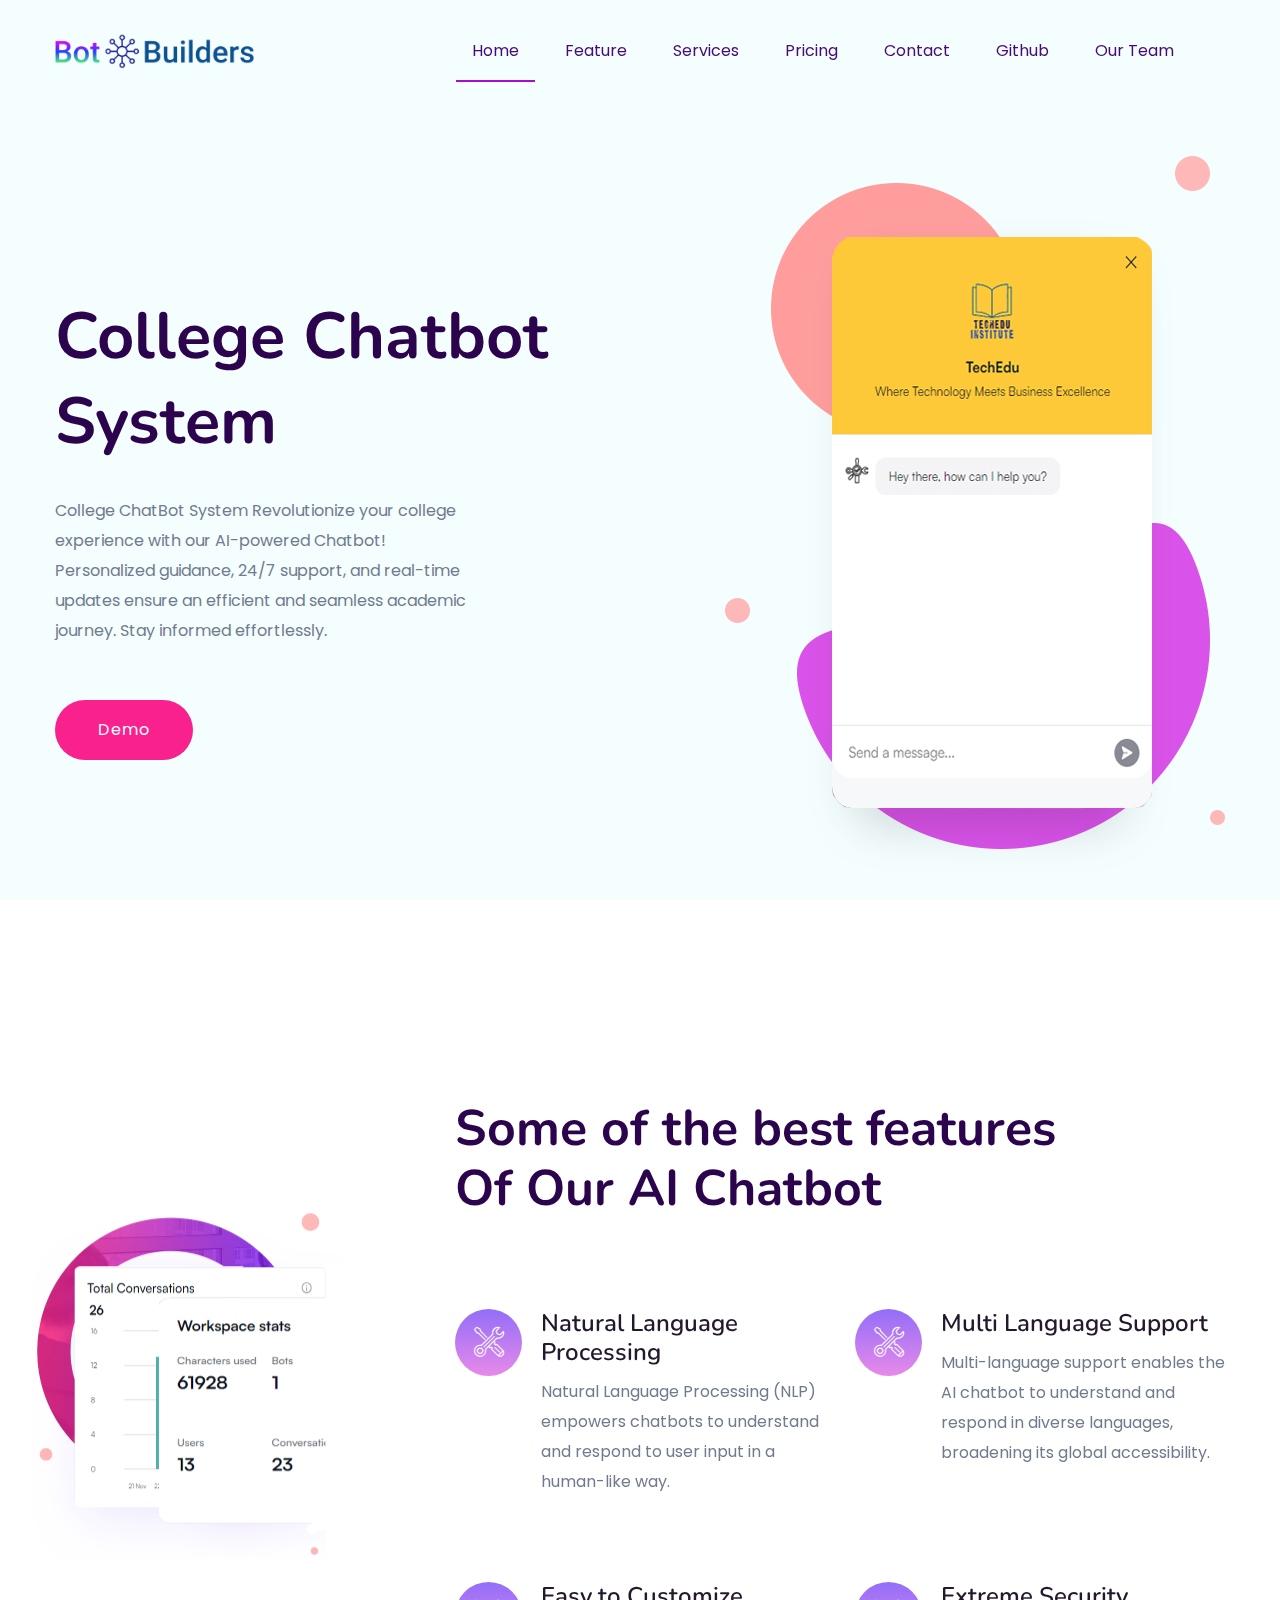
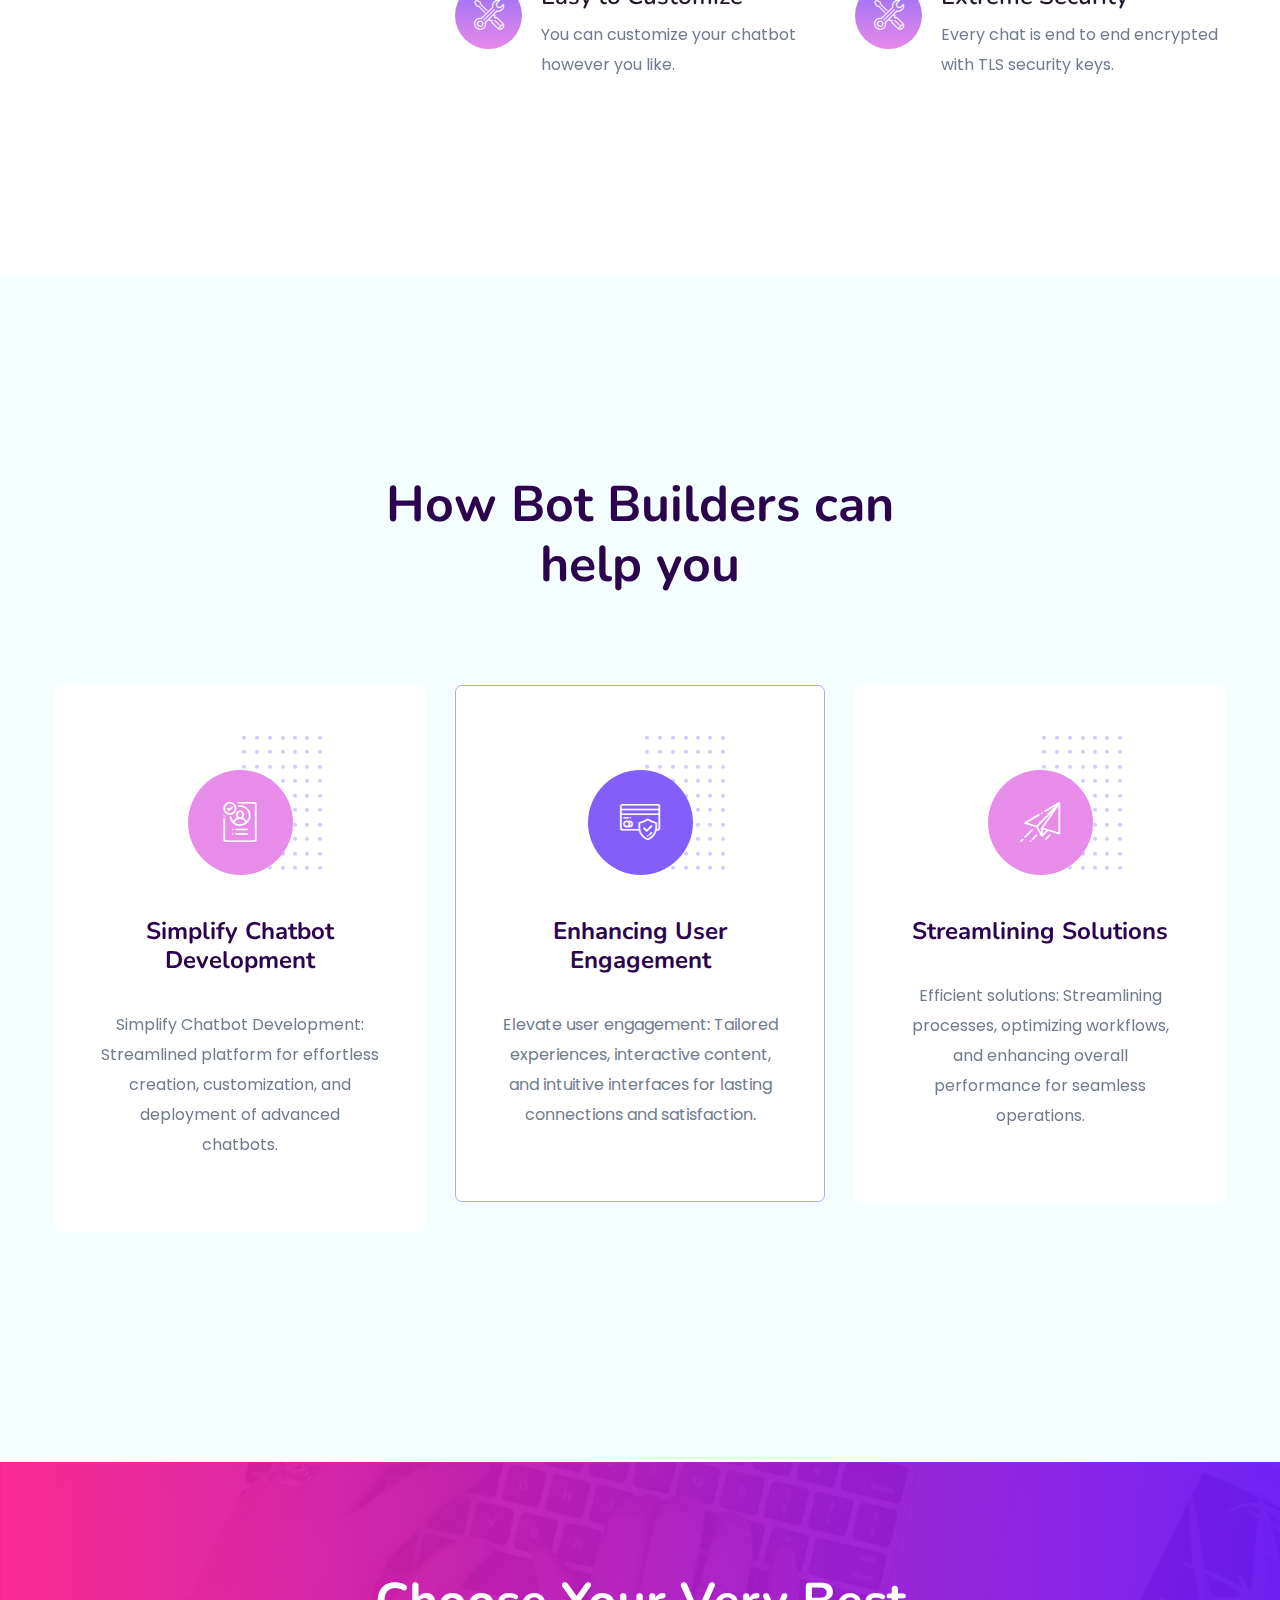
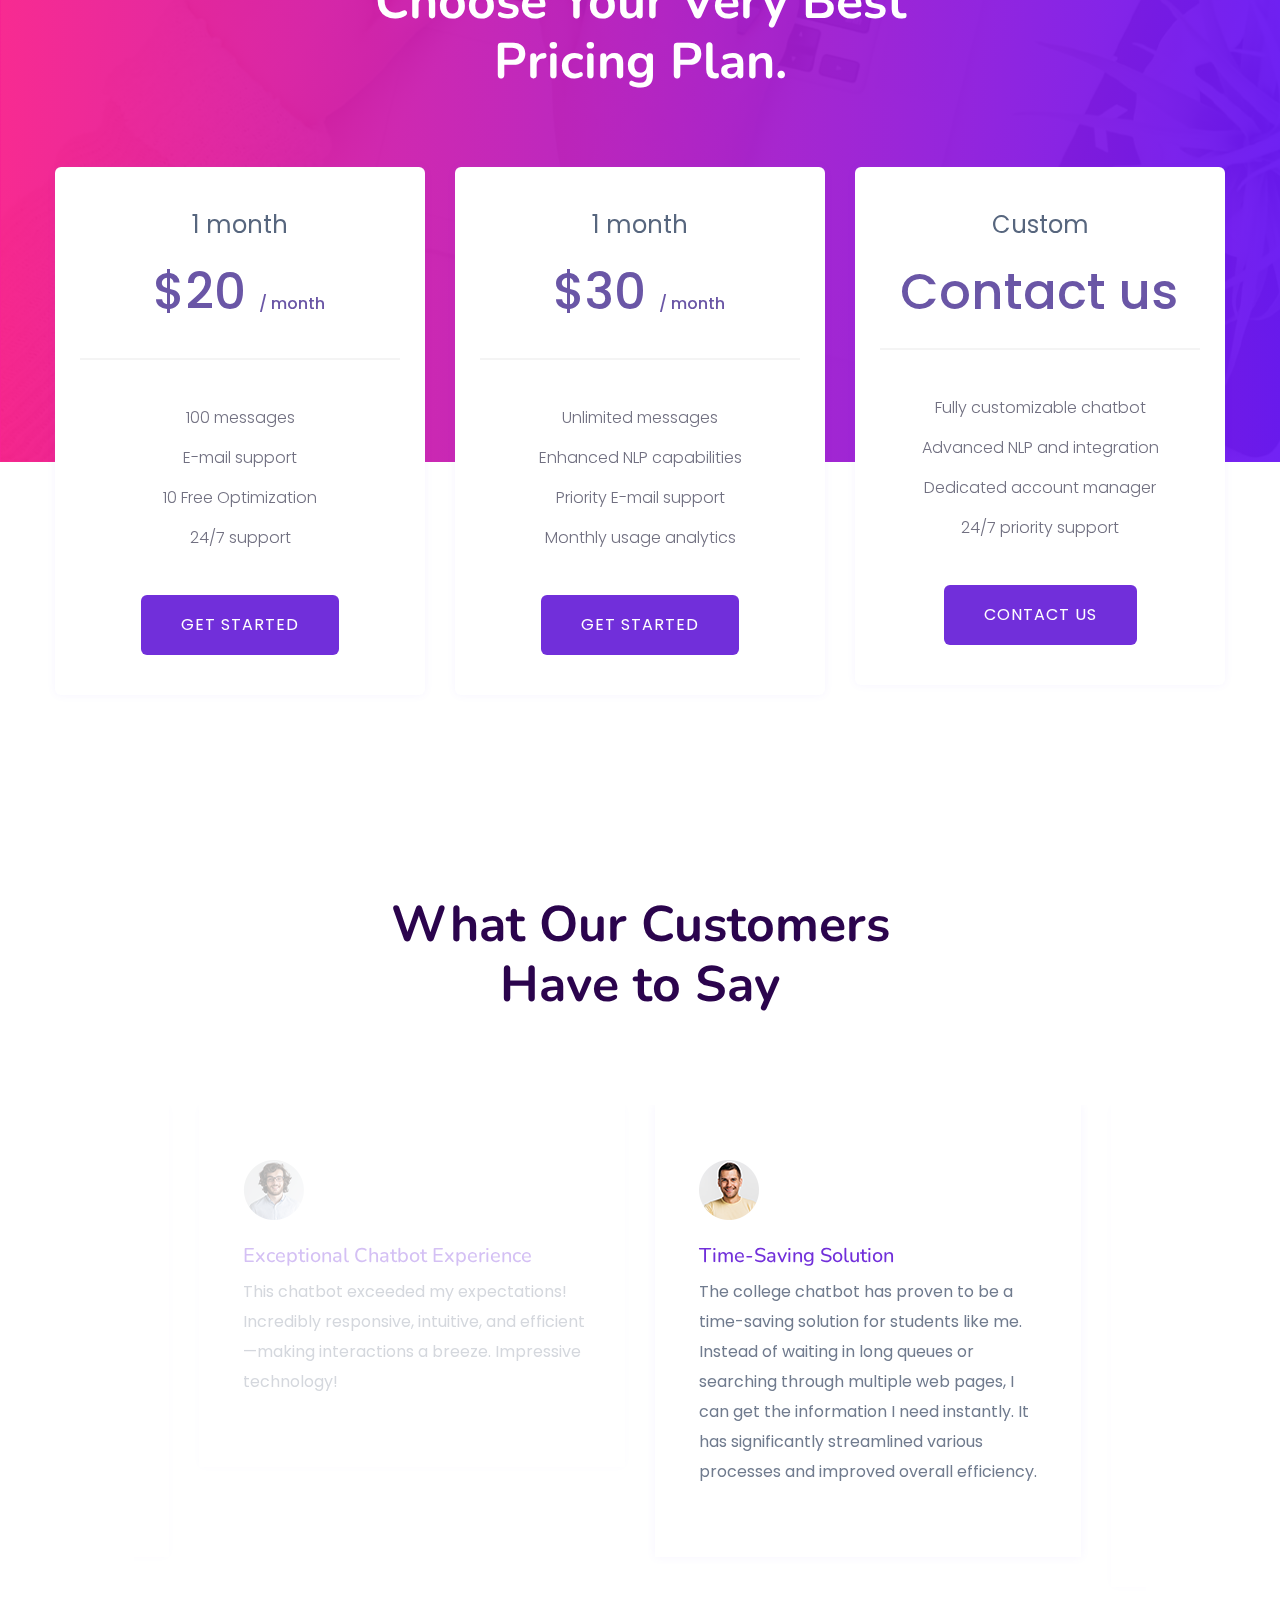
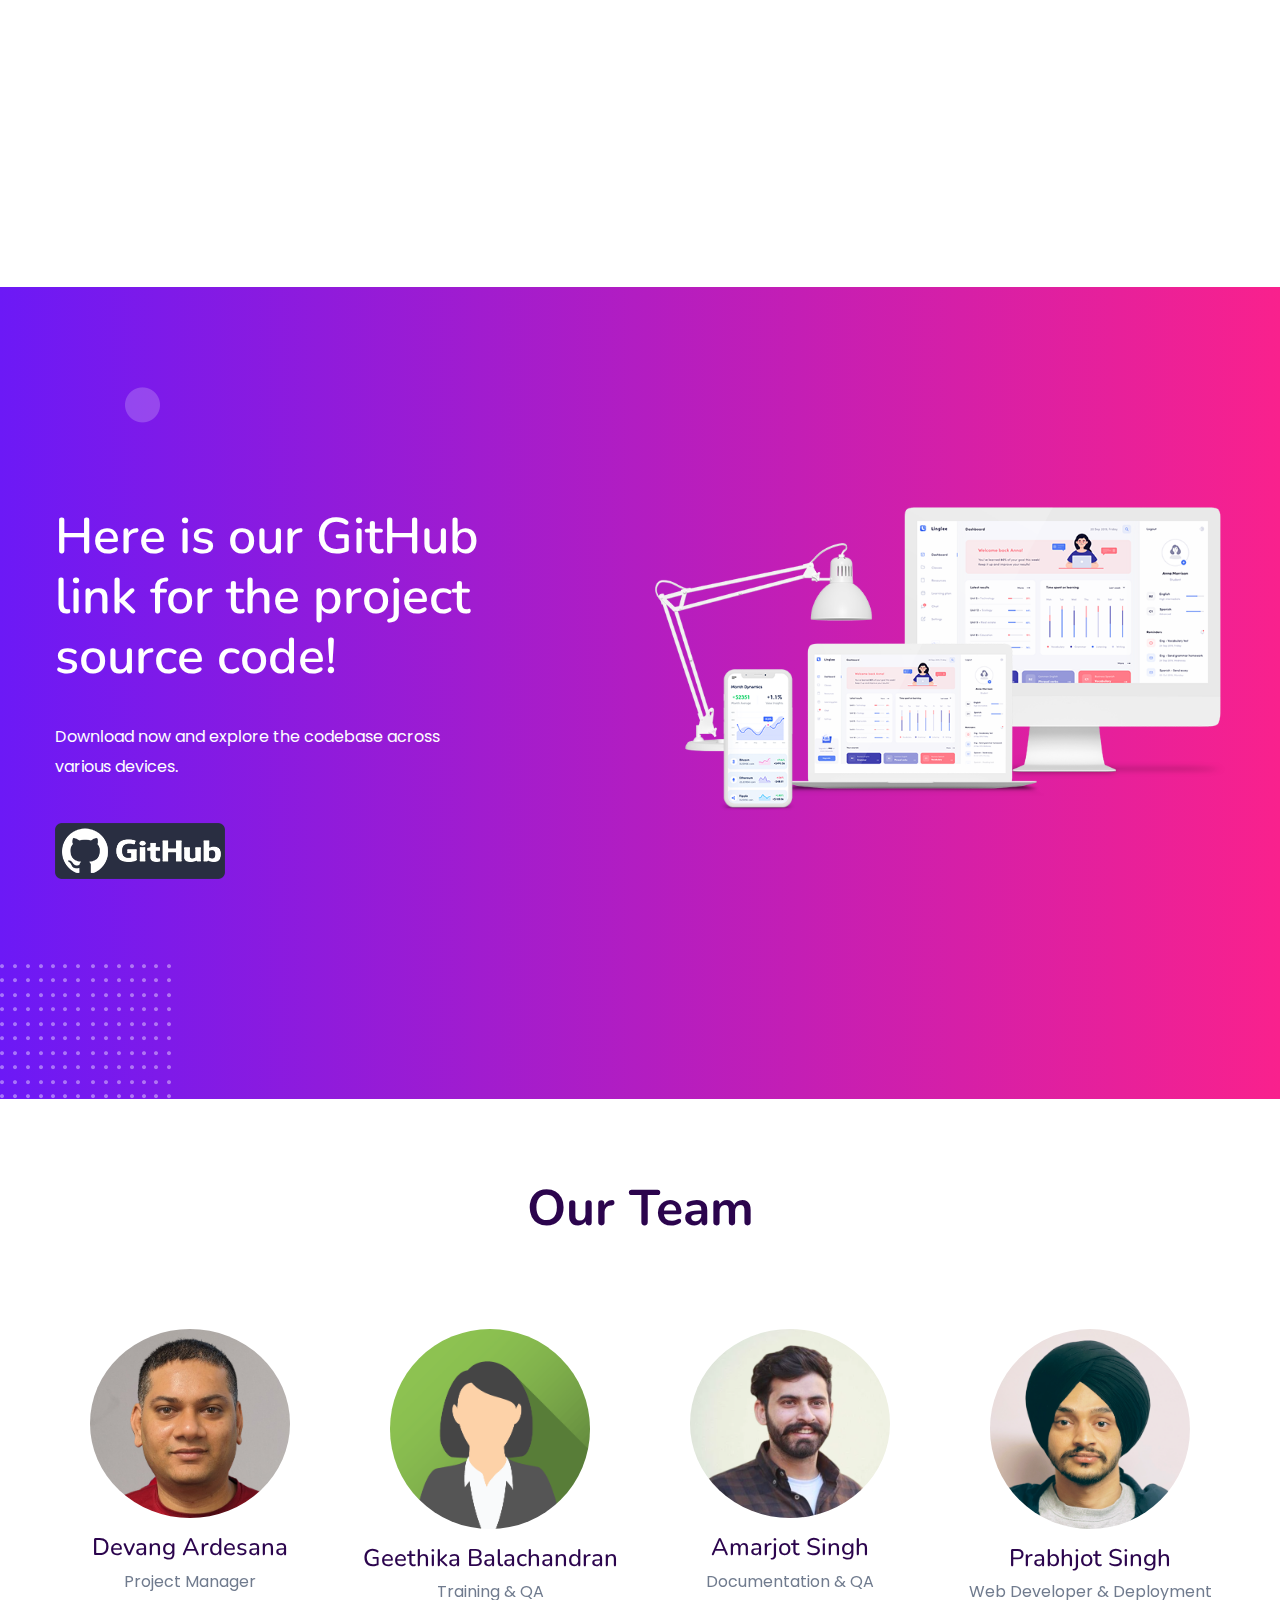
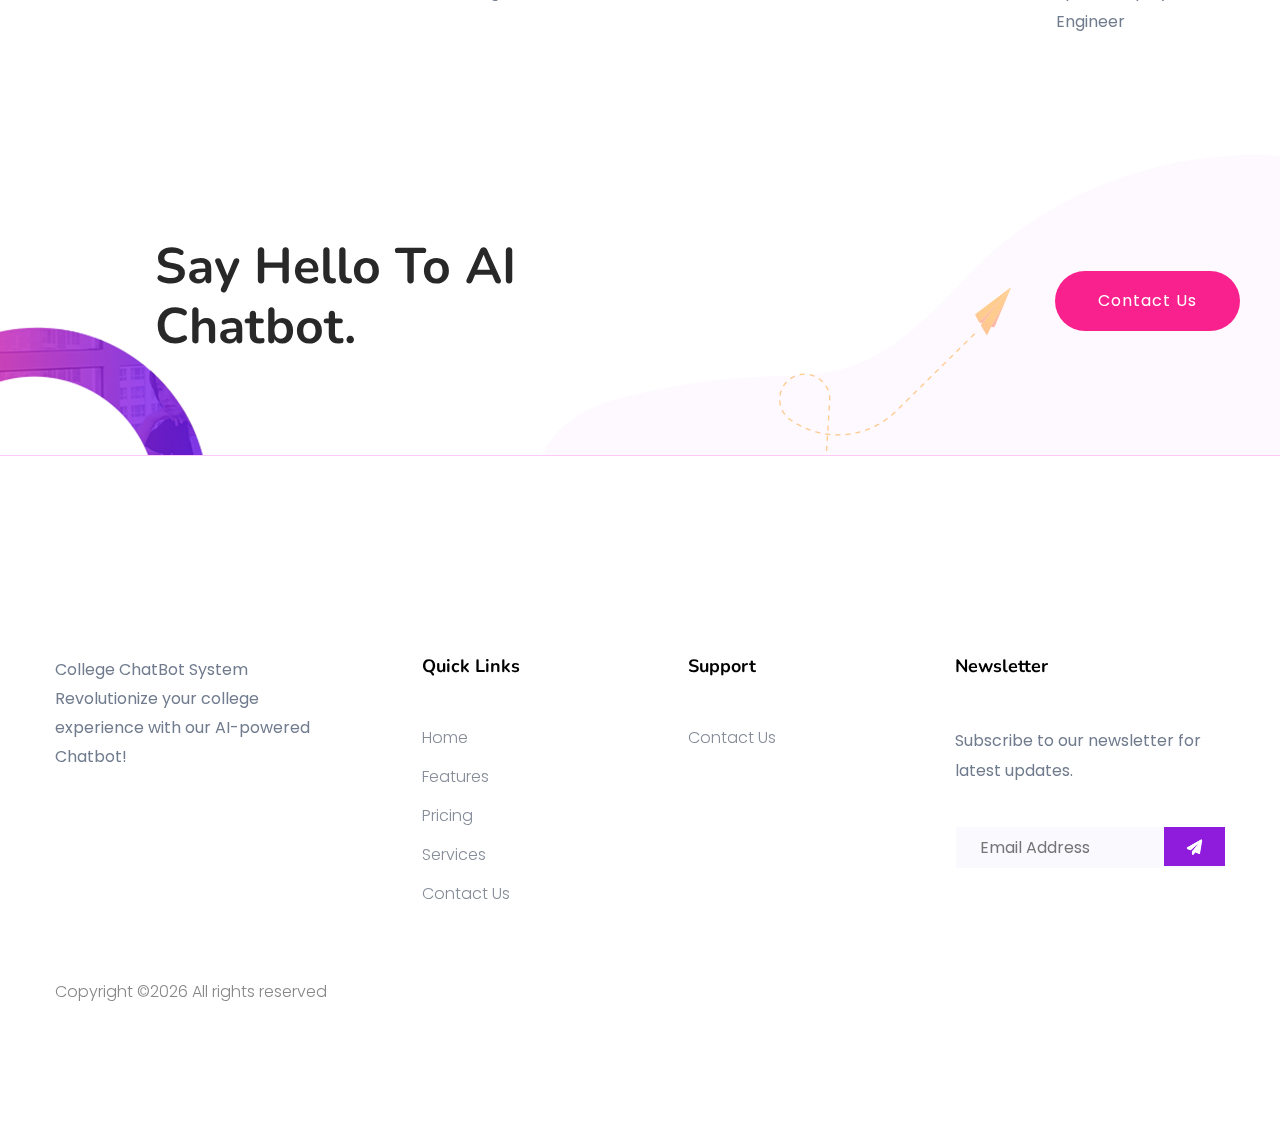
<file: index.html>
<!doctype html>
<html class="no-js" lang="zxx">
    <head>
        <meta charset="utf-8">
        <meta http-equiv="x-ua-compatible" content="ie=edge">
        <title>College ChatBot System - Team B9 </title>
        <meta name="description" content="">
        <meta name="viewport" content="width=device-width, initial-scale=1">
        <link rel="manifest" href="site.webmanifest">
		<link rel="shortcut icon" type="image/x-icon" href="assets/img/favicon.ico">

		<!-- CSS here -->
		    <link rel="stylesheet" href="assets/css/style-custom.css">
            <link rel="stylesheet" href="assets/css/bootstrap.min.css">
            <link rel="stylesheet" href="assets/css/owl.carousel.min.css">
            <link rel="stylesheet" href="assets/css/flaticon.css">
            <link rel="stylesheet" href="assets/css/slicknav.css">
            <link rel="stylesheet" href="assets/css/animate.min.css">
            <link rel="stylesheet" href="assets/css/magnific-popup.css">
            <link rel="stylesheet" href="assets/css/fontawesome-all.min.css">
            <link rel="stylesheet" href="assets/css/themify-icons.css">
            <link rel="stylesheet" href="assets/css/slick.css">
            <link rel="stylesheet" href="assets/css/nice-select.css">
            <link rel="stylesheet" href="assets/css/style.css">
   </head>

   <body>
       
    <!-- Preloader Start -->
    <div id="preloader-active">
        <div class="preloader d-flex align-items-center justify-content-center">
            <div class="preloader-inner position-relative">
                <div class="preloader-circle"></div>
                <div class="preloader-img pere-text">
                    <img src="assets/img/logo/splash.png" alt="">
                </div>
            </div>
        </div>
    </div>
    <!-- Preloader Start -->

    <header>
        <!-- Header Start -->
       <div class="header-area header-transparrent ">
            <div class="main-header header-sticky">
                <div class="container">
                    <div class="row align-items-center">
                        <!-- Logo -->
                        <div class="col-xl-2 col-lg-2 col-md-2">
                            <div class="logo">
                                <a href="index.html"><img src="assets/img/logo/logo-main.png" alt=""></a>
                            </div>
                        </div>
                        <div class="col-xl-10 col-lg-10 col-md-10">
                            <!-- Main-menu -->
                            <div class="main-menu f-right d-none d-lg-block">
                                <nav>
                                    <ul id="navigation">    
                                        <li class="active"><a href="index.html"> Home</a></li>
                                        <li><a href="#feature">Feature</a></li>
                                        <li><a href="#services">Services</a></li>
                                        <li><a href="#pricing">Pricing</a></li>
                                        <li><a href="#contact">Contact</a></li>
									    <li><a href="#github">Github</a></li>
										<li><a href="#team">Our Team</a></li>
									</ul>
                                </nav>
                            </div>
                        </div>
                        <!-- Mobile Menu -->
                        <div class="col-12">
                            <div class="mobile_menu d-block d-lg-none"></div>
                        </div>
                    </div>
                </div>
            </div>
       </div>
        <!-- Header End -->
    </header>

    <main>

        <!-- Slider Area Start-->
        <div class="slider-area ">
            <div class="slider-active">
                <div class="single-slider slider-height slider-padding sky-blue d-flex align-items-center">
                    <div class="container">
                        <div class="row d-flex align-items-center">
                            <div class="col-lg-6 col-md-9 ">
                                <div class="hero__caption">
                                    <span data-animation="fadeInUp" data-delay=".4s"></span>
                                    <h1 data-animation="fadeInUp" data-delay=".6s">College Chatbot System</h1>
                                    <p data-animation="fadeInUp" data-delay=".8s">College ChatBot System Revolutionize your college experience with our AI-powered Chatbot! Personalized guidance, 24/7 support, and real-time updates ensure an efficient and seamless academic journey. Stay informed effortlessly.</p>
                                    <!-- Slider btn -->
                                   <div class="slider-btns">
                                        <!-- Hero-btn -->
                                        <a data-animation="fadeInLeft" data-delay="1.0s" href="https://www.botbuilders.online/" class="btn radius-btn">Demo</a>
                                        <!-- Video Btn -->
                                        
                                   </div>
                                </div>
                            </div>
                            <div class="col-lg-6">
                                <div class="hero__img d-none d-lg-block f-right" data-animation="fadeInRight" data-delay="1s">
                                    <img src="assets/img/hero/hero_right-2.png" alt="">
                                </div>
                            </div>
                        </div>
                    </div>
                </div> 
                <div class="single-slider slider-height slider-padding sky-blue d-flex align-items-center">
                    <div class="container">
                        <div class="row d-flex align-items-center">
                            <div class="col-lg-6 col-md-9 ">
                                <div class="hero__caption">
                                    <span data-animation="fadeInUp" data-delay=".4s"></span>
                                    <h1 data-animation="fadeInUp" data-delay=".6s">College Chatbot System</h1>
                                    <p data-animation="fadeInUp" data-delay=".8s">College ChatBot System Revolutionize your college experience with our AI-powered Chatbot! Personalized guidance, 24/7 support, and real-time updates ensure an efficient and seamless academic journey. Stay informed effortlessly.</p>
                                    <!-- Slider btn -->
                                   <div class="slider-btns">
                                        <!-- Hero-btn -->
                                        <a data-animation="fadeInLeft" data-delay="1.0s" href="https://www.botbuilders.online/" class="btn radius-btn">Demo</a>
                                        <!-- Video Btn -->
                                        
                                   </div>
                                </div>
                            </div>
                            <div class="col-lg-6">
                                <div class="hero__img d-none d-lg-block f-right" data-animation="fadeInRight" data-delay="1s">
                                    <img src="assets/img/hero/hero_right-2.png" alt="">
                                </div>
                            </div>
                        </div>
                    </div>
                </div> 
            </div>
        </div>
        <!-- Slider Area End -->
		
		
		
        <!-- Best Features Start -->
        <section class="best-features-area section-padd4" id="feature">
            <div class="container">
                <div class="row justify-content-end">
                    <div class="col-xl-8 col-lg-10">
                        <!-- Section Tittle -->
                        <div class="row">
                            <div class="col-lg-10 col-md-10">
                                <div class="section-tittle">
                                    <h2>Some of the best features Of Our AI Chatbot</h2>
                                </div>
                            </div>
                        </div>
                        <!-- Section caption -->
                        <div class="row">
                            <div class="col-xl-6 col-lg-6 col-md-6">
                                <div class="single-features mb-70">
                                    <div class="features-icon">
                                        <span class="flaticon-support"></span>
                                    </div>
                                    <div class="features-caption">
									<h3>Natural Language Processing</h3>
                                        <p>Natural Language Processing (NLP) empowers chatbots to understand and respond to user input in a human-like way.</p>
                                        
                                    </div>
                                </div>
                            </div>
                             <div class="col-xl-6 col-lg-6 col-md-6">
                                <div class="single-features mb-70">
                                    <div class="features-icon">
                                        <span class="flaticon-support"></span>
                                    </div>
                                    <div class="features-caption">
                                        <h3>Multi Language Support</h3>
                                        <p>Multi-language support enables the AI chatbot to understand and respond in diverse languages, broadening its global accessibility.</p>
                                    </div>
                                </div>
                            </div> 
                            <div class="col-xl-6 col-lg-6 col-md-6">
                                <div class="single-features mb-70">
                                    <div class="features-icon">
                                        <span class="flaticon-support"></span>
                                    </div>
                                    <div class="features-caption">
                                        <h3>Easy to Customize</h3>
                                        <p>You can customize your chatbot however you like.</p>
                                    </div>
                                </div>
                            </div>
                             <div class="col-xl-6 col-lg-6 col-md-6">
                                <div class="single-features mb-70">
                                    <div class="features-icon">
                                        <span class="flaticon-support"></span>
                                    </div>
                                    <div class="features-caption">
									<h3>Extreme Security</h3>
                                        <p>Every chat is end to end encrypted with TLS security keys.</p>
                                    </div>
                                </div>
                            </div>
                        </div>
                    </div>
                </div>
            </div>
            <!-- Shpe -->
            <div class="features-shpae d-none d-lg-block">
                <img src="assets/img/shape/best-features.png" alt="">
            </div>
        </section>
        <!-- Best Features End -->
        <!-- Services Area Start -->
        <section class="service-area sky-blue section-padding2" id="services">
            <div class="container">
                <!-- Section Tittle -->
                <div class="row d-flex justify-content-center">
                    <div class="col-lg-6">
                        <div class="section-tittle text-center">
                            <h2>How Bot Builders can help you</h2>
                        </div>
                    </div>
                </div>
                <!-- Section caption -->
                <div class="row">
                    <div class="col-xl-4 col-lg-4 col-md-6">
                        <div class="services-caption text-center mb-30">
                            <div class="service-icon">
                                <span class="flaticon-businessman"></span>
                            </div> 
                            <div class="service-cap">
                                <h4><a href="#">Simplify Chatbot Development</a></h4>
                                <p>Simplify Chatbot Development: Streamlined platform for effortless creation, customization, and deployment of advanced chatbots.</p>
                            </div>
                        </div>
                    </div>
                    <div class="col-xl-4 col-lg-4 col-md-6">
                        <div class="services-caption active text-center mb-30">
                            <div class="service-icon">
                                <span class="flaticon-pay"></span>
                            </div> 
                            <div class="service-cap">
                                <h4><a href="#">Enhancing User Engagement</a></h4>
                                <p>Elevate user engagement: Tailored experiences, interactive content, and intuitive interfaces for lasting connections and satisfaction.</p>
                            </div>
                        </div>
                    </div> 
                    <div class="col-xl-4 col-lg-4 col-md-6">
                        <div class="services-caption text-center mb-30">
                            <div class="service-icon">
                                <span class="flaticon-plane"></span>
                            </div> 
                            <div class="service-cap">
                                <h4><a href="#">Streamlining Solutions</a></h4>
                                <p>Efficient solutions: Streamlining processes, optimizing workflows, and enhancing overall performance for seamless operations.</p>
                            </div>
                        </div>
                    </div>
                </div>
            </div>
        </section>
        <!-- Services Area End -->
        <!-- Best Pricing Start -->
        <section class="best-pricing pricing-padding" data-background="assets/img/gallery/best_pricingbg.jpg" id="pricing">
            <div class="container">
                <!-- Section Tittle -->
                <div class="row d-flex justify-content-center">
                    <div class="col-lg-6 col-md-8">
                        <div class="section-tittle section-tittle2 text-center">
                            <h2>Choose Your Very Best Pricing Plan.</h2>
                        </div>
                    </div>
                </div>
            </div>
        </section>
        <!-- Best Pricing End -->
        <!-- Pricing Card Start -->
        <div class="pricing-card-area">
            <div class="container">
                <div class="row">
                    <div class="col-xl-4 col-lg-4 col-md-6">
    <div class="single-card text-center mb-30">
        <div class="card-top">
            <span>1 month</span>
            <h4>$20 <span>/ month</span></h4>
        </div>
        <div class="card-bottom">
            <ul>
                <li>100 messages</li>
                <li>E-mail support</li>
                <li>10 Free Optimization</li>
                <li>24/7 support</li>
            </ul>
            <a href="contact.html" class="btn card-btn1">Get Started</a>
        </div>
    </div>
</div>

<div class="col-xl-4 col-lg-4 col-md-6">
    <div class="single-card  text-center mb-30">
        <div class="card-top">
            <span>1 month</span>
            <h4>$30 <span>/ month</span></h4>
        </div>
        <div class="card-bottom">
            <ul>
                <li>Unlimited messages</li>
                <li>Enhanced NLP capabilities</li>
                <li>Priority E-mail support</li>
                <li>Monthly usage analytics</li>
            </ul>
            <a href="contact.html" class="btn card-btn1">Get Started</a>
        </div>
    </div>
</div>

<div class="col-xl-4 col-lg-4 col-md-6">
    <div class="single-card text-center mb-30">
        <div class="card-top">
            <span>Custom</span>
            <h4>Contact us</h4>
        </div>
        <div class="card-bottom">
            <ul>
                <li>Fully customizable chatbot</li>
                <li>Advanced NLP and integration</li>
                <li>Dedicated account manager</li>
                <li>24/7 priority support</li>
            </ul>
            <a href="contact.html" class="btn card-btn1">Contact Us</a>
        </div>
    </div>
</div>

                </div>
            </div>
        </div>
        <!-- Pricing Card End -->
        <!-- Our Customer Start -->
        <div class="our-customer section-padd-top30">
            <div class="container-fluid">
            <div class="our-customer-wrapper">
                    <!-- Section Tittle -->
                    <div class="row d-flex justify-content-center">
                        <div class="col-xl-8">
                            <div class="section-tittle text-center">
                                <h2>What Our Customers<br> Have to Say</h2>
                            </div>
                        </div>
                    </div>
                    <div class="row">
                        <div class="col-12">
                            <div class="customar-active dot-style d-flex dot-style">
                                <div class="single-customer mb-100">
                                    <div class="what-img">
                                        <img src="assets/img/shape/man1.png" alt="">
                                    </div>
                                    <div class="what-cap">
                                        <h4><a href="#">Enhanced College Experience</a></h4>
                                        <p>The college chatbot system has greatly enhanced my college experience. It provides quick and accurate responses to my queries, helping me navigate through various academic and administrative processes seamlessly. It's like having a virtual assistant that's always ready to assist!</p>
                                    </div>
                                </div>
                            
                                <div class="single-customer mb-100">
                                    <div class="what-img">
                                        <img src="assets/img/shape/man2.png" alt="">
                                    </div>
                                    <div class="what-cap">
                                        <h4><a href="#">Efficient and User-Friendly</a></h4>
                                        <p>This college chatbot system is not only efficient but also remarkably user-friendly. It understands and responds to my inquiries with precision, making communication with the college's various departments a breeze. The intuitive interface adds to the overall positive experience.</p>
                                    </div>
                                </div>
                            
                                <div class="single-customer mb-100">
                                    <div class="what-img">
                                        <img src="assets/img/shape/man3.png" alt="">
                                    </div>
                                    <div class="what-cap">
                                        <h4><a href="#">Exceptional Chatbot Experience</a></h4>
                                        <p>This chatbot exceeded my expectations! Incredibly responsive, intuitive, and efficient—making interactions a breeze. Impressive technology!</p>
                                    </div>
                                </div>
                            
                                <div class="single-customer mb-100">
                                    <div class="what-img">
                                        <img src="assets/img/shape/man2.png" alt="">
                                    </div>
                                    <div class="what-cap">
                                        <h4><a href="#">Time-Saving Solution</a></h4>
                                        <p>The college chatbot has proven to be a time-saving solution for students like me. Instead of waiting in long queues or searching through multiple web pages, I can get the information I need instantly. It has significantly streamlined various processes and improved overall efficiency.</p>
                                    </div>
                                </div>
                            
                            </div>
                        </div>
                    </div>
            </div>
            </div>
        </div>           
        <!-- Our Customer End -->
        <!-- Available App  Start-->
        <div class="available-app-area" id="github">
            <div class="container">
                <div class="row d-flex justify-content-between">
                    <div class="col-xl-5 col-lg-6">
                        <div class="app-caption">
                            <div class="section-tittle section-tittle3">
                                <h2>Here is our GitHub link for the project source code!</h2>
                                <p>Download now and explore the codebase across various devices.</p>
                                <div class="app-btn">
                                    <a href="https://github.com/sohalartz/college-chatbot" class="app-btn1"><img src="assets/img/shape/git_btn1.png" alt=""></a>
                                </div>
                            </div>
                        </div>
                    </div>
                    <div class="col-xl-6 col-lg-6">
                        <div class="app-img">
                            <img src="assets/img/shape/available-app.png" alt="">
                        </div>
                    </div>
                </div>
            </div>
			
            <!-- Shape -->
            <div class="app-shape">
                <img src="assets/img/shape/app-shape-top.png" alt="" class="app-shape-top heartbeat d-none d-lg-block">
                <img src="assets/img/shape/app-shape-left.png" alt="" class="app-shape-left d-none d-xl-block">
                <!-- <img src="assets/img/shape/app-shape-right.png" alt="" class="app-shape-right bounce-animate "> -->
            </div>
        </div>
        <!-- Available App End-->
		
		<!-- my section -->
			<div class="team-members-area" id="team">
    <div class="container">
	<div class="row d-flex justify-content-center">
                    <div class="col-lg-6">
                        <div class="section-tittle text-center">
                            <h2>Our Team</h2>
                        </div>
                    </div>
                </div>
        <div class="row d-flex justify-content-around">
            <!-- Team Member 1 -->
            <div class="col-xl-3 col-lg-3 col-md-6">
                <div class="team-member">
                    <img src="assets/img/avatar/devang.png" alt="Team Member 1" class="rounded-image">
                    <div class="member-info">
                        <h4>Devang Ardesana</h4>
                        <p>Project Manager</p>
                    </div>
                </div>
            </div>

            <!-- Team Member 2 -->
            <div class="col-xl-3 col-lg-3 col-md-6">
                <div class="team-member">
                    <img src="assets/img/avatar/member2.png" alt="Team Member 2" class="rounded-image">
                    <div class="member-info">
                        <h4>Geethika Balachandran</h4>
                        <p>Training & QA</p>
                    </div>
                </div>
            </div>

            <!-- Team Member 3 -->
            <div class="col-xl-3 col-lg-3 col-md-6">
                <div class="team-member">
                    <img src="assets/img/avatar/amarjot.png" alt="Team Member 3" class="rounded-image">
                    <div class="member-info">
                        <h4>Amarjot Singh</h4>
                        <p>Documentation & QA</p>
                    </div>
                </div>
            </div>

            <!-- Team Member 4 -->
            <div class="col-xl-3 col-lg-3 col-md-6">
                <div class="team-member">
                    <img src="assets/img/avatar/prabh.png" alt="Team Member 4" class="rounded-image">
                    <div class="member-info">
                        <h4>Prabhjot Singh</h4>
                        <p>Web Developer & Deployment Engineer</p>
                    </div>
                </div>
            </div>
        </div>
    </div>
</div>

			<!-- my section ends-->
		
        <!-- Say Something Start -->
        <div class="say-something-aera pt-90 pb-90 fix" id="contact">
            <div class="container">
                <div class="row justify-content-between align-items-center">
                    <div class="offset-xl-1 offset-lg-1 col-xl-5 col-lg-5">
                        <div class="say-something-cap">
                            <h2>Say Hello To AI Chatbot.</h2>
                        </div>
                    </div>
                    <div class="col-xl-2 col-lg-3">
                        <div class="say-btn">
                            <a href="contact.html" class="btn radius-btn">Contact Us</a>
                        </div>
                    </div>
                </div>
            </div>
            <!-- shape -->
            <div class="say-shape">
                <img src="assets/img/shape/say-shape-left.png" alt="" class="say-shape1 rotateme d-none d-xl-block">
                <img src="assets/img/shape/say-shape-right.png" alt="" class="say-shape2 d-none d-lg-block">
            </div>
        </div>
        <!-- Say Something End -->
     
    </main>
   <footer>

       <!-- Footer Start-->
      <div class="footer-main">
        <div class="footer-area footer-padding">
            <div class="container">
                <div class="row  justify-content-between">
                    <div class="col-lg-3 col-md-4 col-sm-8">
                         <div class="single-footer-caption mb-30">
                              <!-- logo -->
                             <div class="footer-tittle">
                                 <div class="footer-pera">
                                     <p class="info1">College ChatBot System Revolutionize your college experience with our AI-powered Chatbot!</p>
                                </div>
                             </div>
                         </div>
                    </div>
                    <div class="col-lg-2 col-md-4 col-sm-5">
                        <div class="single-footer-caption mb-50">
                            <div class="footer-tittle">
                                <h4>Quick Links</h4>
                                <ul>
                                    <li><a href="https://portfolio.botbuilders.online/">Home</a></li>
                                    <li><a href="#feature">Features</a></li>
                                    <li><a href="#pricing">Pricing</a></li>
                                    <li><a href="#services">Services</a></li>
                                    <li><a href="#contact">Contact Us</a></li>
                                </ul>
                            </div>
                        </div>
                    </div>
                    <div class="col-lg-2 col-md-4 col-sm-7">
                        <div class="single-footer-caption mb-50">
                            <div class="footer-tittle">
                                <h4>Support</h4>
                                <ul>
                                    <li><a href="contact.html">Contact Us</a></li>
                                </ul>
                            </div>
                        </div>
                    </div>
                    <div class="col-lg-3 col-md-6 col-sm-8">
                        <div class="single-footer-caption mb-50">
                            <div class="footer-tittle">
                                <h4>Newsletter</h4>
                                <div class="footer-pera footer-pera2">
                                 <p>Subscribe to our newsletter for latest updates. </p>
                             </div>
                             <!-- Form -->
                             <div class="footer-form">
                                 <div id="mc_embed_signup">
                                     <form target="_blank" action="https://spondonit.us12.list-manage.com/subscribe/post?u=1462626880ade1ac87bd9c93a&amp;id=92a4423d01" method="get" class="subscribe_form relative mail_part" novalidate="true">
                                         <input type="email" name="EMAIL" id="newsletter-form-email" placeholder=" Email Address " class="placeholder hide-on-focus" onfocus="this.placeholder = ''" onblur="this.placeholder = ' Email Address '">
                                         <div class="form-icon">
                                             <button type="submit" name="submit" id="newsletter-submit" class="email_icon newsletter-submit button-contactForm"><img src="assets/img/shape/form_icon.png" alt=""></button>
                                         </div>
                                         <div class="mt-10 info"></div>
                                     </form>
                                 </div>
                             </div>
                            </div>
                        </div>
                    </div>
                </div>
                <!-- Copy-Right -->
                <div class="row align-items-center">
                    <div class="col-xl-12 ">
                        <div class="footer-copy-right">
                           <p><!-- Link back to Colorlib can't be removed. Template is licensed under CC BY 3.0. -->
  Copyright &copy;<script>document.write(new Date().getFullYear());</script> All rights reserved 
  <!-- Link back to Colorlib can't be removed. Template is licensed under CC BY 3.0. --></p>
                        </div>
                    </div>
                </div>
            </div>
        </div>
      </div>
       <!-- Footer End-->

   </footer>
   
	<!-- JS here -->
	
		<!-- All JS Custom Plugins Link Here here -->
        <script src="./assets/js/vendor/modernizr-3.5.0.min.js"></script>
		
		<!-- Jquery, Popper, Bootstrap -->
		<script src="./assets/js/vendor/jquery-1.12.4.min.js"></script>
        <script src="./assets/js/popper.min.js"></script>
        <script src="./assets/js/bootstrap.min.js"></script>
	    <!-- Jquery Mobile Menu -->
        <script src="./assets/js/jquery.slicknav.min.js"></script>

		<!-- Jquery Slick , Owl-Carousel Plugins -->
        <script src="./assets/js/owl.carousel.min.js"></script>
        <script src="./assets/js/slick.min.js"></script>
        <!-- Date Picker -->
        <script src="./assets/js/gijgo.min.js"></script>
		<!-- One Page, Animated-HeadLin -->
        <script src="./assets/js/wow.min.js"></script>
		<script src="./assets/js/animated.headline.js"></script>
        <script src="./assets/js/jquery.magnific-popup.js"></script>

		<!-- Scrollup, nice-select, sticky -->
        <script src="./assets/js/jquery.scrollUp.min.js"></script>
        <script src="./assets/js/jquery.nice-select.min.js"></script>
		<script src="./assets/js/jquery.sticky.js"></script>
        
        <!-- contact js -->
        <script src="./assets/js/contact.js"></script>
        <script src="./assets/js/jquery.form.js"></script>
        <script src="./assets/js/jquery.validate.min.js"></script>
        <script src="./assets/js/mail-script.js"></script>
        <script src="./assets/js/jquery.ajaxchimp.min.js"></script>
        
		<!-- Jquery Plugins, main Jquery -->	
        <script src="./assets/js/plugins.js"></script>
        <script src="./assets/js/main.js"></script>
        
    </body>
</html>
</file>
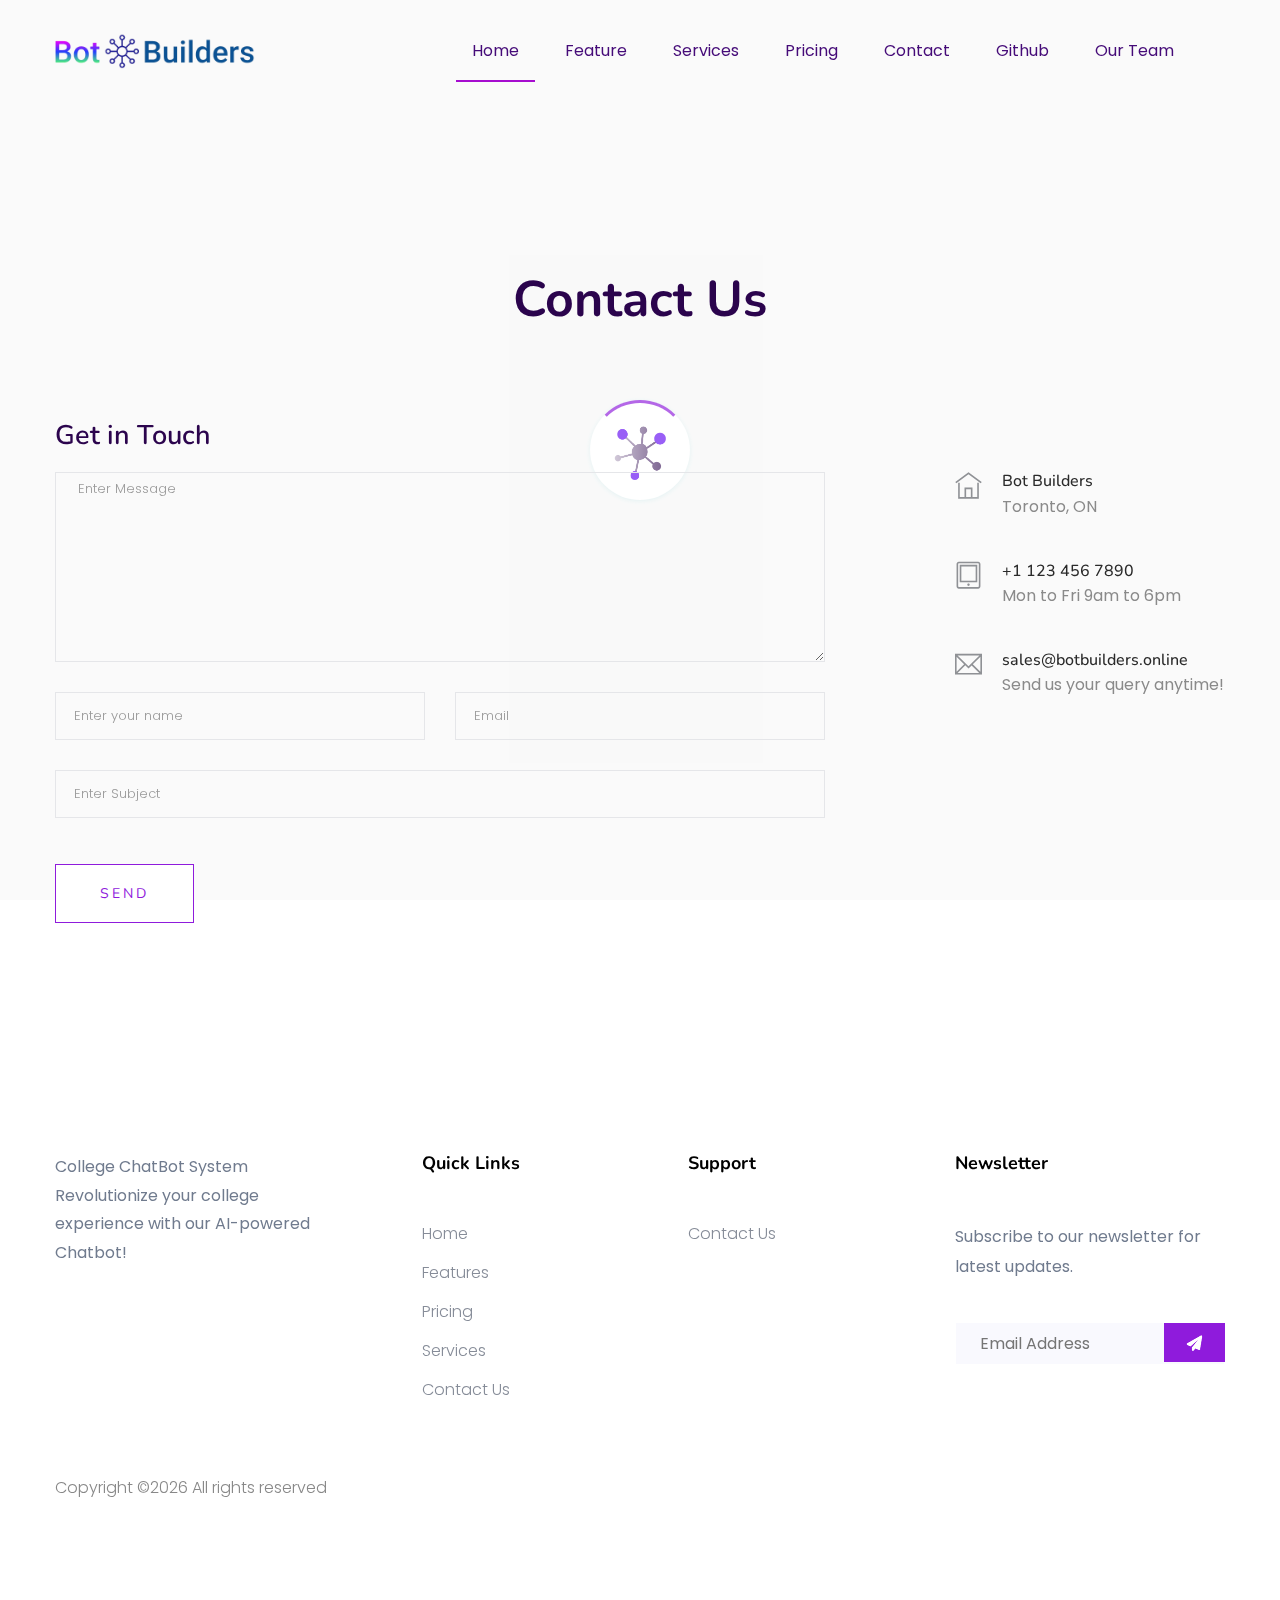
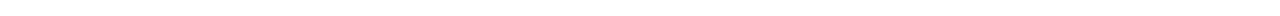
<file: contact.html>
<!doctype html>
<html class="no-js" lang="zxx">
    <head>
        <meta charset="utf-8">
        <meta http-equiv="x-ua-compatible" content="ie=edge">
        <title>College ChatBot System - Team B9 </title>
        <meta name="description" content="">
        <meta name="viewport" content="width=device-width, initial-scale=1">
        <link rel="manifest" href="site.webmanifest">
		<link rel="shortcut icon" type="image/x-icon" href="assets/img/favicon.ico">

		<!-- CSS here -->
		    <link rel="stylesheet" href="assets/css/style-custom.css">
            <link rel="stylesheet" href="assets/css/bootstrap.min.css">
            <link rel="stylesheet" href="assets/css/owl.carousel.min.css">
            <link rel="stylesheet" href="assets/css/flaticon.css">
            <link rel="stylesheet" href="assets/css/slicknav.css">
            <link rel="stylesheet" href="assets/css/animate.min.css">
            <link rel="stylesheet" href="assets/css/magnific-popup.css">
            <link rel="stylesheet" href="assets/css/fontawesome-all.min.css">
            <link rel="stylesheet" href="assets/css/themify-icons.css">
            <link rel="stylesheet" href="assets/css/slick.css">
            <link rel="stylesheet" href="assets/css/nice-select.css">
            <link rel="stylesheet" href="assets/css/style.css">
   </head>

   <body>
       
    <!-- Preloader Start -->
    <div id="preloader-active">
        <div class="preloader d-flex align-items-center justify-content-center">
            <div class="preloader-inner position-relative">
                <div class="preloader-circle"></div>
                <div class="preloader-img pere-text">
                    <img src="assets/img/logo/splash.png" alt="">
                </div>
            </div>
        </div>
    </div>
    <!-- Preloader Start -->

    <header>
        <!-- Header Start -->
       <div class="header-area header-transparrent ">
            <div class="main-header header-sticky">
                <div class="container">
                    <div class="row align-items-center">
                        <!-- Logo -->
                        <div class="col-xl-2 col-lg-2 col-md-2">
                            <div class="logo">
                                <a href="index.html"><img src="assets/img/logo/logo-main.png" alt=""></a>
                            </div>
                        </div>
                        <div class="col-xl-10 col-lg-10 col-md-10">
                            <!-- Main-menu -->
                            <div class="main-menu f-right d-none d-lg-block">
                                <nav>
                                    <ul id="navigation">    
                                        <li class="active"><a href="index.html"> Home</a></li>
                                        <li><a href="#feature">Feature</a></li>
                                        <li><a href="#services">Services</a></li>
                                        <li><a href="#pricing">Pricing</a></li>
                                        <li><a href="#contact">Contact</a></li>
									    <li><a href="#github">Github</a></li>
										<li><a href="#team">Our Team</a></li>
									</ul>
                                </nav>
                            </div>
                        </div>
                        <!-- Mobile Menu -->
                        <div class="col-12">
                            <div class="mobile_menu d-block d-lg-none"></div>
                        </div>
                    </div>
                </div>
            </div>
       </div>
        <!-- Header End -->
    </header>


    <!-- Slider Area Start-->
    <div class="services-area">
        <div class="container">
            <!-- Section-tittle -->
            <div class="row d-flex justify-content-center">
                <div class="col-lg-8">
                    <div class="section-tittle text-center mb-80">
                        <h2>Contact Us​</h2>
                    </div>
                </div>
            </div>
        </div>
    </div>
    <!-- Slider Area End-->
    
    <div class="container">
                <div class="row">
                    <div class="col-12">
                        <h2 class="contact-title">Get in Touch</h2>
                    </div>
                    <div class="col-lg-8">
                        <form class="form-contact contact_form" action="contact_process.php" method="post" id="contactForm" novalidate="novalidate">
                            <div class="row">
                                <div class="col-12">
                                    <div class="form-group">
                                        <textarea class="form-control w-100" name="message" id="message" cols="30" rows="9" onfocus="this.placeholder = ''" onblur="this.placeholder = 'Enter Message'" placeholder=" Enter Message"></textarea>
                                    </div>
                                </div>
                                <div class="col-sm-6">
                                    <div class="form-group">
                                        <input class="form-control valid" name="name" id="name" type="text" onfocus="this.placeholder = ''" onblur="this.placeholder = 'Enter your name'" placeholder="Enter your name">
                                    </div>
                                </div>
                                <div class="col-sm-6">
                                    <div class="form-group">
                                        <input class="form-control valid" name="email" id="email" type="email" onfocus="this.placeholder = ''" onblur="this.placeholder = 'Enter email address'" placeholder="Email">
                                    </div>
                                </div>
                                <div class="col-12">
                                    <div class="form-group">
                                        <input class="form-control" name="subject" id="subject" type="text" onfocus="this.placeholder = ''" onblur="this.placeholder = 'Enter Subject'" placeholder="Enter Subject">
                                    </div>
                                </div>
                            </div>
                            <div class="form-group mt-3">
                                <button type="submit" class="button button-contactForm boxed-btn">Send</button>
                            </div>
                        </form>
                    </div>
                    <div class="col-lg-3 offset-lg-1">
                        <div class="media contact-info">
                            <span class="contact-info__icon"><i class="ti-home"></i></span>
                            <div class="media-body">
                                <h3>Bot Builders</h3>
                                <p>Toronto, ON</p>
                            </div>
                        </div>
                        <div class="media contact-info">
                            <span class="contact-info__icon"><i class="ti-tablet"></i></span>
                            <div class="media-body">
                                <h3>+1 123 456 7890</h3>
                                <p>Mon to Fri 9am to 6pm</p>
                            </div>
                        </div>
                        <div class="media contact-info">
                            <span class="contact-info__icon"><i class="ti-email"></i></span>
                            <div class="media-body">
                                <h3>sales@botbuilders.online</h3>
                                <p>Send us your query anytime!</p>
                            </div>
                        </div>
                    </div>
                </div>
            </div>
        </section>
    <!-- ================ contact section end ================= -->
    
    <footer>

       <!-- Footer Start-->
      <div class="footer-main">
        <div class="footer-area footer-padding">
            <div class="container">
                <div class="row  justify-content-between">
                    <div class="col-lg-3 col-md-4 col-sm-8">
                         <div class="single-footer-caption mb-30">
                              <!-- logo -->
                             <div class="footer-tittle">
                                 <div class="footer-pera">
                                     <p class="info1">College ChatBot System Revolutionize your college experience with our AI-powered Chatbot!</p>
                                </div>
                             </div>
                         </div>
                    </div>
                    <div class="col-lg-2 col-md-4 col-sm-5">
                        <div class="single-footer-caption mb-50">
                            <div class="footer-tittle">
                                <h4>Quick Links</h4>
                                <ul>
                                    <li><a href="https://portfolio.botbuilders.online/">Home</a></li>
                                    <li><a href="#feature">Features</a></li>
                                    <li><a href="#pricing">Pricing</a></li>
                                    <li><a href="#services">Services</a></li>
                                    <li><a href="#contact">Contact Us</a></li>
                                </ul>
                            </div>
                        </div>
                    </div>
                    <div class="col-lg-2 col-md-4 col-sm-7">
                        <div class="single-footer-caption mb-50">
                            <div class="footer-tittle">
                                <h4>Support</h4>
                                <ul>
                                    <li><a href="#contact">Contact Us</a></li>
                                </ul>
                            </div>
                        </div>
                    </div>
                    <div class="col-lg-3 col-md-6 col-sm-8">
                        <div class="single-footer-caption mb-50">
                            <div class="footer-tittle">
                                <h4>Newsletter</h4>
                                <div class="footer-pera footer-pera2">
                                 <p>Subscribe to our newsletter for latest updates. </p>
                             </div>
                             <!-- Form -->
                             <div class="footer-form">
                                 <div id="mc_embed_signup">
                                     <form target="_blank" action="https://spondonit.us12.list-manage.com/subscribe/post?u=1462626880ade1ac87bd9c93a&amp;id=92a4423d01" method="get" class="subscribe_form relative mail_part" novalidate="true">
                                         <input type="email" name="EMAIL" id="newsletter-form-email" placeholder=" Email Address " class="placeholder hide-on-focus" onfocus="this.placeholder = ''" onblur="this.placeholder = ' Email Address '">
                                         <div class="form-icon">
                                             <button type="submit" name="submit" id="newsletter-submit" class="email_icon newsletter-submit button-contactForm"><img src="assets/img/shape/form_icon.png" alt=""></button>
                                         </div>
                                         <div class="mt-10 info"></div>
                                     </form>
                                 </div>
                             </div>
                            </div>
                        </div>
                    </div>
                </div>
                <!-- Copy-Right -->
                <div class="row align-items-center">
                    <div class="col-xl-12 ">
                        <div class="footer-copy-right">
                           <p><!-- Link back to Colorlib can't be removed. Template is licensed under CC BY 3.0. -->
  Copyright &copy;<script>document.write(new Date().getFullYear());</script> All rights reserved 
  <!-- Link back to Colorlib can't be removed. Template is licensed under CC BY 3.0. --></p>
                        </div>
                    </div>
                </div>
            </div>
        </div>
      </div>
       <!-- Footer End-->

   </footer>
   
	<!-- JS here -->
	
		<!-- All JS Custom Plugins Link Here here -->
        <script src="./assets/js/vendor/modernizr-3.5.0.min.js"></script>
		
		<!-- Jquery, Popper, Bootstrap -->
		<script src="./assets/js/vendor/jquery-1.12.4.min.js"></script>
        <script src="./assets/js/popper.min.js"></script>
        <script src="./assets/js/bootstrap.min.js"></script>
	    <!-- Jquery Mobile Menu -->
        <script src="./assets/js/jquery.slicknav.min.js"></script>

		<!-- Jquery Slick , Owl-Carousel Plugins -->
        <script src="./assets/js/owl.carousel.min.js"></script>
        <script src="./assets/js/slick.min.js"></script>
        <!-- Date Picker -->
        <script src="./assets/js/gijgo.min.js"></script>
		<!-- One Page, Animated-HeadLin -->
        <script src="./assets/js/wow.min.js"></script>
		<script src="./assets/js/animated.headline.js"></script>
        <script src="./assets/js/jquery.magnific-popup.js"></script>

		<!-- Scrollup, nice-select, sticky -->
        <script src="./assets/js/jquery.scrollUp.min.js"></script>
        <script src="./assets/js/jquery.nice-select.min.js"></script>
		<script src="./assets/js/jquery.sticky.js"></script>
        
        <!-- contact js -->
        <script src="./assets/js/contact.js"></script>
        <script src="./assets/js/jquery.form.js"></script>
        <script src="./assets/js/jquery.validate.min.js"></script>
        <script src="./assets/js/mail-script.js"></script>
        <script src="./assets/js/jquery.ajaxchimp.min.js"></script>
        
		<!-- Jquery Plugins, main Jquery -->	
        <script src="./assets/js/plugins.js"></script>
        <script src="./assets/js/main.js"></script>
        
    </body>
</html>
</file>
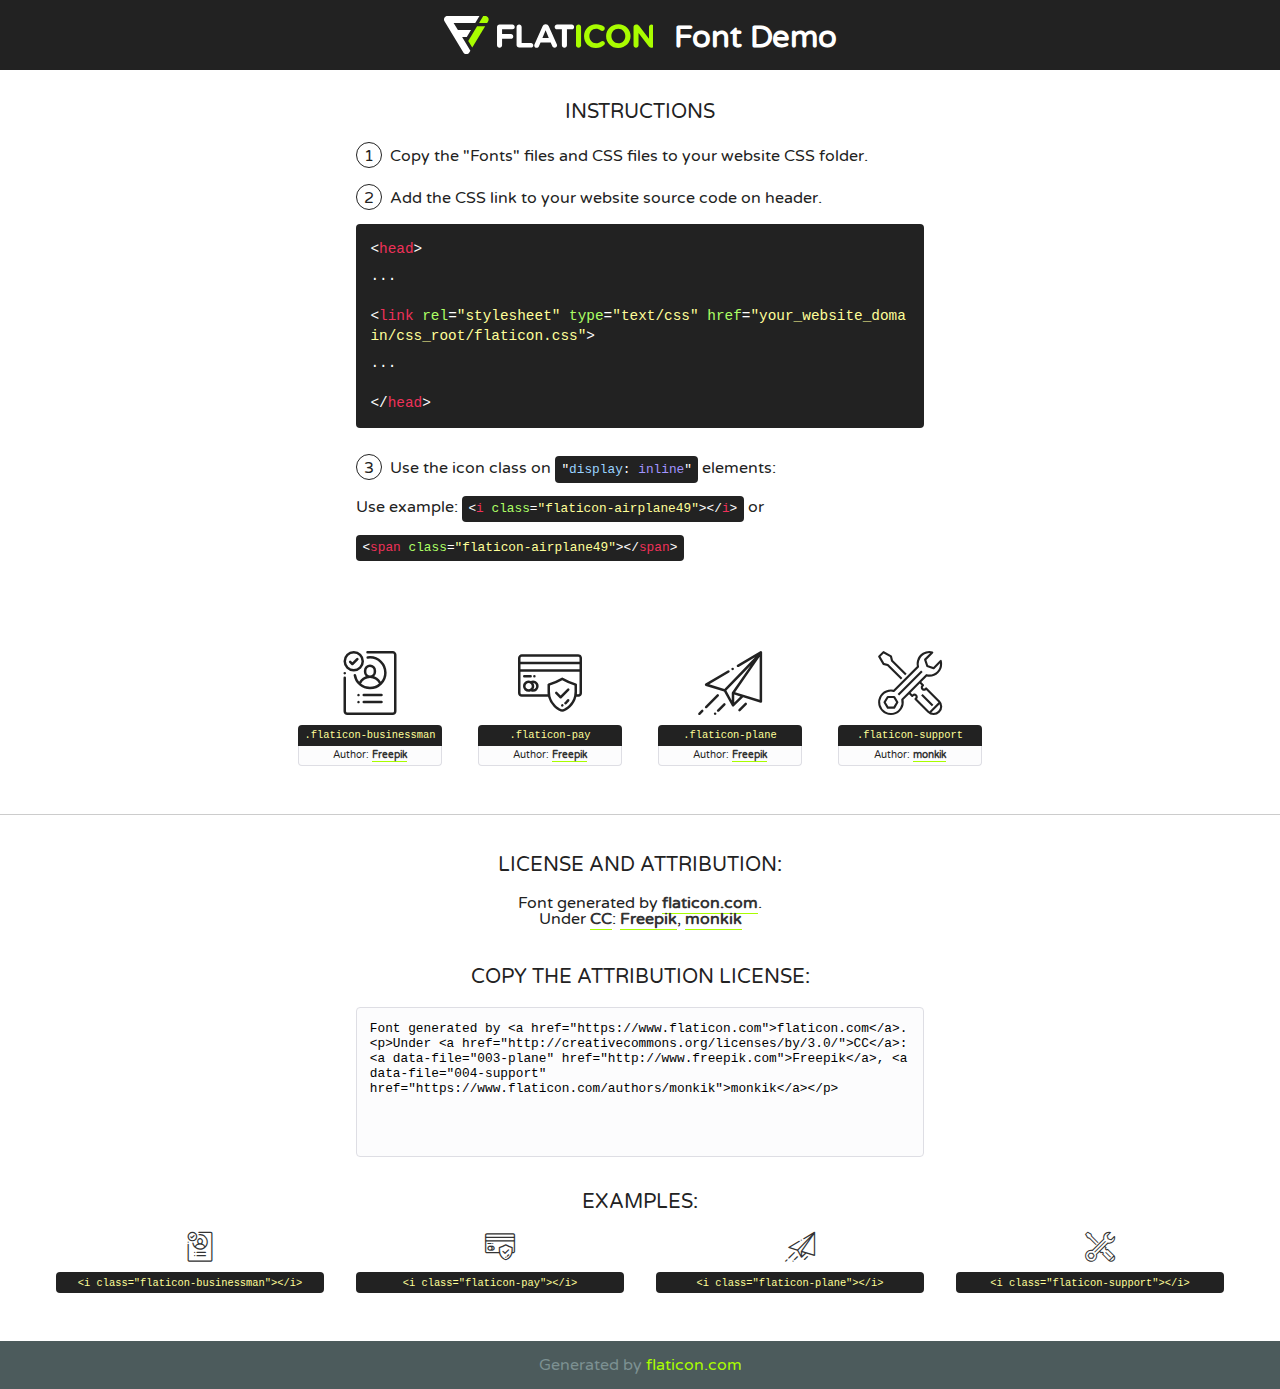
<file: assets/fonts/flaticon.html>
<!DOCTYPE html>
<!--
  Flaticon icon font: Flaticon
  Creation date: 20/02/2020 09:43
-->
<html>
<!DOCTYPE html>
<html>

<head>
    <title>Flaticon WebFont</title>
    <link href="http://fonts.googleapis.com/css?family=Varela+Round" rel="stylesheet" type="text/css" />
    <link rel="stylesheet" type="text/css" href="flaticon.css">
    <meta charset="UTF-8">
    <style>
    html, body, div, span, applet, object, iframe,
    h1, h2, h3, h4, h5, h6, p, blockquote, pre,
    a, abbr, acronym, address, big, cite, code,
    del, dfn, em, img, ins, kbd, q, s, samp,
    small, strike, strong, sub, sup, tt, var,
    b, u, i, center,
    dl, dt, dd, ol, ul, li,
    fieldset, form, label, legend,
    table, caption, tbody, tfoot, thead, tr, th, td,
    article, aside, canvas, details, embed, 
    figure, figcaption, footer, header, hgroup, 
    menu, nav, output, ruby, section, summary,
    time, mark, audio, video {
        margin: 0;
        padding: 0;
        border: 0;
        font-size: 100%;
        font: inherit;
        vertical-align: baseline;
    }
    /* HTML5 display-role reset for older browsers */
    article, aside, details, figcaption, figure, 
    footer, header, hgroup, menu, nav, section {
        display: block;
    }
    body {
        line-height: 1;
    }
    ol, ul {
        list-style: none;
    }
    blockquote, q {
        quotes: none;
    }
    blockquote:before, blockquote:after,
    q:before, q:after {
        content: '';
        content: none;
    }
    table {
        border-collapse: collapse;
        border-spacing: 0;
    }
    body {
        font-family: 'Varela Round', Helvetica, Arial, sans-serif;
        font-size: 16px;
        color: #222;
    }
    a {
        color: #333;
        border-bottom: 1px solid #a9fd00;
        font-weight: bold;
        text-decoration: none;
    }
    * {
        -moz-box-sizing: border-box;
        -webkit-box-sizing: border-box;
        box-sizing: border-box;
        margin: 0;
        padding: 0;
    }
    [class^="flaticon-"]:before, [class*=" flaticon-"]:before, [class^="flaticon-"]:after, [class*=" flaticon-"]:after {
        font-family: Flaticon;
        font-size: 30px;
        font-style: normal;
        margin-left: 20px;
        color: #333;
    }
    .wrapper {
        max-width: 600px;
        margin: auto;
        padding: 0 1em;
    }
    .title {
        font-size: 1.25em;
        text-align: center;
        margin-bottom: 1em;
        text-transform: uppercase;
    }
    header {
        text-align: center;
        background-color: #222;
        color: #fff;
        padding: 1em;
    }
    header .logo {
        width: 210px;
        height: 38px;
        display: inline-block;
        vertical-align: middle;
        margin-right: 1em;
        border: none;
    }
    header strong {
        font-size: 1.95em;
        font-weight: bold;
        vertical-align: middle;
        margin-top: 5px;
        display: inline-block;
    }
    .demo {
        margin: 2em auto;
        line-height: 1.25em;
    }
    .demo ul li {
        margin-bottom: 1em;
    }
    .demo ul li .num {
        color: #222;
        border-radius: 20px;
        display: inline-block;
        width: 26px;
        padding: 3px;
        height: 26px;
        text-align: center;
        margin-right: 0.5em;
        border: 1px solid #222;
    }
    .demo ul li code {
        background-color: #222;
        border-radius: 4px;
        padding: 0.25em 0.5em;
        display: inline-block;
        color: #fff;
        font-family: Consolas,Monaco,Lucida Console,Liberation Mono,DejaVu Sans Mono,Bitstream Vera Sans Mono,Courier New, monospace;
        font-weight: lighter;
        margin-top: 1em;
        font-size: 0.8em;
        word-break: break-all;
    }
    .demo ul li code.big {
        padding: 1em;
        font-size: 0.9em;
    }
    .demo ul li code .red {
        color: #EF3159;
    }
    .demo ul li code .green {
        color: #ACFF65;
    }
    .demo ul li code .yellow {
        color: #FFFF99;
    }
    .demo ul li code .blue {
        color: #99D3FF;
    }
    .demo ul li code .purple {
        color: #A295FF;
    }
    .demo ul li code .dots {
        margin-top: 0.5em;
        display: block;
    }
    #glyphs {
        border-bottom: 1px solid #ccc;
        padding: 2em 0;
        text-align: center;
    }
    .glyph {
        display: inline-block;
        width: 9em;
        margin: 1em;
        text-align: center;
        vertical-align: top;
        background: #FFF;
    }
    .glyph .glyph-icon {
        padding: 10px;
        display: block;
        font-family:"Flaticon";
        font-size: 64px;
        line-height: 1;
    }
    .glyph .glyph-icon:before {
        font-size: 64px;
        color: #222;
        margin-left: 0;
    }
    .class-name {
        font-size: 0.65em;
        background-color: #222;
        color: #fff;
        border-radius: 4px 4px 0 0;
        padding: 0.5em;
        color: #FFFF99;
        font-family: Consolas,Monaco,Lucida Console,Liberation Mono,DejaVu Sans Mono,Bitstream Vera Sans Mono,Courier New, monospace;
    }
    .author-name {
        font-size: 0.6em;
        background-color: #fcfcfd;
        border: 1px solid #DEDEE4;
        border-top: 0;
        border-radius: 0 0 4px 4px;
        padding: 0.5em;
    }
    .class-name:last-child {
        font-size: 10px;
        color:#888;
    }
    .class-name:last-child a {
        font-size: 10px;
        color:#555;
    }
    .class-name:last-child a:hover {
        color:#a9fd00;
    }
    .glyph > input {
        display: block;
        width: 100px;
        margin: 5px auto;
        text-align: center;
        font-size: 12px;
        cursor: text;
    }
    .glyph > input.icon-input {
        font-family:"Flaticon";
        font-size: 16px;
        margin-bottom: 10px;
    }
    .attribution .title {
        margin-top: 2em;
    }
    .attribution textarea {
        background-color: #fcfcfd;
        padding: 1em;
        border: none;
        box-shadow: none;
        border: 1px solid #DEDEE4;
        border-radius: 4px;
        resize: none;
        width: 100%;
        height: 150px;
        font-size: 0.8em;
        font-family: Consolas,Monaco,Lucida Console,Liberation Mono,DejaVu Sans Mono,Bitstream Vera Sans Mono,Courier New, monospace;
        -webkit-appearance: none;
    }
    .iconsuse {
        margin: 2em auto;
        text-align: center;
        max-width: 1200px;
    }
    .iconsuse:after {
        content: '';
        display: table;
        clear: both;
    }
    .iconsuse .image {
        float: left;
        width: 25%;
        padding: 0 1em;
    }
    .iconsuse .image p {
        margin-bottom: 1em;
    }
    .iconsuse .image span {
        display: block;
        font-size: 0.65em;
        background-color: #222;
        color: #fff;
        border-radius: 4px;
        padding: 0.5em;
        color: #FFFF99;
        margin-top: 1em;
        font-family: Consolas,Monaco,Lucida Console,Liberation Mono,DejaVu Sans Mono,Bitstream Vera Sans Mono,Courier New, monospace;
    }
    #footer {
        text-align: center;
        background-color: #4C5B5C;
        color: #7c9192;
        padding: 1em;
    }
    #footer a {
        border: none;
        color: #a9fd00;
        font-weight: normal;
    }
    @media (max-width: 960px) {
        .iconsuse .image {
            width: 50%;
        }
    }
    @media (max-width: 560px) {
        .iconsuse .image {
            width: 100%;
        }
    }
    </style>
</head>

<body class="characters-off">

    <header>
        <a href="https://www.flaticon.com" target="_blank" class="logo">
            <svg version="1.1" xmlns="http://www.w3.org/2000/svg" xmlns:xlink="http://www.w3.org/1999/xlink" xmlns:a="http://ns.adobe.com/AdobeSVGViewerExtensions/3.0/" viewBox="0 0 560.875 102.036" enable-background="new 0 0 560.875 102.036" xml:space="preserve">
                <defs>
                </defs>
                <g>
                    <g class="letters">
                        <path fill="#ffffff" d="M141.596,29.675c0-3.777,2.985-6.767,6.764-6.767h34.438c3.426,0,6.15,2.728,6.15,6.15
                        c0,3.43-2.724,6.149-6.15,6.149h-27.674v13.091h23.719c3.429,0,6.151,2.724,6.151,6.15c0,3.43-2.723,6.149-6.151,6.149h-23.719
                        v17.574c0,3.773-2.986,6.761-6.764,6.761c-3.779,0-6.764-2.989-6.764-6.761V29.675z"></path>
                        <path fill="#ffffff" d="M193.844,29.149c0-3.781,2.985-6.767,6.764-6.767c3.776,0,6.763,2.985,6.763,6.767v42.957h25.039
                        c3.426,0,6.149,2.726,6.149,6.153c0,3.425-2.723,6.15-6.149,6.15h-31.802c-3.779,0-6.764-2.986-6.764-6.768V29.149z"></path>
                        <path fill="#ffffff" d="M241.891,75.71l21.438-48.407c1.492-3.341,4.215-5.357,7.906-5.357h0.792
                        c3.686,0,6.323,2.017,7.815,5.357l21.439,48.407c0.436,0.967,0.701,1.845,0.701,2.723c0,3.602-2.809,6.501-6.414,6.501
                        c-3.161,0-5.269-1.845-6.499-4.655l-4.132-9.661h-27.059l-4.301,10.102c-1.144,2.631-3.426,4.214-6.237,4.214
                        c-3.517,0-6.24-2.81-6.24-6.325C241.1,77.64,241.451,76.677,241.891,75.71z M279.932,58.666l-8.521-20.297l-8.526,20.297H279.932
                        z"></path>
                        <path fill="#ffffff" d="M314.864,35.387H301.86c-3.429,0-6.239-2.813-6.239-6.238c0-3.429,2.811-6.24,6.239-6.24h39.533
                        c3.426,0,6.237,2.811,6.237,6.24c0,3.425-2.811,6.238-6.237,6.238h-13.001v42.785c0,3.773-2.99,6.761-6.764,6.761
                        c-3.779,0-6.764-2.989-6.764-6.761V35.387z"></path>
                        <path fill="#A9FD00" d="M352.615,29.149c0-3.781,2.985-6.767,6.767-6.767c3.774,0,6.761,2.985,6.761,6.767v49.024
                        c0,3.773-2.987,6.761-6.761,6.761c-3.781,0-6.767-2.989-6.767-6.761V29.149z"></path>
                        <path fill="#A9FD00" d="M374.132,53.836v-0.179c0-17.481,13.178-31.801,32.065-31.801c9.22,0,15.459,2.458,20.557,6.238
                        c1.402,1.054,2.637,2.985,2.637,5.357c0,3.692-2.985,6.59-6.681,6.59c-1.845,0-3.071-0.702-4.044-1.319
                        c-3.776-2.813-7.729-4.393-12.562-4.393c-10.364,0-17.831,8.611-17.831,19.154v0.173c0,10.542,7.291,19.329,17.831,19.329
                        c5.715,0,9.492-1.756,13.359-4.834c1.049-0.874,2.458-1.491,4.039-1.491c3.429,0,6.325,2.813,6.325,6.236
                        c0,2.106-1.056,3.78-2.282,4.834c-5.539,4.834-12.036,7.733-21.878,7.733C387.572,85.464,374.132,71.493,374.132,53.836z"></path>
                        <path fill="#A9FD00" d="M433.009,53.836v-0.179c0-17.481,13.79-31.801,32.766-31.801c18.981,0,32.592,14.143,32.592,31.628v0.173
                        c0,17.483-13.785,31.807-32.769,31.807C446.625,85.464,433.009,71.32,433.009,53.836z M484.224,53.836v-0.179
                        c0-10.539-7.725-19.326-18.626-19.326c-10.893,0-18.449,8.611-18.449,19.154v0.173c0,10.542,7.73,19.329,18.626,19.329
                        C476.676,72.986,484.224,64.378,484.224,53.836z"></path>
                        <path fill="#A9FD00" d="M506.233,29.321c0-3.774,2.99-6.763,6.767-6.763h1.401c3.252,0,5.183,1.583,7.029,3.953l26.093,34.265
                        V29.059c0-3.692,2.99-6.677,6.681-6.677c3.683,0,6.671,2.985,6.671,6.677v48.934c0,3.78-2.987,6.765-6.764,6.765h-0.436
                        c-3.257,0-5.188-1.581-7.034-3.953l-27.056-35.492v32.944c0,3.687-2.985,6.676-6.678,6.676c-3.683,0-6.673-2.989-6.673-6.676
                        V29.321z"></path>
                    </g>
                    <g class="insignia">
                        <path fill="#ffffff" d="M48.372,56.137h12.517l11.156-18.537H37.186L25.688,18.539h57.825L94.668,0H9.271
                        C5.925,0,2.842,1.801,1.198,4.716c-1.644,2.907-1.593,6.482,0.134,9.343l50.38,83.501c1.678,2.781,4.689,4.476,7.938,4.476
                        c3.246,0,6.257-1.695,7.935-4.476l2.898-4.804L48.372,56.137z"></path>
                        <g class="i">
                            <path fill="#A9FD00" d="M93.575,18.539h0.031v0.004l21.652,0.004l2.705-4.488c1.727-2.861,1.778-6.436,0.133-9.343
                            C116.454,1.801,113.371,0,110.026,0h-5.294L93.575,18.539z"></path>
                            <polygon fill="#A9FD00" points="88.291,27.356 64.725,66.486 75.519,84.404 109.942,27.356"></polygon>
                        </g>
                    </g>
                </g>
            </svg>
        </a>
        <strong>Font Demo</strong>
    </header>


    <section class="demo wrapper">

        <p class="title">Instructions</p>

        <ul>
            <li>
                <span class="num">1</span>Copy the "Fonts" files and CSS files to your website CSS folder.
            </li>
            <li>
                <span class="num">2</span>Add the CSS link to your website source code on header.
                <code class="big">
                    &lt;<span class="red">head</span>&gt;
                    <br/><span class="dots">...</span>
                    <br/>&lt;<span class="red">link</span> <span class="green">rel</span>=<span class="yellow">"stylesheet"</span> <span class="green">type</span>=<span class="yellow">"text/css"</span> <span class="green">href</span>=<span class="yellow">"your_website_domain/css_root/flaticon.css"</span>&gt;
                    <br/><span class="dots">...</span>
                    <br/>&lt;/<span class="red">head</span>&gt;
                </code>
            </li>

            <li>
                <p>
                    <span class="num">3</span>Use the icon class on <code>"<span class="blue">display</span>:<span class="purple"> inline</span>"</code> elements:
                    <br />
                    Use example: <code>&lt;<span class="red">i</span> <span class="green">class</span>=<span class="yellow">&quot;flaticon-airplane49&quot;</span>&gt;&lt;/<span class="red">i</span>&gt;</code> or <code>&lt;<span class="red">span</span> <span class="green">class</span>=<span class="yellow">&quot;flaticon-airplane49&quot;</span>&gt;&lt;/<span class="red">span</span>&gt;</code>
            </li>
        </ul>

    </section>




   <section id="glyphs">          
    
      
        <div class="glyph"><div class="glyph-icon flaticon-businessman"></div>
            <div class="class-name">.flaticon-businessman</div>
            <div class="author-name">Author: <a data-file="001-businessman" href="http://www.freepik.com">Freepik</a> </div> 
        </div>        
        
        <div class="glyph"><div class="glyph-icon flaticon-pay"></div>
            <div class="class-name">.flaticon-pay</div>
            <div class="author-name">Author: <a data-file="002-pay" href="http://www.freepik.com">Freepik</a> </div> 
        </div>        
        
        <div class="glyph"><div class="glyph-icon flaticon-plane"></div>
            <div class="class-name">.flaticon-plane</div>
            <div class="author-name">Author: <a data-file="003-plane" href="http://www.freepik.com">Freepik</a> </div> 
        </div>        
        
        <div class="glyph"><div class="glyph-icon flaticon-support"></div>
            <div class="class-name">.flaticon-support</div>
            <div class="author-name">Author: <a data-file="004-support" href="https://www.flaticon.com/authors/monkik">monkik</a> </div> 
        </div>        
        

    </section>



    <section class="attribution wrapper"   style="text-align:center;">

      <div class="title">License and attribution:</div><div class="attrDiv">Font generated by <a href="https://www.flaticon.com">flaticon.com</a>. <div><p>Under <a href="http://creativecommons.org/licenses/by/3.0/">CC</a>: <a data-file="003-plane" href="http://www.freepik.com">Freepik</a>, <a data-file="004-support" href="https://www.flaticon.com/authors/monkik">monkik</a></p>  </div>
      </div>
      <div class="title">Copy the Attribution License:</div>

    <textarea onclick="this.focus();this.select();">Font generated by &lt;a href=&quot;https://www.flaticon.com&quot;&gt;flaticon.com&lt;/a&gt;. <p>Under <a href="http://creativecommons.org/licenses/by/3.0/">CC</a>: <a data-file="003-plane" href="http://www.freepik.com">Freepik</a>, <a data-file="004-support" href="https://www.flaticon.com/authors/monkik">monkik</a></p>  
     </textarea>

    </section>

    <section class="iconsuse">

          <div class="title">Examples:</div>            
             
            <div class="image">
                <p>
                    <i class="glyph-icon flaticon-businessman"></i> 
                    <span>&lt;i class=&quot;flaticon-businessman&quot;&gt;&lt;/i&gt;</span>
                </p>
            </div>
            
            <div class="image">
                <p>
                    <i class="glyph-icon flaticon-pay"></i> 
                    <span>&lt;i class=&quot;flaticon-pay&quot;&gt;&lt;/i&gt;</span>
                </p>
            </div>
            
            <div class="image">
                <p>
                    <i class="glyph-icon flaticon-plane"></i> 
                    <span>&lt;i class=&quot;flaticon-plane&quot;&gt;&lt;/i&gt;</span>
                </p>
            </div>
            
            <div class="image">
                <p>
                    <i class="glyph-icon flaticon-support"></i> 
                    <span>&lt;i class=&quot;flaticon-support&quot;&gt;&lt;/i&gt;</span>
                </p>
            </div>
                       
        </div>
                            
    </section>

<div id="footer">
    <div>Generated by <a href="https://www.flaticon.com">flaticon.com</a>
    </div>
</div>



</body>
</html>
</file>
<file: assets/css/style-custom.css>
.rounded-image{
	border-radius: 50%;
	max-width: 200px;
}

.team-members-area {
    padding: 80px 0;
}

.team-member {
    text-align: center;
    margin-bottom: 30px;
}

.team-member img {
    display: block;
    margin: 0 auto;
    border-radius: 50%;
}

.member-info {
    margin-top: 15px;
}

.member-info h4 {
    margin-bottom: 5px;
}

.member-info p {
    margin: 0;
}
.logo img{
	max-width: 200px;
	max-height: 61px;
}
</file>
<file: assets/css/flaticon.css>
/*
  	Flaticon icon font: Flaticon
  	Creation date: 20/02/2020 09:43
  	*/

@font-face {
  font-family: "Flaticon";
  src: url("../fonts/Flaticon.eot");
  src: url("../fonts/Flaticon.eot?#iefix") format("embedded-opentype"),
       url("../fonts/Flaticon.woff2") format("woff2"),
       url("../fonts/Flaticon.woff") format("woff"),
       url("../fonts/Flaticon.ttf") format("truetype"),
       url("../fonts/Flaticon.svg#Flaticon") format("svg");
  font-weight: normal;
  font-style: normal;
}

@media screen and (-webkit-min-device-pixel-ratio:0) {
  @font-face {
    font-family: "Flaticon";
    src: url("../fonts/Flaticon.svg#Flaticon") format("svg");
  }
}

[class^="flaticon-"]:before, [class*=" flaticon-"]:before,
[class^="flaticon-"]:after, [class*=" flaticon-"]:after {   
  font-family: Flaticon;

}

.flaticon-businessman:before { content: "\f100"; }
.flaticon-pay:before { content: "\f101"; }
.flaticon-plane:before { content: "\f102"; }
.flaticon-support:before { content: "\f103"; }
</file>
<file: assets/css/themify-icons.css>
@font-face {
	font-family: 'themify';
	src:url('../fonts/themify.eot?-fvbane');


	src:url('../fonts/themify.eot?#iefix-fvbane') format('embedded-opentype'),
		url('../fonts/themify.woff?-fvbane') format('woff'),
		url('../fonts/themify.ttf?-fvbane') format('truetype'),
		url('../fonts/themify.svg?-fvbane#themify') format('svg');
	font-weight: normal;
	font-style: normal;
}

[class^="ti-"], [class*=" ti-"] {
	font-family: 'themify';
	speak: none;
	font-style: normal;
	font-weight: normal;
	font-variant: normal;
	text-transform: none;
	line-height: 1;

	/* Better Font Rendering =========== */
	-webkit-font-smoothing: antialiased;
	-moz-osx-font-smoothing: grayscale;
}

.ti-wand:before {
	content: "\e600";
}
.ti-volume:before {
	content: "\e601";
}
.ti-user:before {
	content: "\e602";
}
.ti-unlock:before {
	content: "\e603";
}
.ti-unlink:before {
	content: "\e604";
}
.ti-trash:before {
	content: "\e605";
}
.ti-thought:before {
	content: "\e606";
}
.ti-target:before {
	content: "\e607";
}
.ti-tag:before {
	content: "\e608";
}
.ti-tablet:before {
	content: "\e609";
}
.ti-star:before {
	content: "\e60a";
}
.ti-spray:before {
	content: "\e60b";
}
.ti-signal:before {
	content: "\e60c";
}
.ti-shopping-cart:before {
	content: "\e60d";
}
.ti-shopping-cart-full:before {
	content: "\e60e";
}
.ti-settings:before {
	content: "\e60f";
}
.ti-search:before {
	content: "\e610";
}
.ti-zoom-in:before {
	content: "\e611";
}
.ti-zoom-out:before {
	content: "\e612";
}
.ti-cut:before {
	content: "\e613";
}
.ti-ruler:before {
	content: "\e614";
}
.ti-ruler-pencil:before {
	content: "\e615";
}
.ti-ruler-alt:before {
	content: "\e616";
}
.ti-bookmark:before {
	content: "\e617";
}
.ti-bookmark-alt:before {
	content: "\e618";
}
.ti-reload:before {
	content: "\e619";
}
.ti-plus:before {
	content: "\e61a";
}
.ti-pin:before {
	content: "\e61b";
}
.ti-pencil:before {
	content: "\e61c";
}
.ti-pencil-alt:before {
	content: "\e61d";
}
.ti-paint-roller:before {
	content: "\e61e";
}
.ti-paint-bucket:before {
	content: "\e61f";
}
.ti-na:before {
	content: "\e620";
}
.ti-mobile:before {
	content: "\e621";
}
.ti-minus:before {
	content: "\e622";
}
.ti-medall:before {
	content: "\e623";
}
.ti-medall-alt:before {
	content: "\e624";
}
.ti-marker:before {
	content: "\e625";
}
.ti-marker-alt:before {
	content: "\e626";
}
.ti-arrow-up:before {
	content: "\e627";
}
.ti-arrow-right:before {
	content: "\e628";
}
.ti-arrow-left:before {
	content: "\e629";
}
.ti-arrow-down:before {
	content: "\e62a";
}
.ti-lock:before {
	content: "\e62b";
}
.ti-location-arrow:before {
	content: "\e62c";
}
.ti-link:before {
	content: "\e62d";
}
.ti-layout:before {
	content: "\e62e";
}
.ti-layers:before {
	content: "\e62f";
}
.ti-layers-alt:before {
	content: "\e630";
}
.ti-key:before {
	content: "\e631";
}
.ti-import:before {
	content: "\e632";
}
.ti-image:before {
	content: "\e633";
}
.ti-heart:before {
	content: "\e634";
}
.ti-heart-broken:before {
	content: "\e635";
}
.ti-hand-stop:before {
	content: "\e636";
}
.ti-hand-open:before {
	content: "\e637";
}
.ti-hand-drag:before {
	content: "\e638";
}
.ti-folder:before {
	content: "\e639";
}
.ti-flag:before {
	content: "\e63a";
}
.ti-flag-alt:before {
	content: "\e63b";
}
.ti-flag-alt-2:before {
	content: "\e63c";
}
.ti-eye:before {
	content: "\e63d";
}
.ti-export:before {
	content: "\e63e";
}
.ti-exchange-vertical:before {
	content: "\e63f";
}
.ti-desktop:before {
	content: "\e640";
}
.ti-cup:before {
	content: "\e641";
}
.ti-crown:before {
	content: "\e642";
}
.ti-comments:before {
	content: "\e643";
}
.ti-comment:before {
	content: "\e644";
}
.ti-comment-alt:before {
	content: "\e645";
}
.ti-close:before {
	content: "\e646";
}
.ti-clip:before {
	content: "\e647";
}
.ti-angle-up:before {
	content: "\e648";
}
.ti-angle-right:before {
	content: "\e649";
}
.ti-angle-left:before {
	content: "\e64a";
}
.ti-angle-down:before {
	content: "\e64b";
}
.ti-check:before {
	content: "\e64c";
}
.ti-check-box:before {
	content: "\e64d";
}
.ti-camera:before {
	content: "\e64e";
}
.ti-announcement:before {
	content: "\e64f";
}
.ti-brush:before {
	content: "\e650";
}
.ti-briefcase:before {
	content: "\e651";
}
.ti-bolt:before {
	content: "\e652";
}
.ti-bolt-alt:before {
	content: "\e653";
}
.ti-blackboard:before {
	content: "\e654";
}
.ti-bag:before {
	content: "\e655";
}
.ti-move:before {
	content: "\e656";
}
.ti-arrows-vertical:before {
	content: "\e657";
}
.ti-arrows-horizontal:before {
	content: "\e658";
}
.ti-fullscreen:before {
	content: "\e659";
}
.ti-arrow-top-right:before {
	content: "\e65a";
}
.ti-arrow-top-left:before {
	content: "\e65b";
}
.ti-arrow-circle-up:before {
	content: "\e65c";
}
.ti-arrow-circle-right:before {
	content: "\e65d";
}
.ti-arrow-circle-left:before {
	content: "\e65e";
}
.ti-arrow-circle-down:before {
	content: "\e65f";
}
.ti-angle-double-up:before {
	content: "\e660";
}
.ti-angle-double-right:before {
	content: "\e661";
}
.ti-angle-double-left:before {
	content: "\e662";
}
.ti-angle-double-down:before {
	content: "\e663";
}
.ti-zip:before {
	content: "\e664";
}
.ti-world:before {
	content: "\e665";
}
.ti-wheelchair:before {
	content: "\e666";
}
.ti-view-list:before {
	content: "\e667";
}
.ti-view-list-alt:before {
	content: "\e668";
}
.ti-view-grid:before {
	content: "\e669";
}
.ti-uppercase:before {
	content: "\e66a";
}
.ti-upload:before {
	content: "\e66b";
}
.ti-underline:before {
	content: "\e66c";
}
.ti-truck:before {
	content: "\e66d";
}
.ti-timer:before {
	content: "\e66e";
}
.ti-ticket:before {
	content: "\e66f";
}
.ti-thumb-up:before {
	content: "\e670";
}
.ti-thumb-down:before {
	content: "\e671";
}
.ti-text:before {
	content: "\e672";
}
.ti-stats-up:before {
	content: "\e673";
}
.ti-stats-down:before {
	content: "\e674";
}
.ti-split-v:before {
	content: "\e675";
}
.ti-split-h:before {
	content: "\e676";
}
.ti-smallcap:before {
	content: "\e677";
}
.ti-shine:before {
	content: "\e678";
}
.ti-shift-right:before {
	content: "\e679";
}
.ti-shift-left:before {
	content: "\e67a";
}
.ti-shield:before {
	content: "\e67b";
}
.ti-notepad:before {
	content: "\e67c";
}
.ti-server:before {
	content: "\e67d";
}
.ti-quote-right:before {
	content: "\e67e";
}
.ti-quote-left:before {
	content: "\e67f";
}
.ti-pulse:before {
	content: "\e680";
}
.ti-printer:before {
	content: "\e681";
}
.ti-power-off:before {
	content: "\e682";
}
.ti-plug:before {
	content: "\e683";
}
.ti-pie-chart:before {
	content: "\e684";
}
.ti-paragraph:before {
	content: "\e685";
}
.ti-panel:before {
	content: "\e686";
}
.ti-package:before {
	content: "\e687";
}
.ti-music:before {
	content: "\e688";
}
.ti-music-alt:before {
	content: "\e689";
}
.ti-mouse:before {
	content: "\e68a";
}
.ti-mouse-alt:before {
	content: "\e68b";
}
.ti-money:before {
	content: "\e68c";
}
.ti-microphone:before {
	content: "\e68d";
}
.ti-menu:before {
	content: "\e68e";
}
.ti-menu-alt:before {
	content: "\e68f";
}
.ti-map:before {
	content: "\e690";
}
.ti-map-alt:before {
	content: "\e691";
}
.ti-loop:before {
	content: "\e692";
}
.ti-location-pin:before {
	content: "\e693";
}
.ti-list:before {
	content: "\e694";
}
.ti-light-bulb:before {
	content: "\e695";
}
.ti-Italic:before {
	content: "\e696";
}
.ti-info:before {
	content: "\e697";
}
.ti-infinite:before {
	content: "\e698";
}
.ti-id-badge:before {
	content: "\e699";
}
.ti-hummer:before {
	content: "\e69a";
}
.ti-home:before {
	content: "\e69b";
}
.ti-help:before {
	content: "\e69c";
}
.ti-headphone:before {
	content: "\e69d";
}
.ti-harddrives:before {
	content: "\e69e";
}
.ti-harddrive:before {
	content: "\e69f";
}
.ti-gift:before {
	content: "\e6a0";
}
.ti-game:before {
	content: "\e6a1";
}
.ti-filter:before {
	content: "\e6a2";
}
.ti-files:before {
	content: "\e6a3";
}
.ti-file:before {
	content: "\e6a4";
}
.ti-eraser:before {
	content: "\e6a5";
}
.ti-envelope:before {
	content: "\e6a6";
}
.ti-download:before {
	content: "\e6a7";
}
.ti-direction:before {
	content: "\e6a8";
}
.ti-direction-alt:before {
	content: "\e6a9";
}
.ti-dashboard:before {
	content: "\e6aa";
}
.ti-control-stop:before {
	content: "\e6ab";
}
.ti-control-shuffle:before {
	content: "\e6ac";
}
.ti-control-play:before {
	content: "\e6ad";
}
.ti-control-pause:before {
	content: "\e6ae";
}
.ti-control-forward:before {
	content: "\e6af";
}
.ti-control-backward:before {
	content: "\e6b0";
}
.ti-cloud:before {
	content: "\e6b1";
}
.ti-cloud-up:before {
	content: "\e6b2";
}
.ti-cloud-down:before {
	content: "\e6b3";
}
.ti-clipboard:before {
	content: "\e6b4";
}
.ti-car:before {
	content: "\e6b5";
}
.ti-calendar:before {
	content: "\e6b6";
}
.ti-book:before {
	content: "\e6b7";
}
.ti-bell:before {
	content: "\e6b8";
}
.ti-basketball:before {
	content: "\e6b9";
}
.ti-bar-chart:before {
	content: "\e6ba";
}
.ti-bar-chart-alt:before {
	content: "\e6bb";
}
.ti-back-right:before {
	content: "\e6bc";
}
.ti-back-left:before {
	content: "\e6bd";
}
.ti-arrows-corner:before {
	content: "\e6be";
}
.ti-archive:before {
	content: "\e6bf";
}
.ti-anchor:before {
	content: "\e6c0";
}
.ti-align-right:before {
	content: "\e6c1";
}
.ti-align-left:before {
	content: "\e6c2";
}
.ti-align-justify:before {
	content: "\e6c3";
}
.ti-align-center:before {
	content: "\e6c4";
}
.ti-alert:before {
	content: "\e6c5";
}
.ti-alarm-clock:before {
	content: "\e6c6";
}
.ti-agenda:before {
	content: "\e6c7";
}
.ti-write:before {
	content: "\e6c8";
}
.ti-window:before {
	content: "\e6c9";
}
.ti-widgetized:before {
	content: "\e6ca";
}
.ti-widget:before {
	content: "\e6cb";
}
.ti-widget-alt:before {
	content: "\e6cc";
}
.ti-wallet:before {
	content: "\e6cd";
}
.ti-video-clapper:before {
	content: "\e6ce";
}
.ti-video-camera:before {
	content: "\e6cf";
}
.ti-vector:before {
	content: "\e6d0";
}
.ti-themify-logo:before {
	content: "\e6d1";
}
.ti-themify-favicon:before {
	content: "\e6d2";
}
.ti-themify-favicon-alt:before {
	content: "\e6d3";
}
.ti-support:before {
	content: "\e6d4";
}
.ti-stamp:before {
	content: "\e6d5";
}
.ti-split-v-alt:before {
	content: "\e6d6";
}
.ti-slice:before {
	content: "\e6d7";
}
.ti-shortcode:before {
	content: "\e6d8";
}
.ti-shift-right-alt:before {
	content: "\e6d9";
}
.ti-shift-left-alt:before {
	content: "\e6da";
}
.ti-ruler-alt-2:before {
	content: "\e6db";
}
.ti-receipt:before {
	content: "\e6dc";
}
.ti-pin2:before {
	content: "\e6dd";
}
.ti-pin-alt:before {
	content: "\e6de";
}
.ti-pencil-alt2:before {
	content: "\e6df";
}
.ti-palette:before {
	content: "\e6e0";
}
.ti-more:before {
	content: "\e6e1";
}
.ti-more-alt:before {
	content: "\e6e2";
}
.ti-microphone-alt:before {
	content: "\e6e3";
}
.ti-magnet:before {
	content: "\e6e4";
}
.ti-line-double:before {
	content: "\e6e5";
}
.ti-line-dotted:before {
	content: "\e6e6";
}
.ti-line-dashed:before {
	content: "\e6e7";
}
.ti-layout-width-full:before {
	content: "\e6e8";
}
.ti-layout-width-default:before {
	content: "\e6e9";
}
.ti-layout-width-default-alt:before {
	content: "\e6ea";
}
.ti-layout-tab:before {
	content: "\e6eb";
}
.ti-layout-tab-window:before {
	content: "\e6ec";
}
.ti-layout-tab-v:before {
	content: "\e6ed";
}
.ti-layout-tab-min:before {
	content: "\e6ee";
}
.ti-layout-slider:before {
	content: "\e6ef";
}
.ti-layout-slider-alt:before {
	content: "\e6f0";
}
.ti-layout-sidebar-right:before {
	content: "\e6f1";
}
.ti-layout-sidebar-none:before {
	content: "\e6f2";
}
.ti-layout-sidebar-left:before {
	content: "\e6f3";
}
.ti-layout-placeholder:before {
	content: "\e6f4";
}
.ti-layout-menu:before {
	content: "\e6f5";
}
.ti-layout-menu-v:before {
	content: "\e6f6";
}
.ti-layout-menu-separated:before {
	content: "\e6f7";
}
.ti-layout-menu-full:before {
	content: "\e6f8";
}
.ti-layout-media-right-alt:before {
	content: "\e6f9";
}
.ti-layout-media-right:before {
	content: "\e6fa";
}
.ti-layout-media-overlay:before {
	content: "\e6fb";
}
.ti-layout-media-overlay-alt:before {
	content: "\e6fc";
}
.ti-layout-media-overlay-alt-2:before {
	content: "\e6fd";
}
.ti-layout-media-left-alt:before {
	content: "\e6fe";
}
.ti-layout-media-left:before {
	content: "\e6ff";
}
.ti-layout-media-center-alt:before {
	content: "\e700";
}
.ti-layout-media-center:before {
	content: "\e701";
}
.ti-layout-list-thumb:before {
	content: "\e702";
}
.ti-layout-list-thumb-alt:before {
	content: "\e703";
}
.ti-layout-list-post:before {
	content: "\e704";
}
.ti-layout-list-large-image:before {
	content: "\e705";
}
.ti-layout-line-solid:before {
	content: "\e706";
}
.ti-layout-grid4:before {
	content: "\e707";
}
.ti-layout-grid3:before {
	content: "\e708";
}
.ti-layout-grid2:before {
	content: "\e709";
}
.ti-layout-grid2-thumb:before {
	content: "\e70a";
}
.ti-layout-cta-right:before {
	content: "\e70b";
}
.ti-layout-cta-left:before {
	content: "\e70c";
}
.ti-layout-cta-center:before {
	content: "\e70d";
}
.ti-layout-cta-btn-right:before {
	content: "\e70e";
}
.ti-layout-cta-btn-left:before {
	content: "\e70f";
}
.ti-layout-column4:before {
	content: "\e710";
}
.ti-layout-column3:before {
	content: "\e711";
}
.ti-layout-column2:before {
	content: "\e712";
}
.ti-layout-accordion-separated:before {
	content: "\e713";
}
.ti-layout-accordion-merged:before {
	content: "\e714";
}
.ti-layout-accordion-list:before {
	content: "\e715";
}
.ti-ink-pen:before {
	content: "\e716";
}
.ti-info-alt:before {
	content: "\e717";
}
.ti-help-alt:before {
	content: "\e718";
}
.ti-headphone-alt:before {
	content: "\e719";
}
.ti-hand-point-up:before {
	content: "\e71a";
}
.ti-hand-point-right:before {
	content: "\e71b";
}
.ti-hand-point-left:before {
	content: "\e71c";
}
.ti-hand-point-down:before {
	content: "\e71d";
}
.ti-gallery:before {
	content: "\e71e";
}
.ti-face-smile:before {
	content: "\e71f";
}
.ti-face-sad:before {
	content: "\e720";
}
.ti-credit-card:before {
	content: "\e721";
}
.ti-control-skip-forward:before {
	content: "\e722";
}
.ti-control-skip-backward:before {
	content: "\e723";
}
.ti-control-record:before {
	content: "\e724";
}
.ti-control-eject:before {
	content: "\e725";
}
.ti-comments-smiley:before {
	content: "\e726";
}
.ti-brush-alt:before {
	content: "\e727";
}
.ti-youtube:before {
	content: "\e728";
}
.ti-vimeo:before {
	content: "\e729";
}
.ti-twitter:before {
	content: "\e72a";
}
.ti-time:before {
	content: "\e72b";
}
.ti-tumblr:before {
	content: "\e72c";
}
.ti-skype:before {
	content: "\e72d";
}
.ti-share:before {
	content: "\e72e";
}
.ti-share-alt:before {
	content: "\e72f";
}
.ti-rocket:before {
	content: "\e730";
}
.ti-pinterest:before {
	content: "\e731";
}
.ti-new-window:before {
	content: "\e732";
}
.ti-microsoft:before {
	content: "\e733";
}
.ti-list-ol:before {
	content: "\e734";
}
.ti-linkedin:before {
	content: "\e735";
}
.ti-layout-sidebar-2:before {
	content: "\e736";
}
.ti-layout-grid4-alt:before {
	content: "\e737";
}
.ti-layout-grid3-alt:before {
	content: "\e738";
}
.ti-layout-grid2-alt:before {
	content: "\e739";
}
.ti-layout-column4-alt:before {
	content: "\e73a";
}
.ti-layout-column3-alt:before {
	content: "\e73b";
}
.ti-layout-column2-alt:before {
	content: "\e73c";
}
.ti-instagram:before {
	content: "\e73d";
}
.ti-google:before {
	content: "\e73e";
}
.ti-github:before {
	content: "\e73f";
}
.ti-flickr:before {
	content: "\e740";
}
.ti-facebook:before {
	content: "\e741";
}
.ti-dropbox:before {
	content: "\e742";
}
.ti-dribbble:before {
	content: "\e743";
}
.ti-apple:before {
	content: "\e744";
}
.ti-android:before {
	content: "\e745";
}
.ti-save:before {
	content: "\e746";
}
.ti-save-alt:before {
	content: "\e747";
}
.ti-yahoo:before {
	content: "\e748";
}
.ti-wordpress:before {
	content: "\e749";
}
.ti-vimeo-alt:before {
	content: "\e74a";
}
.ti-twitter-alt:before {
	content: "\e74b";
}
.ti-tumblr-alt:before {
	content: "\e74c";
}
.ti-trello:before {
	content: "\e74d";
}
.ti-stack-overflow:before {
	content: "\e74e";
}
.ti-soundcloud:before {
	content: "\e74f";
}
.ti-sharethis:before {
	content: "\e750";
}
.ti-sharethis-alt:before {
	content: "\e751";
}
.ti-reddit:before {
	content: "\e752";
}
.ti-pinterest-alt:before {
	content: "\e753";
}
.ti-microsoft-alt:before {
	content: "\e754";
}
.ti-linux:before {
	content: "\e755";
}
.ti-jsfiddle:before {
	content: "\e756";
}
.ti-joomla:before {
	content: "\e757";
}
.ti-html5:before {
	content: "\e758";
}
.ti-flickr-alt:before {
	content: "\e759";
}
.ti-email:before {
	content: "\e75a";
}
.ti-drupal:before {
	content: "\e75b";
}
.ti-dropbox-alt:before {
	content: "\e75c";
}
.ti-css3:before {
	content: "\e75d";
}
.ti-rss:before {
	content: "\e75e";
}
.ti-rss-alt:before {
	content: "\e75f";
}
</file>
<file: assets/css/nice-select.css>
.nice-select {
  -webkit-tap-highlight-color: transparent;
  background-color: #fff;
  border-radius: 5px;
  border: solid 1px #e8e8e8;
  box-sizing: border-box;
  clear: both;
  cursor: pointer;
  display: block;
  float: left;
  font-family: inherit;
  font-size: 14px;
  font-weight: normal;
  height: 42px;
  line-height: 40px;
  outline: none;
  padding-left: 18px;
  padding-right: 30px;
  position: relative;
  text-align: left !important;
  -webkit-transition: all 0.2s ease-in-out;
  transition: all 0.2s ease-in-out;
  -webkit-user-select: none;
     -moz-user-select: none;
      -ms-user-select: none;
          user-select: none;
  white-space: nowrap;
  width: auto; }
  .nice-select:hover {
    border-color: #dbdbdb; }
  .nice-select:active, .nice-select.open, .nice-select:focus {
    border-color: #999; }
  .nice-select:after {
    border-bottom: 2px solid #999;
    border-right: 2px solid #999;
    content: '';
    display: block;
    height: 5px;
    margin-top: -4px;
    pointer-events: none;
    position: absolute;
    right: 12px;
    top: 50%;
    -webkit-transform-origin: 66% 66%;
        -ms-transform-origin: 66% 66%;
            transform-origin: 66% 66%;
    -webkit-transform: rotate(45deg);
        -ms-transform: rotate(45deg);
            transform: rotate(45deg);
    -webkit-transition: all 0.15s ease-in-out;
    transition: all 0.15s ease-in-out;
    width: 5px; }
  .nice-select.open:after {
    -webkit-transform: rotate(-135deg);
        -ms-transform: rotate(-135deg);
            transform: rotate(-135deg); }
  .nice-select.open .list {
    opacity: 1;
    pointer-events: auto;
    -webkit-transform: scale(1) translateY(0);
        -ms-transform: scale(1) translateY(0);
            transform: scale(1) translateY(0); }
  .nice-select.disabled {
    border-color: #ededed;
    color: #999;
    pointer-events: none; }
    .nice-select.disabled:after {
      border-color: #cccccc; }
  .nice-select.wide {
    width: 100%; }
    .nice-select.wide .list {
      left: 0 !important;
      right: 0 !important; }
  .nice-select.right {
    float: right; }
    .nice-select.right .list {
      left: auto;
      right: 0; }
  .nice-select.small {
    font-size: 12px;
    height: 36px;
    line-height: 34px; }
    .nice-select.small:after {
      height: 4px;
      width: 4px; }
    .nice-select.small .option {
      line-height: 34px;
      min-height: 34px; }
  .nice-select .list {
    background-color: #fff;
    border-radius: 5px;
    box-shadow: 0 0 0 1px rgba(68, 68, 68, 0.11);
    box-sizing: border-box;
    margin-top: 4px;
    opacity: 0;
    overflow: hidden;
    padding: 0;
    pointer-events: none;
    position: absolute;
    top: 100%;
    left: 0;
    -webkit-transform-origin: 50% 0;
        -ms-transform-origin: 50% 0;
            transform-origin: 50% 0;
    -webkit-transform: scale(0.75) translateY(-21px);
        -ms-transform: scale(0.75) translateY(-21px);
            transform: scale(0.75) translateY(-21px);
    -webkit-transition: all 0.2s cubic-bezier(0.5, 0, 0, 1.25), opacity 0.15s ease-out;
    transition: all 0.2s cubic-bezier(0.5, 0, 0, 1.25), opacity 0.15s ease-out;
    z-index: 9; }
    .nice-select .list:hover .option:not(:hover) {
      background-color: transparent !important; }
  .nice-select .option {
    cursor: pointer;
    font-weight: 400;
    line-height: 40px;
    list-style: none;
    min-height: 40px;
    outline: none;
    padding-left: 18px;
    padding-right: 29px;
    text-align: left;
    -webkit-transition: all 0.2s;
    transition: all 0.2s; }
    .nice-select .option:hover, .nice-select .option.focus, .nice-select .option.selected.focus {
      background-color: #f6f6f6; }
    .nice-select .option.selected {
      font-weight: bold; }
    .nice-select .option.disabled {
      background-color: transparent;
      color: #999;
      cursor: default; }

.no-csspointerevents .nice-select .list {
  display: none; }

.no-csspointerevents .nice-select.open .list {
  display: block; }
</file>
<file: assets/css/style.css>
@import url("https://fonts.googleapis.com/css?family=Nunito:300,400,600,700,800,900|Poppins:300,400,500,600,700,800,900&display=swap");.white-bg{background:#ffffff}.gray-bg{background:#f5f5f5}.gray-bg{background:#f7f7fd}.white-bg{background:#fff}.black-bg{background:#16161a}.theme-bg{background:#8f1bdc}.brand-bg{background:#f1f4fa}.testimonial-bg{background:#f9fafc}.white-color{color:#fff}.black-color{color:#16161a}.theme-color{color:#8f1bdc}.boxed-btn{background:#fff;color:#8f1bdc !important;display:inline-block;padding:18px 44px;font-family:"Nunito",sans-serif;font-size:14px;font-weight:400;border:0;border:1px solid #8f1bdc;letter-spacing:3px;text-align:center;color:#8f1bdc;text-transform:uppercase;cursor:pointer}.boxed-btn:hover{background:#8f1bdc;color:#fff !important;border:1px solid #8f1bdc}.boxed-btn:focus{outline:none}.boxed-btn.large-width{width:220px}[data-overlay]{position:relative;background-size:cover;background-repeat:no-repeat;background-position:center center}[data-overlay]::before{position:absolute;left:0;top:0;right:0;bottom:0;content:""}[data-opacity="1"]::before{opacity:0.1}[data-opacity="2"]::before{opacity:0.2}[data-opacity="3"]::before{opacity:0.3}[data-opacity="4"]::before{opacity:0.4}[data-opacity="5"]::before{opacity:0.5}[data-opacity="6"]::before{opacity:0.6}[data-opacity="7"]::before{opacity:0.7}[data-opacity="8"]::before{opacity:0.8}[data-opacity="9"]::before{opacity:0.9}body{font-family:"Poppins",sans-serif;font-weight:normal;font-style:normal}h1,h2,h3,h4,h5,h6{font-family:"Nunito",sans-serif;color:#2b044d;margin-top:0px;font-style:normal;font-weight:500;text-transform:normal}p{font-family:"Poppins",sans-serif;color:#707b8e;font-size:16px;line-height:30px;margin-bottom:15px;font-weight:normal}.bg-img-1{background-image:url(../img/slider/slider-img-1.jpg)}.bg-img-2{background-image:url(../img/background-img/bg-img-2.jpg)}.cta-bg-1{background-image:url(../img/background-img/bg-img-3.jpg)}.img{max-width:100%;-webkit-transition:all .3s ease-out 0s;-moz-transition:all .3s ease-out 0s;-ms-transition:all .3s ease-out 0s;-o-transition:all .3s ease-out 0s;transition:all .3s ease-out 0s}.f-left{float:left}.f-right{float:right}.fix{overflow:hidden}.clear{clear:both}a,.button{-webkit-transition:all .3s ease-out 0s;-moz-transition:all .3s ease-out 0s;-ms-transition:all .3s ease-out 0s;-o-transition:all .3s ease-out 0s;transition:all .3s ease-out 0s}a:focus,.button:focus{text-decoration:none;outline:none}a{color:#635c5c}a:hover{color:#fff}a:focus,a:hover,.portfolio-cat a:hover,.footer -menu li a:hover{text-decoration:none}a,button{color:#fff;outline:medium none}button:focus,input:focus,input:focus,textarea,textarea:focus{outline:0}.uppercase{text-transform:uppercase}input:focus::-moz-placeholder{opacity:0;-webkit-transition:.4s;-o-transition:.4s;transition:.4s}.capitalize{text-transform:capitalize}h1 a,h2 a,h3 a,h4 a,h5 a,h6 a{color:inherit}ul{margin:0px;padding:0px}li{list-style:none}hr{border-bottom:1px solid #eceff8;border-top:0 none;margin:30px 0;padding:0}.theme-overlay{position:relative}.theme-overlay::before{background:#1696e7 none repeat scroll 0 0;content:"";height:100%;left:0;opacity:0.6;position:absolute;top:0;width:100%}.overlay{position:relative;z-index:0}.overlay::before{position:absolute;content:"";top:0;left:0;width:100%;height:100%;z-index:-1}.overlay2{position:relative;z-index:0}.overlay2::before{position:absolute;content:"";background-color:#2E2200;top:0;left:0;width:100%;height:100%;z-index:-1;opacity:0.5}.section-padding{padding-top:120px;padding-bottom:120px}.separator{border-top:1px solid #f2f2f2}.mb-90{margin-bottom:90px}@media (max-width: 767px){.mb-90{margin-bottom:30px}}@media (min-width: 768px) and (max-width: 991px){.mb-90{margin-bottom:45px}}.owl-carousel .owl-nav div{background:rgba(255,255,255,0.8) none repeat scroll 0 0;height:40px;left:20px;line-height:40px;font-size:22px;color:#646464;opacity:1;visibility:visible;position:absolute;text-align:center;top:50%;transform:translateY(-50%);transition:all 0.3s ease 0s;width:40px}.owl-carousel .owl-nav div.owl-next{left:auto;right:-30px}.owl-carousel .owl-nav div.owl-next i{position:relative;right:0;top:1px}.owl-carousel .owl-nav div.owl-prev i{position:relative;right:1px;top:0px}.owl-carousel:hover .owl-nav div{opacity:1;visibility:visible}.owl-carousel:hover .owl-nav div:hover{color:#fff;background:#ff3500}.btn{background:#f9218d;-moz-user-select:none;text-transform:capitalize;color:#fff;cursor:pointer;display:inline-block;font-size:16px;font-weight:400;letter-spacing:1px;line-height:0;margin-bottom:0;padding:30px 44px;border-radius:5px;cursor:pointer;transition:color 0.4s linear;position:relative;z-index:1;border:0;overflow:hidden;margin:0}.btn::before{content:"";position:absolute;left:0;top:0;width:100%;height:100%;background:#da1276;z-index:1;border-radius:5px;transition:transform 0.5s;transition-timing-function:ease;transform-origin:0 0;transition-timing-function:cubic-bezier(0.5, 1.6, 0.4, 0.7);transform:scaleX(0)}.btn:hover::before{transform:scaleX(1);color:#fff !important;z-index:-1}.header-btn{background:#4043bc;padding:20px 11px;min-width:120px;position:relative}.header-btn::before{background:#ec4683}.card-btn1{background:#712fda;border-radius:6px;padding:30px 40px;text-transform:uppercase}.card-btn1::before{background:#ff374b}.btn.focus,.btn:focus{outline:0;box-shadow:none}.radius-btn{padding:30px 43px;border-radius:30px}.border-btn{background:none;-moz-user-select:none;border:2px solid #8f1bdc;padding:18px 38px;margin:10px;text-transform:capitalize;color:#8f1bdc;cursor:pointer;display:inline-block;font-size:14px;font-weight:500;letter-spacing:1px;margin-bottom:0;border-radius:5px;position:relative;transition:color 0.4s linear;position:relative;overflow:hidden;margin:0}.border-btn::before{border:2px solid transparent;content:"";position:absolute;left:0;top:0;width:100%;height:100%;background:#8f1bdc;z-index:-1;transition:transform 0.5s;transition-timing-function:ease;transform-origin:0 0;transition-timing-function:cubic-bezier(0.5, 1.6, 0.4, 0.7);transform:scaleY(0)}.border-btn:hover::before{transform:scaleY(1);order:2px solid transparent}.border-btn.border-btn2{padding:17px 52px}.send-btn{background:#8f1bdc;color:#fff;font-size:14px;width:100%;height:55px;border:none;border-radius:5px;cursor:pointer;transition:color 0.4s linear;position:relative;overflow:hidden;z-index:1}.send-btn::before{border:2px solid transparent;content:"";position:absolute;left:0;top:0;width:100%;height:100%;background:#e6373d;color:#8f1bdc;z-index:-1;transition:transform 0.5s;transition-timing-function:ease;transform-origin:0 0;transition-timing-function:cubic-bezier(0.5, 1.6, 0.4, 0.7);transform:scaleX(0)}.send-btn:hover::before{transform:scaleY(1);order:2px solid transparent;color:red}.breadcrumb>.active{color:#888}#scrollUp{background:#8f1bdc;height:50px;width:50px;right:31px;bottom:18px;color:#fff;font-size:20px;text-align:center;border-radius:50%;line-height:48px;border:2px solid transparent}@media (max-width: 767px){#scrollUp{right:16px}}#scrollUp:hover{color:#fff}.sticky-bar{left:0;margin:auto;position:fixed;top:0;width:100%;-webkit-box-shadow:0 10px 15px rgba(25,25,25,0.1);box-shadow:0 10px 15px rgba(25,25,25,0.1);z-index:9999;-webkit-animation:300ms ease-in-out 0s normal none 1 running fadeInDown;animation:300ms ease-in-out 0s normal none 1 running fadeInDown;-webkit-box-shadow:0 10px 15px rgba(25,25,25,0.1);background:#fff}.mt-5{margin-top:5px}.mt-10{margin-top:10px}.mt-15{margin-top:15px}.mt-20{margin-top:20px}.mt-25{margin-top:25px}.mt-30{margin-top:30px}.mt-35{margin-top:35px}.mt-40{margin-top:40px}.mt-45{margin-top:45px}.mt-50{margin-top:50px}.mt-55{margin-top:55px}.mt-60{margin-top:60px}.mt-65{margin-top:65px}.mt-70{margin-top:70px}.mt-75{margin-top:75px}.mt-80{margin-top:80px}.mt-85{margin-top:85px}.mt-90{margin-top:90px}.mt-95{margin-top:95px}.mt-100{margin-top:100px}.mt-105{margin-top:105px}.mt-110{margin-top:110px}.mt-115{margin-top:115px}.mt-120{margin-top:120px}.mt-125{margin-top:125px}.mt-130{margin-top:130px}.mt-135{margin-top:135px}.mt-140{margin-top:140px}.mt-145{margin-top:145px}.mt-150{margin-top:150px}.mt-155{margin-top:155px}.mt-160{margin-top:160px}.mt-165{margin-top:165px}.mt-170{margin-top:170px}.mt-175{margin-top:175px}.mt-180{margin-top:180px}.mt-185{margin-top:185px}.mt-190{margin-top:190px}.mt-195{margin-top:195px}.mt-200{margin-top:200px}.mb-5{margin-bottom:5px}.mb-10{margin-bottom:10px}.mb-15{margin-bottom:15px}.mb-20{margin-bottom:20px}.mb-25{margin-bottom:25px}.mb-30{margin-bottom:30px}.mb-35{margin-bottom:35px}.mb-40{margin-bottom:40px}.mb-45{margin-bottom:45px}.mb-50{margin-bottom:50px}.mb-55{margin-bottom:55px}.mb-60{margin-bottom:60px}.mb-65{margin-bottom:65px}.mb-70{margin-bottom:70px}.mb-75{margin-bottom:75px}.mb-80{margin-bottom:80px}.mb-85{margin-bottom:85px}.mb-90{margin-bottom:90px}.mb-95{margin-bottom:95px}.mb-100{margin-bottom:100px}.mb-105{margin-bottom:105px}.mb-110{margin-bottom:110px}.mb-115{margin-bottom:115px}.mb-120{margin-bottom:120px}.mb-125{margin-bottom:125px}.mb-130{margin-bottom:130px}.mb-135{margin-bottom:135px}.mb-140{margin-bottom:140px}.mb-145{margin-bottom:145px}.mb-150{margin-bottom:150px}.mb-155{margin-bottom:155px}.mb-160{margin-bottom:160px}.mb-165{margin-bottom:165px}.mb-170{margin-bottom:170px}.mb-175{margin-bottom:175px}.mb-180{margin-bottom:180px}.mb-185{margin-bottom:185px}.mb-190{margin-bottom:190px}.mb-195{margin-bottom:195px}.mb-200{margin-bottom:200px}.ml-5{margin-left:5px}.ml-10{margin-left:10px}.ml-15{margin-left:15px}.ml-20{margin-left:20px}.ml-25{margin-left:25px}.ml-30{margin-left:30px}.ml-35{margin-left:35px}.ml-40{margin-left:40px}.ml-45{margin-left:45px}.ml-50{margin-left:50px}.ml-55{margin-left:55px}.ml-60{margin-left:60px}.ml-65{margin-left:65px}.ml-70{margin-left:70px}.ml-75{margin-left:75px}.ml-80{margin-left:80px}.ml-85{margin-left:85px}.ml-90{margin-left:90px}.ml-95{margin-left:95px}.ml-100{margin-left:100px}.ml-105{margin-left:105px}.ml-110{margin-left:110px}.ml-115{margin-left:115px}.ml-120{margin-left:120px}.ml-125{margin-left:125px}.ml-130{margin-left:130px}.ml-135{margin-left:135px}.ml-140{margin-left:140px}.ml-145{margin-left:145px}.ml-150{margin-left:150px}.ml-155{margin-left:155px}.ml-160{margin-left:160px}.ml-165{margin-left:165px}.ml-170{margin-left:170px}.ml-175{margin-left:175px}.ml-180{margin-left:180px}.ml-185{margin-left:185px}.ml-190{margin-left:190px}.ml-195{margin-left:195px}.ml-200{margin-left:200px}.mr-5{margin-right:5px}.mr-10{margin-right:10px}.mr-15{margin-right:15px}.mr-20{margin-right:20px}.mr-25{margin-right:25px}.mr-30{margin-right:30px}.mr-35{margin-right:35px}.mr-40{margin-right:40px}.mr-45{margin-right:45px}.mr-50{margin-right:50px}.mr-55{margin-right:55px}.mr-60{margin-right:60px}.mr-65{margin-right:65px}.mr-70{margin-right:70px}.mr-75{margin-right:75px}.mr-80{margin-right:80px}.mr-85{margin-right:85px}.mr-90{margin-right:90px}.mr-95{margin-right:95px}.mr-100{margin-right:100px}.mr-105{margin-right:105px}.mr-110{margin-right:110px}.mr-115{margin-right:115px}.mr-120{margin-right:120px}.mr-125{margin-right:125px}.mr-130{margin-right:130px}.mr-135{margin-right:135px}.mr-140{margin-right:140px}.mr-145{margin-right:145px}.mr-150{margin-right:150px}.mr-155{margin-right:155px}.mr-160{margin-right:160px}.mr-165{margin-right:165px}.mr-170{margin-right:170px}.mr-175{margin-right:175px}.mr-180{margin-right:180px}.mr-185{margin-right:185px}.mr-190{margin-right:190px}.mr-195{margin-right:195px}.mr-200{margin-right:200px}.pt-5{padding-top:5px}.pt-10{padding-top:10px}.pt-15{padding-top:15px}.pt-20{padding-top:20px}.pt-25{padding-top:25px}.pt-30{padding-top:30px}.pt-35{padding-top:35px}.pt-40{padding-top:40px}.pt-45{padding-top:45px}.pt-50{padding-top:50px}.pt-55{padding-top:55px}.pt-60{padding-top:60px}.pt-65{padding-top:65px}.pt-70{padding-top:70px}.pt-75{padding-top:75px}.pt-80{padding-top:80px}.pt-85{padding-top:85px}.pt-90{padding-top:90px}.pt-95{padding-top:95px}.pt-100{padding-top:100px}.pt-105{padding-top:105px}.pt-110{padding-top:110px}.pt-115{padding-top:115px}.pt-120{padding-top:120px}.pt-125{padding-top:125px}.pt-130{padding-top:130px}.pt-135{padding-top:135px}.pt-140{padding-top:140px}.pt-145{padding-top:145px}.pt-150{padding-top:150px}.pt-155{padding-top:155px}.pt-160{padding-top:160px}.pt-165{padding-top:165px}.pt-170{padding-top:170px}.pt-175{padding-top:175px}.pt-180{padding-top:180px}.pt-185{padding-top:185px}.pt-190{padding-top:190px}.pt-195{padding-top:195px}.pt-200{padding-top:200px}.pt-260{padding-top:260px}.pb-5{padding-bottom:5px}.pb-10{padding-bottom:10px}.pb-15{padding-bottom:15px}.pb-20{padding-bottom:20px}.pb-25{padding-bottom:25px}.pb-30{padding-bottom:30px}.pb-35{padding-bottom:35px}.pb-40{padding-bottom:40px}.pb-45{padding-bottom:45px}.pb-50{padding-bottom:50px}.pb-55{padding-bottom:55px}.pb-60{padding-bottom:60px}.pb-65{padding-bottom:65px}.pb-70{padding-bottom:70px}.pb-75{padding-bottom:75px}.pb-80{padding-bottom:80px}.pb-85{padding-bottom:85px}.pb-90{padding-bottom:90px}.pb-95{padding-bottom:95px}.pb-100{padding-bottom:100px}.pb-105{padding-bottom:105px}.pb-110{padding-bottom:110px}.pb-115{padding-bottom:115px}.pb-120{padding-bottom:120px}.pb-125{padding-bottom:125px}.pb-130{padding-bottom:130px}.pb-135{padding-bottom:135px}.pb-140{padding-bottom:140px}.pb-145{padding-bottom:145px}.pb-150{padding-bottom:150px}.pb-155{padding-bottom:155px}.pb-160{padding-bottom:160px}.pb-165{padding-bottom:165px}.pb-170{padding-bottom:170px}.pb-175{padding-bottom:175px}.pb-180{padding-bottom:180px}.pb-185{padding-bottom:185px}.pb-190{padding-bottom:190px}.pb-195{padding-bottom:195px}.pb-200{padding-bottom:200px}.pl-5{padding-left:5px}.pl-10{padding-left:10px}.pl-15{padding-left:15px}.pl-20{padding-left:20px}.pl-25{padding-left:25px}.pl-30{padding-left:30px}.pl-35{padding-left:35px}.pl-40{padding-left:40px}.pl-45{padding-left:45px}.pl-50{padding-left:50px}.pl-55{padding-left:55px}.pl-60{padding-left:60px}.pl-65{padding-left:65px}.pl-70{padding-left:70px}.pl-75{padding-left:75px}.pl-80{padding-left:80px}.pl-85{padding-left:85px}.pl-90{padding-left:90px}.pl-95{padding-left:95px}.pl-100{padding-left:100px}.pl-105{padding-left:105px}.pl-110{padding-left:110px}.pl-115{padding-left:115px}.pl-120{padding-left:120px}.pl-125{padding-left:125px}.pl-130{padding-left:130px}.pl-135{padding-left:135px}.pl-140{padding-left:140px}.pl-145{padding-left:145px}.pl-150{padding-left:150px}.pl-155{padding-left:155px}.pl-160{padding-left:160px}.pl-165{padding-left:165px}.pl-170{padding-left:170px}.pl-175{padding-left:175px}.pl-180{padding-left:180px}.pl-185{padding-left:185px}.pl-190{padding-left:190px}.pl-195{padding-left:195px}.pl-200{padding-left:200px}.pr-5{padding-right:5px}.pr-10{padding-right:10px}.pr-15{padding-right:15px}.pr-20{padding-right:20px}.pr-25{padding-right:25px}.pr-30{padding-right:30px}.pr-35{padding-right:35px}.pr-40{padding-right:40px}.pr-45{padding-right:45px}.pr-50{padding-right:50px}.pr-55{padding-right:55px}.pr-60{padding-right:60px}.pr-65{padding-right:65px}.pr-70{padding-right:70px}.pr-75{padding-right:75px}.pr-80{padding-right:80px}.pr-85{padding-right:85px}.pr-90{padding-right:90px}.pr-95{padding-right:95px}.pr-100{padding-right:100px}.pr-105{padding-right:105px}.pr-110{padding-right:110px}.pr-115{padding-right:115px}.pr-120{padding-right:120px}.pr-125{padding-right:125px}.pr-130{padding-right:130px}.pr-135{padding-right:135px}.pr-140{padding-right:140px}.pr-145{padding-right:145px}.pr-150{padding-right:150px}.pr-155{padding-right:155px}.pr-160{padding-right:160px}.pr-165{padding-right:165px}.pr-170{padding-right:170px}.pr-175{padding-right:175px}.pr-180{padding-right:180px}.pr-185{padding-right:185px}.pr-190{padding-right:190px}.pr-195{padding-right:195px}.pr-200{padding-right:200px}.bounce-animate{animation-name:float-bob;animation-duration:2s;animation-iteration-count:infinite;-moz-animation-name:float-bob;-moz-animation-duration:2s;-moz-animation-iteration-count:infinite;-moz-animation-timing-function:linear;-ms-animation-name:float-bob;-ms-animation-duration:2s;-ms-animation-iteration-count:infinite;-ms-animation-timing-function:linear;-o-animation-name:float-bob;-o-animation-duration:2s;-o-animation-iteration-count:infinite;-o-animation-timing-function:linear}@-webkit-keyframes float-bob{0%{-webkit-transform:translateY(-20px);transform:translateY(-20px)}50%{-webkit-transform:translateY(-10px);transform:translateY(-10px)}100%{-webkit-transform:translateY(-20px);transform:translateY(-20px)}}.heartbeat{animation:heartbeat 1s infinite alternate}@-webkit-keyframes heartbeat{to{-webkit-transform:scale(1.7);transform:scale(1.7)}}.rotateme{-webkit-animation-name:rotateme;animation-name:rotateme;-webkit-animation-duration:50s;animation-duration:50s;-webkit-animation-iteration-count:infinite;animation-iteration-count:infinite;-webkit-animation-timing-function:linear;animation-timing-function:linear}@keyframes rotateme{from{-webkit-transform:rotate(0deg);transform:rotate(0deg)}to{-webkit-transform:rotate(360deg);transform:rotate(360deg)}}@-webkit-keyframes rotateme{from{-webkit-transform:rotate(0deg)}to{-webkit-transform:rotate(360deg)}}.preloader{background-color:#f7f7f7;width:100%;height:100%;position:fixed;top:0;left:0;right:0;bottom:0;z-index:999999;-webkit-transition:.6s;-o-transition:.6s;transition:.6s;margin:0 auto}.preloader .preloader-circle{width:100px;height:100px;position:relative;border-style:solid;border-width:3px;border-top-color:#8f1bdc;border-bottom-color:transparent;border-left-color:transparent;border-right-color:transparent;z-index:10;border-radius:50%;-webkit-box-shadow:0 1px 5px 0 rgba(35,181,185,0.15);box-shadow:0 1px 5px 0 rgba(35,181,185,0.15);background-color:#ffffff;-webkit-animation:zoom 2000ms infinite ease;animation:zoom 2000ms infinite ease;-webkit-transition:.6s;-o-transition:.6s;transition:.6s}.preloader .preloader-circle2{border-top-color:#0078ff}.preloader .preloader-img{position:absolute;top:50%;z-index:200;left:0;right:0;margin:0 auto;text-align:center;display:inline-block;-webkit-transform:translateY(-50%);-ms-transform:translateY(-50%);transform:translateY(-50%);padding-top:6px;-webkit-transition:.6s;-o-transition:.6s;transition:.6s}.preloader .preloader-img img{max-width:55px}.preloader .pere-text strong{font-weight:800;color:#dca73a;text-transform:uppercase}@-webkit-keyframes zoom{0%{-webkit-transform:rotate(0deg);transform:rotate(0deg);-webkit-transition:.6s;-o-transition:.6s;transition:.6s}100%{-webkit-transform:rotate(360deg);transform:rotate(360deg);-webkit-transition:.6s;-o-transition:.6s;transition:.6s}}@keyframes zoom{0%{-webkit-transform:rotate(0deg);transform:rotate(0deg);-webkit-transition:.6s;-o-transition:.6s;transition:.6s}100%{-webkit-transform:rotate(360deg);transform:rotate(360deg);-webkit-transition:.6s;-o-transition:.6s;transition:.6s}}.section-padding2{padding-top:200px;padding-bottom:200px}@media only screen and (min-width: 1200px) and (max-width: 1600px){.section-padding2{padding-top:200px;padding-bottom:200px}}@media only screen and (min-width: 992px) and (max-width: 1199px){.section-padding2{padding-top:200px;padding-bottom:200px}}@media only screen and (min-width: 768px) and (max-width: 991px){.section-padding2{padding-top:100px;padding-bottom:100px}}@media only screen and (min-width: 576px) and (max-width: 767px){.section-padding2{padding-top:50px;padding-bottom:50px}}@media (max-width: 767px){.section-padding2{padding-top:50px;padding-bottom:50px}}.inner-padding{padding-top:450px}@media only screen and (min-width: 1200px) and (max-width: 1600px){.inner-padding{padding-top:400px}}@media only screen and (min-width: 992px) and (max-width: 1199px){.inner-padding{padding-top:300px}}@media only screen and (min-width: 768px) and (max-width: 991px){.inner-padding{padding-top:300px}}@media only screen and (min-width: 576px) and (max-width: 767px){.inner-padding{padding-top:200px}}@media (max-width: 767px){.inner-padding{padding-top:200px}}.section-paddingr{padding-top:0;padding-bottom:120px}@media only screen and (min-width: 1200px) and (max-width: 1600px){.section-paddingr{padding-top:0;padding-bottom:120px}}@media only screen and (min-width: 992px) and (max-width: 1199px){.section-paddingr{padding-top:0;padding-bottom:70px}}@media only screen and (min-width: 768px) and (max-width: 991px){.section-paddingr{padding-top:0;padding-bottom:70px}}@media only screen and (min-width: 576px) and (max-width: 767px){.section-paddingr{padding-top:0;padding-bottom:70px}}@media (max-width: 767px){.section-paddingr{padding-top:0;padding-bottom:70px}}.tips-padding{padding-top:185px;padding-bottom:150px}@media only screen and (min-width: 1200px) and (max-width: 1600px){.tips-padding{padding-top:185px;padding-bottom:150px}}@media only screen and (min-width: 992px) and (max-width: 1199px){.tips-padding{padding-top:92px;padding-bottom:45px}}@media only screen and (min-width: 768px) and (max-width: 991px){.tips-padding{padding-top:92px;padding-bottom:45px}}@media only screen and (min-width: 576px) and (max-width: 767px){.tips-padding{padding-top:40px;padding-bottom:22px}}@media (max-width: 767px){.tips-padding{padding-top:40px;padding-bottom:22px}}.section-padd-top30{padding-top:170px;padding-bottom:200px}@media only screen and (min-width: 1200px) and (max-width: 1600px){.section-padd-top30{padding-top:170px;padding-bottom:200px}}@media only screen and (min-width: 992px) and (max-width: 1199px){.section-padd-top30{padding-top:170px;padding-bottom:200px}}@media only screen and (min-width: 768px) and (max-width: 991px){.section-padd-top30{padding-top:100px;padding-bottom:160px}}@media only screen and (min-width: 576px) and (max-width: 767px){.section-padd-top30{padding-top:50px;padding-bottom:90px}}@media (max-width: 767px){.section-padd-top30{padding-top:35px;padding-bottom:90px}}.section-padd4{padding-top:200px;padding-bottom:110px}@media only screen and (min-width: 1200px) and (max-width: 1600px){.section-padd4{padding-top:200px;padding-bottom:110px}}@media only screen and (min-width: 992px) and (max-width: 1199px){.section-padd4{padding-top:100px;padding-bottom:30px}}@media only screen and (min-width: 768px) and (max-width: 991px){.section-padd4{padding-top:70px;padding-bottom:15px}}@media only screen and (min-width: 576px) and (max-width: 767px){.section-padd4{padding-top:70px;padding-bottom:15px}}@media (max-width: 767px){.section-padd4{padding-top:70px;padding-bottom:15px}}.testimonial-padding{padding-top:157px;padding-bottom:157px}@media only screen and (min-width: 1200px) and (max-width: 1600px){.testimonial-padding{padding-top:157px;padding-bottom:157px}}@media only screen and (min-width: 992px) and (max-width: 1199px){.testimonial-padding{padding-top:120px;padding-bottom:120px}}@media only screen and (min-width: 768px) and (max-width: 991px){.testimonial-padding{padding-top:100px;padding-bottom:100px}}@media only screen and (min-width: 576px) and (max-width: 767px){.testimonial-padding{padding-top:80px;padding-bottom:60px}}@media (max-width: 767px){.testimonial-padding{padding-top:80px;padding-bottom:60px}}.services-padding{padding-top:300px;padding-bottom:150px}@media only screen and (min-width: 1200px) and (max-width: 1600px){.services-padding{padding-top:300px;padding-bottom:150px}}@media only screen and (min-width: 992px) and (max-width: 1199px){.services-padding{padding-top:200px;padding-bottom:150px}}@media only screen and (min-width: 768px) and (max-width: 991px){.services-padding{padding-top:150px;padding-bottom:70px}}@media only screen and (min-width: 576px) and (max-width: 767px){.services-padding{padding-top:150px;padding-bottom:70px}}@media (max-width: 767px){.services-padding{padding-top:150px;padding-bottom:70px}}.footer-padding{padding-top:200px;padding-bottom:100px}@media only screen and (min-width: 1200px) and (max-width: 1600px){.footer-padding{padding-top:200px;padding-bottom:100px}}@media only screen and (min-width: 992px) and (max-width: 1199px){.footer-padding{padding-top:70px;padding-bottom:50px}}@media only screen and (min-width: 768px) and (max-width: 991px){.footer-padding{padding-top:70px;padding-bottom:50px}}@media only screen and (min-width: 576px) and (max-width: 767px){.footer-padding{padding-top:70px;padding-bottom:50px}}@media (max-width: 767px){.footer-padding{padding-top:70px;padding-bottom:50px}}.footer-padding2{padding-top:100px;padding-bottom:100px}@media only screen and (min-width: 1200px) and (max-width: 1600px){.footer-padding2{padding-top:100px;padding-bottom:100px}}@media only screen and (min-width: 992px) and (max-width: 1199px){.footer-padding2{padding-top:0px;padding-bottom:50px}}@media only screen and (min-width: 768px) and (max-width: 991px){.footer-padding2{padding-top:0px;padding-bottom:50px}}@media only screen and (min-width: 576px) and (max-width: 767px){.footer-padding2{padding-top:0px;padding-bottom:50px}}@media (max-width: 767px){.footer-padding2{padding-top:0px;padding-bottom:50px}}.footer-padding3{padding-bottom:100px}@media only screen and (min-width: 1200px) and (max-width: 1600px){.footer-padding3{padding-bottom:100px}}@media only screen and (min-width: 992px) and (max-width: 1199px){.footer-padding3{padding-bottom:50px}}@media only screen and (min-width: 768px) and (max-width: 991px){.footer-padding3{padding-bottom:50px}}@media only screen and (min-width: 576px) and (max-width: 767px){.footer-padding3{padding-bottom:50px}}@media (max-width: 767px){.footer-padding3{padding-bottom:50px}}.white-bg{background:#ffffff}.gray-bg{background:#f5f5f5}.gray-bg{background:#f7f7fd}.white-bg{background:#fff}.black-bg{background:#16161a}.theme-bg{background:#8f1bdc}.brand-bg{background:#f1f4fa}.testimonial-bg{background:#f9fafc}.white-color{color:#fff}.black-color{color:#16161a}.theme-color{color:#8f1bdc}.latest-blog-area .area-heading{margin-bottom:70px}.blog_area a{color:"Nunito",sans-serif !important;text-decoration:none;transition:.4s}.blog_area a:hover,.blog_area a :hover{background:-webkit-linear-gradient(131deg, #8f1bdc 0%, #8f1bdc 99%);-webkit-background-clip:text;-webkit-text-fill-color:transparent;text-decoration:none;transition:.4s}.single-blog{overflow:hidden;margin-bottom:30px}.single-blog:hover{box-shadow:0px 10px 20px 0px rgba(42,34,123,0.1)}.single-blog .thumb{overflow:hidden;position:relative}.single-blog .thumb:after{content:'';position:absolute;left:0;top:0;width:100%;height:100%;background:#000;opacity:0;-webkit-transition:all .3s ease-out 0s;-moz-transition:all .3s ease-out 0s;-ms-transition:all .3s ease-out 0s;-o-transition:all .3s ease-out 0s;transition:all .3s ease-out 0s}.single-blog h4{border-bottom:1px solid #dfdfdf;padding-bottom:34px;margin-bottom:25px}.single-blog a{font-size:20px;font-weight:600}.single-blog .date{color:#666666;text-align:left;display:inline-block;font-size:13px;font-weight:300}.single-blog .tag{text-align:left;display:inline-block;float:left;font-size:13px;font-weight:300;margin-right:22px;position:relative}.single-blog .tag:after{content:'';position:absolute;width:1px;height:10px;background:#acacac;right:-12px;top:7px}@media (max-width: 1199px){.single-blog .tag{margin-right:8px}.single-blog .tag:after{display:none}}.single-blog .likes{margin-right:16px}@media (max-width: 800px){.single-blog{margin-bottom:30px}}.single-blog .single-blog-content{padding:30px}.single-blog .single-blog-content .meta-bottom p{font-size:13px;font-weight:300}.single-blog .single-blog-content .meta-bottom i{color:#fdcb9e;font-size:13px;margin-right:7px}@media (max-width: 1199px){.single-blog .single-blog-content{padding:15px}}.single-blog:hover .thumb:after{opacity:.7;-webkit-transition:all .3s ease-out 0s;-moz-transition:all .3s ease-out 0s;-ms-transition:all .3s ease-out 0s;-o-transition:all .3s ease-out 0s;transition:all .3s ease-out 0s}@media (max-width: 1199px){.single-blog h4{transition:all 300ms linear 0s;border-bottom:1px solid #dfdfdf;padding-bottom:14px;margin-bottom:12px}.single-blog h4 a{font-size:18px}}.full_image.single-blog{position:relative}.full_image.single-blog .single-blog-content{position:absolute;left:35px;bottom:0;opacity:0;visibility:hidden;-webkit-transition:all .3s ease-out 0s;-moz-transition:all .3s ease-out 0s;-ms-transition:all .3s ease-out 0s;-o-transition:all .3s ease-out 0s;transition:all .3s ease-out 0s}@media (min-width: 992px){.full_image.single-blog .single-blog-content{bottom:100px}}.full_image.single-blog h4{-webkit-transition:all .3s ease-out 0s;-moz-transition:all .3s ease-out 0s;-ms-transition:all .3s ease-out 0s;-o-transition:all .3s ease-out 0s;transition:all .3s ease-out 0s;border-bottom:none;padding-bottom:5px}.full_image.single-blog a{font-size:20px;font-weight:600}.full_image.single-blog .date{color:#fff}.full_image.single-blog:hover .single-blog-content{opacity:1;visibility:visible;-webkit-transition:all .3s ease-out 0s;-moz-transition:all .3s ease-out 0s;-ms-transition:all .3s ease-out 0s;-o-transition:all .3s ease-out 0s;transition:all .3s ease-out 0s}.l_blog_item .l_blog_text .date{margin-top:24px;margin-bottom:15px}.l_blog_item .l_blog_text .date a{font-size:12px}.l_blog_item .l_blog_text h4{font-size:18px;border-bottom:1px solid #eeeeee;margin-bottom:0px;padding-bottom:20px;-webkit-transition:all .3s ease-out 0s;-moz-transition:all .3s ease-out 0s;-ms-transition:all .3s ease-out 0s;-o-transition:all .3s ease-out 0s;transition:all .3s ease-out 0s}.l_blog_item .l_blog_text p{margin-bottom:0px;padding-top:20px}.causes_slider .owl-dots{text-align:center;margin-top:80px}.causes_slider .owl-dots .owl-dot{height:14px;width:14px;background:#eeeeee;display:inline-block;margin-right:7px}.causes_slider .owl-dots .owl-dot:last-child{margin-right:0px}.causes_item{background:#fff}.causes_item .causes_img{position:relative}.causes_item .causes_img .c_parcent{position:absolute;bottom:0px;width:100%;left:0px;height:3px;background:rgba(255,255,255,0.5)}.causes_item .causes_img .c_parcent span{width:70%;height:3px;position:absolute;left:0px;bottom:0px}.causes_item .causes_img .c_parcent span:before{content:"75%";position:absolute;right:-10px;bottom:0px;color:#fff;padding:0px 5px}.causes_item .causes_text{padding:30px 35px 40px 30px}.causes_item .causes_text h4{font-size:18px;font-weight:600;margin-bottom:15px;cursor:pointer}.causes_item .causes_text p{font-size:14px;line-height:24px;font-weight:300;margin-bottom:0px}.causes_item .causes_bottom a{width:50%;border:1px solid;text-align:center;float:left;line-height:50px;color:#fff;font-size:14px;font-weight:500}.causes_item .causes_bottom a+a{border-color:#eeeeee;background:#fff;font-size:14px}.latest_blog_area{background:#f9f9ff}.single-recent-blog-post{margin-bottom:30px}.single-recent-blog-post .thumb{overflow:hidden}.single-recent-blog-post .thumb img{transition:all 0.7s linear}.single-recent-blog-post .details{padding-top:30px}.single-recent-blog-post .details .sec_h4{line-height:24px;padding:10px 0px 13px;transition:all 0.3s linear}.single-recent-blog-post .date{font-size:14px;line-height:24px;font-weight:400}.single-recent-blog-post:hover img{transform:scale(1.23) rotate(10deg)}.tags .tag_btn{font-size:12px;font-weight:500;line-height:20px;border:1px solid #eeeeee;display:inline-block;padding:1px 18px;text-align:center}.tags .tag_btn+.tag_btn{margin-left:2px}.blog_categorie_area{padding-top:30px;padding-bottom:30px}@media (min-width: 900px){.blog_categorie_area{padding-top:80px;padding-bottom:80px}}@media (min-width: 1100px){.blog_categorie_area{padding-top:120px;padding-bottom:120px}}.categories_post{position:relative;text-align:center;cursor:pointer}.categories_post img{max-width:100%}.categories_post .categories_details{position:absolute;top:20px;left:20px;right:20px;bottom:20px;background:rgba(34,34,34,0.75);color:#fff;transition:all 0.3s linear;display:flex;align-items:center;justify-content:center}.categories_post .categories_details h5{margin-bottom:0px;font-size:18px;line-height:26px;text-transform:uppercase;color:#fff;position:relative}.categories_post .categories_details p{font-weight:300;font-size:14px;line-height:26px;margin-bottom:0px}.categories_post .categories_details .border_line{margin:10px 0px;background:#fff;width:100%;height:1px}.categories_post:hover .categories_details{background:rgba(222,99,32,0.85)}.blog_item{margin-bottom:50px}.blog_details{padding:30px 0 20px 10px;box-shadow:0px 10px 20px 0px rgba(221,221,221,0.3)}@media (min-width: 768px){.blog_details{padding:60px 30px 35px 35px}}.blog_details p{margin-bottom:30px}.blog_details a{color:#ff8b23}.blog_details a:hover{color:#ff5c97}.blog_details h2{font-size:18px;font-weight:600;margin-bottom:8px}@media (min-width: 768px){.blog_details h2{font-size:24px;margin-bottom:15px}}.blog-info-link li{float:left;font-size:14px}.blog-info-link li a{color:#999999}.blog-info-link li i,.blog-info-link li span{font-size:13px;margin-right:5px}.blog-info-link li::after{content:"|";padding-left:10px;padding-right:10px}.blog-info-link li:last-child::after{display:none}.blog-info-link::after{content:"";display:block;clear:both;display:table}.blog_item_img{position:relative}.blog_item_img .blog_item_date{position:absolute;bottom:-10px;left:10px;display:block;color:#fff;background-color:#8f1bdc;padding:8px 15px;border-radius:5px}@media (min-width: 768px){.blog_item_img .blog_item_date{bottom:-20px;left:40px;padding:13px 30px}}.blog_item_img .blog_item_date h3{font-size:22px;font-weight:600;color:#fff;margin-bottom:0;line-height:1.2}@media (min-width: 768px){.blog_item_img .blog_item_date h3{font-size:30px}}.blog_item_img .blog_item_date p{font-size:18px;margin-bottom:0;color:#fff}@media (min-width: 768px){.blog_item_img .blog_item_date p{font-size:18px}}.blog_right_sidebar .widget_title{font-size:20px;margin-bottom:40px}.blog_right_sidebar .widget_title::after{content:"";display:block;padding-top:15px;border-bottom:1px solid #f0e9ff}.blog_right_sidebar .single_sidebar_widget{background:#fbf9ff;padding:30px;margin-bottom:30px}.blog_right_sidebar .single_sidebar_widget .btn_1{margin-top:0px}.blog_right_sidebar .search_widget .form-control{height:50px;border-color:#f0e9ff;font-size:13px;color:#999999;padding-left:20px;border-radius:0;border-right:0}.blog_right_sidebar .search_widget .form-control::placeholder{color:#999999}.blog_right_sidebar .search_widget .form-control:focus{border-color:#f0e9ff;outline:0;box-shadow:none}.blog_right_sidebar .search_widget .input-group button{background:#8f1bdc;border-left:0;border:1px solid #f0e9ff;padding:4px 15px;border-left:0;cursor:pointer}.blog_right_sidebar .search_widget .input-group button i{color:#fff}.blog_right_sidebar .search_widget .input-group button span{font-size:14px;color:#999999}.blog_right_sidebar .newsletter_widget .form-control{height:50px;border-color:#f0e9ff;font-size:13px;color:#999999;padding-left:20px;border-radius:0}.blog_right_sidebar .newsletter_widget .form-control::placeholder{color:#999999}.blog_right_sidebar .newsletter_widget .form-control:focus{border-color:#f0e9ff;outline:0;box-shadow:none}.blog_right_sidebar .newsletter_widget .input-group button{background:#fff;border-left:0;border:1px solid #f0e9ff;padding:4px 15px;border-left:0}.blog_right_sidebar .newsletter_widget .input-group button i,.blog_right_sidebar .newsletter_widget .input-group button span{font-size:14px;color:#fff}.blog_right_sidebar .post_category_widget .cat-list li{border-bottom:1px solid #f0e9ff;transition:all 0.3s ease 0s;padding-bottom:12px}.blog_right_sidebar .post_category_widget .cat-list li:last-child{border-bottom:0}.blog_right_sidebar .post_category_widget .cat-list li a{font-size:14px;line-height:20px;color:#888888}.blog_right_sidebar .post_category_widget .cat-list li a p{margin-bottom:0px}.blog_right_sidebar .post_category_widget .cat-list li+li{padding-top:15px}.blog_right_sidebar .popular_post_widget .post_item .media-body{justify-content:center;align-self:center;padding-left:20px}.blog_right_sidebar .popular_post_widget .post_item .media-body h3{font-size:16px;line-height:20px;margin-bottom:6px;transition:all 0.3s linear}.blog_right_sidebar .popular_post_widget .post_item .media-body a:hover{color:#fff}.blog_right_sidebar .popular_post_widget .post_item .media-body p{font-size:14px;line-height:21px;margin-bottom:0px}.blog_right_sidebar .popular_post_widget .post_item+.post_item{margin-top:20px}.blog_right_sidebar .tag_cloud_widget ul li{display:inline-block}.blog_right_sidebar .tag_cloud_widget ul li a{display:inline-block;border:1px solid #eeeeee;background:#fff;padding:4px 20px;margin-bottom:8px;margin-right:3px;transition:all 0.3s ease 0s;color:#888888;font-size:13px}.blog_right_sidebar .tag_cloud_widget ul li a:hover{background:#8f1bdc;color:#fff !important;-webkit-text-fill-color:#fff;text-decoration:none;-webkit-transition:0.5s;transition:0.5s}.blog_right_sidebar .instagram_feeds .instagram_row{display:flex;margin-right:-6px;margin-left:-6px}.blog_right_sidebar .instagram_feeds .instagram_row li{width:33.33%;float:left;padding-right:6px;padding-left:6px;margin-bottom:15px}.blog_right_sidebar .br{width:100%;height:1px;background:#eee;margin:30px 0px}.blog-pagination{margin-top:80px}.blog-pagination .page-link{font-size:14px;position:relative;display:block;padding:0;text-align:center;margin-left:-1px;line-height:45px;width:45px;height:45px;border-radius:0 !important;color:#8a8a8a;border:1px solid #f0e9ff;margin-right:10px}.blog-pagination .page-link i,.blog-pagination .page-link span{font-size:13px}.blog-pagination .page-item.active .page-link{background-color:#fbf9ff;border-color:#f0e9ff;color:#888888}.blog-pagination .page-item:last-child .page-link{margin-right:0}.single-post-area .blog_details{box-shadow:none;padding:0}.single-post-area .social-links{padding-top:10px}.single-post-area .social-links li{display:inline-block;margin-bottom:10px}.single-post-area .social-links li a{color:#cccccc;padding:7px;font-size:14px;transition:all 0.2s linear}.single-post-area .blog_details{padding-top:26px}.single-post-area .blog_details p{margin-bottom:20px;font-size:15px}.single-post-area .quote-wrapper{background:rgba(130,139,178,0.1);padding:15px;line-height:1.733;color:#888888;font-style:italic;margin-top:25px;margin-bottom:25px}@media (min-width: 768px){.single-post-area .quote-wrapper{padding:30px}}.single-post-area .quotes{background:#fff;padding:15px 15px 15px 20px;border-left:2px solid}@media (min-width: 768px){.single-post-area .quotes{padding:25px 25px 25px 30px}}.single-post-area .arrow{position:absolute}.single-post-area .arrow .lnr{font-size:20px;font-weight:600}.single-post-area .thumb .overlay-bg{background:rgba(0,0,0,0.8)}.single-post-area .navigation-top{padding-top:15px;border-top:1px solid #f0e9ff}.single-post-area .navigation-top p{margin-bottom:0}.single-post-area .navigation-top .like-info{font-size:14px}.single-post-area .navigation-top .like-info i,.single-post-area .navigation-top .like-info span{font-size:16px;margin-right:5px}.single-post-area .navigation-top .comment-count{font-size:14px}.single-post-area .navigation-top .comment-count i,.single-post-area .navigation-top .comment-count span{font-size:16px;margin-right:5px}.single-post-area .navigation-top .social-icons li{display:inline-block;margin-right:15px}.single-post-area .navigation-top .social-icons li:last-child{margin:0}.single-post-area .navigation-top .social-icons li i,.single-post-area .navigation-top .social-icons li span{font-size:14px;color:#999999}.single-post-area .blog-author{padding:40px 30px;background:#fbf9ff;margin-top:50px}@media (max-width: 600px){.single-post-area .blog-author{padding:20px 8px}}.single-post-area .blog-author img{width:90px;height:90px;border-radius:50%;margin-right:30px}@media (max-width: 600px){.single-post-area .blog-author img{margin-right:15px;width:45px;height:45px}}.single-post-area .blog-author a{display:inline-block}.single-post-area .blog-author a:hover{color:#ff5c97}.single-post-area .blog-author p{margin-bottom:0;font-size:15px}.single-post-area .blog-author h4{font-size:16px}.single-post-area .navigation-area{border-bottom:1px solid #eee;padding-bottom:30px;margin-top:55px}.single-post-area .navigation-area p{margin-bottom:0px}.single-post-area .navigation-area h4{font-size:18px;line-height:25px}.single-post-area .navigation-area .nav-left{text-align:left}.single-post-area .navigation-area .nav-left .thumb{margin-right:20px;background:#000}.single-post-area .navigation-area .nav-left .thumb img{-webkit-transition:all .3s ease-out 0s;-moz-transition:all .3s ease-out 0s;-ms-transition:all .3s ease-out 0s;-o-transition:all .3s ease-out 0s;transition:all .3s ease-out 0s}.single-post-area .navigation-area .nav-left .lnr{margin-left:20px;opacity:0;-webkit-transition:all .3s ease-out 0s;-moz-transition:all .3s ease-out 0s;-ms-transition:all .3s ease-out 0s;-o-transition:all .3s ease-out 0s;transition:all .3s ease-out 0s}.single-post-area .navigation-area .nav-left:hover .lnr{opacity:1}.single-post-area .navigation-area .nav-left:hover .thumb img{opacity:.5}@media (max-width: 767px){.single-post-area .navigation-area .nav-left{margin-bottom:30px}}.single-post-area .navigation-area .nav-right{text-align:right}.single-post-area .navigation-area .nav-right .thumb{margin-left:20px;background:#000}.single-post-area .navigation-area .nav-right .thumb img{-webkit-transition:all .3s ease-out 0s;-moz-transition:all .3s ease-out 0s;-ms-transition:all .3s ease-out 0s;-o-transition:all .3s ease-out 0s;transition:all .3s ease-out 0s}.single-post-area .navigation-area .nav-right .lnr{margin-right:20px;opacity:0;-webkit-transition:all .3s ease-out 0s;-moz-transition:all .3s ease-out 0s;-ms-transition:all .3s ease-out 0s;-o-transition:all .3s ease-out 0s;transition:all .3s ease-out 0s}.single-post-area .navigation-area .nav-right:hover .lnr{opacity:1}.single-post-area .navigation-area .nav-right:hover .thumb img{opacity:.5}@media (max-width: 991px){.single-post-area .sidebar-widgets{padding-bottom:0px}}.comments-area{background:transparent;border-top:1px solid #eee;padding:45px 0;margin-top:50px}@media (max-width: 414px){.comments-area{padding:50px 8px}}.comments-area h4{margin-bottom:35px;font-size:18px}.comments-area h5{font-size:16px;margin-bottom:0px}.comments-area .comment-list{padding-bottom:48px}.comments-area .comment-list:last-child{padding-bottom:0px}.comments-area .comment-list.left-padding{padding-left:25px}@media (max-width: 413px){.comments-area .comment-list .single-comment h5{font-size:12px}.comments-area .comment-list .single-comment .date{font-size:11px}.comments-area .comment-list .single-comment .comment{font-size:10px}}.comments-area .thumb{margin-right:20px}.comments-area .thumb img{width:70px;border-radius:50%}.comments-area .date{font-size:14px;color:#999999;margin-bottom:0;margin-left:20px}.comments-area .comment{margin-bottom:10px;color:#777777;font-size:15px}.comments-area .btn-reply{background-color:transparent;color:#888888;padding:5px 18px;font-size:14px;display:block;font-weight:400}.comment-form{border-top:1px solid #eee;padding-top:45px;margin-top:50px;margin-bottom:20px}.comment-form .form-group{margin-bottom:30px}.comment-form h4{margin-bottom:40px;font-size:18px;line-height:22px}.comment-form .name{padding-left:0px}@media (max-width: 767px){.comment-form .name{padding-right:0px;margin-bottom:1rem}}.comment-form .email{padding-right:0px}@media (max-width: 991px){.comment-form .email{padding-left:0px}}.comment-form .form-control{border:1px solid #f0e9ff;border-radius:5px;height:48px;padding-left:18px;font-size:13px;background:transparent}.comment-form .form-control:focus{outline:0;box-shadow:none}.comment-form .form-control::placeholder{font-weight:300;color:#999999}.comment-form .form-control::placeholder{color:#777777}.comment-form textarea{padding-top:18px;border-radius:12px;height:100% !important}.comment-form ::-webkit-input-placeholder{font-size:13px;color:#777}.comment-form ::-moz-placeholder{font-size:13px;color:#777}.comment-form :-ms-input-placeholder{font-size:13px;color:#777}.comment-form :-moz-placeholder{font-size:13px;color:#777}.dropdown .dropdown-menu{-webkit-transition:all 0.3s;-moz-transition:all 0.3s;-ms-transition:all 0.3s;-o-transition:all 0.3s;transition:all 0.3s}.contact-info{margin-bottom:25px}.contact-info__icon{margin-right:20px}.contact-info__icon i,.contact-info__icon span{color:#8f9195;font-size:27px}.contact-info .media-body h3{font-size:16px;margin-bottom:0;font-size:16px;color:#2a2a2a}.contact-info .media-body h3 a:hover{color:#222}.contact-info .media-body p{color:#8a8a8a}.contact-title{font-size:27px;font-weight:600;margin-bottom:20px}.form-contact label{font-size:14px}.form-contact .form-group{margin-bottom:30px}.form-contact .form-control{border:1px solid #e5e6e9;border-radius:0px;height:48px;padding-left:18px;font-size:13px;background:transparent}.form-contact .form-control:focus{outline:0;box-shadow:none}.form-contact .form-control::placeholder{font-weight:300;color:#999999}.form-contact textarea{border-radius:0px;height:100% !important}.modal-message .modal-dialog{position:absolute;top:36%;left:50%;transform:translateX(-50%) translateY(-50%) !important;margin:0px;max-width:500px;width:100%}.modal-message .modal-dialog .modal-content .modal-header{text-align:center;display:block;border-bottom:none;padding-top:50px;padding-bottom:50px}.modal-message .modal-dialog .modal-content .modal-header .close{position:absolute;right:-15px;top:-15px;padding:0px;color:#fff;opacity:1;cursor:pointer}.modal-message .modal-dialog .modal-content .modal-header h2{display:block;text-align:center;padding-bottom:10px}.modal-message .modal-dialog .modal-content .modal-header p{display:block}.contact-section .btn_2{background-color:#191d34;padding:18px 60px;border-radius:50px;margin-top:0}.contact-section .btn_2:hover{background-color:#222}.breadcam_bg{background-image:url(../img/banner/bradcam.png)}.breadcam_bg_1{background-image:url(../img/banner/bradcam2.png)}.breadcam_bg_2{background-image:url(../img/banner/bradcam3.png)}.bradcam_area{background-size:cover;background-position:center center;padding:160px 0;background-position:bottom;background-repeat:no-repeat}@media (max-width: 767px){.bradcam_area{padding:150px 0}}@media (min-width: 768px) and (max-width: 991px){.bradcam_area{padding:150px 0}}.bradcam_area h3{font-size:50px;color:#fff;font-weight:900;margin-bottom:0;font-family:"Nunito",sans-serif;text-transform:capitalize}@media (max-width: 767px){.bradcam_area h3{font-size:30px}}@media (min-width: 768px) and (max-width: 991px){.bradcam_area h3{font-size:40px}}.popup_box{background:#fff;display:inline-block;z-index:9;width:681px;padding:60px 40px}@media (max-width: 767px){.popup_box{width:320px;padding:45px 30px}}@media only screen and (min-width: 480px) and (max-width: 767px){.popup_box{width:420px !important;padding:45px 30px}}.popup_box h3{text-align:center;font-size:22px;color:#1F1F1F;margin-bottom:46px}.popup_box .boxed-btn3{width:100%;text-transform:capitalize}.popup_box .nice-select{-webkit-tap-highlight-color:transparent;background-color:#fff;border:solid 1px #E2E2E2;box-sizing:border-box;clear:both;cursor:pointer;display:block;float:left;font-family:"Poppins",sans-serif;font-weight:normal;width:100% !important;line-height:50px;outline:none;padding-left:18px;padding-right:30px;position:relative;text-align:left !important;-webkit-transition:all 0.2s ease-in-out;transition:all 0.2s ease-in-out;-webkit-user-select:none;-moz-user-select:none;-ms-user-select:none;user-select:none;white-space:nowrap;width:auto;border-radius:0;margin-bottom:30px;height:50px !important;font-size:16px;font-weight:400;color:#919191}.popup_box .nice-select::after{content:"\f0d7";display:block;height:5px;margin-top:-5px;pointer-events:none;position:absolute;right:17px;top:3px;transition:all 0.15s ease-in-out;width:5px;font-family:fontawesome;color:#919191;font-size:15px}.popup_box .nice-select.open .list{opacity:1;pointer-events:auto;-webkit-transform:scale(1) translateY(0);-ms-transform:scale(1) translateY(0);transform:scale(1) translateY(0);height:200px;overflow-y:scroll}.popup_box .nice-select.list{height:200px;overflow-y:scroll}#test-form{display:inline-block;margin:auto;text-align:center;position:absolute;left:50%;top:50%;-webkit-transform:translate(-50%, -50%);-ms-transform:translate(-50%, -50%);transform:translate(-50%, -50%)}@media (max-width: 767px){#test-form{top:0;left:0;width:100%;height:100%;-webkit-transform:none;-ms-transform:none;transform:none}}#test-form .mfp-close-btn-in .mfp-close{color:#333;display:none !important}#test-form button.mfp-close{display:none !important}@media (max-width: 767px){#test-form button.mfp-close{display:block !important;position:absolute;left:0;right:0;margin:auto}}#test-form button.mfp-close{overflow:visible;cursor:pointer;background:transparent;border:0;-webkit-appearance:none;display:block;outline:none;padding:0;z-index:1046;box-shadow:none;touch-action:manipulation;width:40px;height:40px;background:#4A3600;text-align:center;line-height:20px;position:absolute;right:0;border-bottom-right-radius:20px;border-bottom-left-radius:20px;position:absolute;right:-6px;color:#fff !important}.mfp-bg{top:0;left:0;width:100%;height:100%;z-index:1042;overflow:hidden;position:fixed;background:#4A3600;opacity:0.6}@media (max-width: 767px){.gj-picker.gj-picker-md.timepicker{width:310px;left:6px !important}}@media (max-width: 767px){.gj-picker.gj-picker-md.datepicker.gj-unselectable{width:320px;left:0 !important}}.flex-center-start{display:-webkit-box;display:-ms-flexbox;display:flex;-webkit-box-align:center;-ms-flex-align:center;align-items:center;-webkit-box-pack:start;-ms-flex-pack:start;justify-content:start}.overlay::before{background-image:-moz-linear-gradient(170deg, rgba(34,34,34,0) 0%, #000 100%);background-image:-webkit-linear-gradient(170deg, rgba(34,34,34,0) 0%, #000 100%);background-image:-ms-linear-gradient(170deg, rgba(34,34,34,0) 0%, #000 100%)}.best-pricing::before{background-image:-moz-linear-gradient(0deg, #f9218d 0%, #6c19f6 100%);background-image:-webkit-linear-gradient(0deg, #f9218d 0%, #6c19f6 100%);background-image:-ms-linear-gradient(0deg, #f9218d 0%, #6c19f6 100%)}.available-app-area{background-image:-moz-linear-gradient(0deg, #6c19f6 0%, #f9218d 100%);background-image:-webkit-linear-gradient(0deg, #6c19f6 0%, #f9218d 100%);background-image:-ms-linear-gradient(0deg, #6c19f6 0%, #f9218d 100%)}.sample-text-area{background:#fff;padding-right:70px;padding-bottom:70px}.text-heading{margin-bottom:30px;font-size:24px}b,sup,sub,u,del{color:#222}.typography h1,.typography h2,.typography h3,.typography h4,.typography h5,.typography h6{color:#828bb2}.button-area{background:#fff}.button-area .border-top-generic{padding:70px 15px;border-top:1px dotted #eee}.button-group-area .genric-btn{margin-right:10px;margin-top:10px}.button-group-area .genric-btn:last-child{margin-right:0}.genric-btn{display:inline-block;outline:none;line-height:40px;padding:0 30px;font-size:.8em;text-align:center;text-decoration:none;font-weight:500;cursor:pointer;-webkit-transition:all 0.3s ease 0s;-moz-transition:all 0.3s ease 0s;-o-transition:all 0.3s ease 0s;transition:all 0.3s ease 0s}.genric-btn:focus{outline:none}.genric-btn.e-large{padding:0 40px;line-height:50px}.genric-btn.large{line-height:45px}.genric-btn.medium{line-height:30px}.genric-btn.small{line-height:25px}.genric-btn.radius{border-radius:3px}.genric-btn.circle{border-radius:20px}.genric-btn.arrow{display:-webkit-inline-box;display:-ms-inline-flexbox;display:inline-flex;-webkit-box-align:center;-ms-flex-align:center;align-items:center}.genric-btn.arrow span{margin-left:10px}.genric-btn.default{color:#415094;background:#f9f9ff;border:1px solid transparent}.genric-btn.default:hover{border:1px solid #f9f9ff;background:#fff}.genric-btn.default-border{border:1px solid #f9f9ff;background:#fff}.genric-btn.default-border:hover{color:#415094;background:#f9f9ff;border:1px solid transparent}.genric-btn.primary{color:#fff;background:#222;border:1px solid transparent}.genric-btn.primary:hover{color:#222;border:1px solid #222;background:#fff}.genric-btn.primary-border{color:#222;border:1px solid #222;background:#fff}.genric-btn.primary-border:hover{color:#fff;background:#222;border:1px solid transparent}.genric-btn.success{color:#fff;background:#4cd3e3;border:1px solid transparent}.genric-btn.success:hover{color:#4cd3e3;border:1px solid #4cd3e3;background:#fff}.genric-btn.success-border{color:#4cd3e3;border:1px solid #4cd3e3;background:#fff}.genric-btn.success-border:hover{color:#fff;background:#4cd3e3;border:1px solid transparent}.genric-btn.info{color:#fff;background:#38a4ff;border:1px solid transparent}.genric-btn.info:hover{color:#38a4ff;border:1px solid #38a4ff;background:#fff}.genric-btn.info-border{color:#38a4ff;border:1px solid #38a4ff;background:#fff}.genric-btn.info-border:hover{color:#fff;background:#38a4ff;border:1px solid transparent}.genric-btn.warning{color:#fff;background:#f4e700;border:1px solid transparent}.genric-btn.warning:hover{color:#f4e700;border:1px solid #f4e700;background:#fff}.genric-btn.warning-border{color:#f4e700;border:1px solid #f4e700;background:#fff}.genric-btn.warning-border:hover{color:#fff;background:#f4e700;border:1px solid transparent}.genric-btn.danger{color:#fff;background:#f44a40;border:1px solid transparent}.genric-btn.danger:hover{color:#f44a40;border:1px solid #f44a40;background:#fff}.genric-btn.danger-border{color:#f44a40;border:1px solid #f44a40;background:#fff}.genric-btn.danger-border:hover{color:#fff;background:#f44a40;border:1px solid transparent}.genric-btn.link{color:#415094;background:#f9f9ff;text-decoration:underline;border:1px solid transparent}.genric-btn.link:hover{color:#415094;border:1px solid #f9f9ff;background:#fff}.genric-btn.link-border{color:#415094;border:1px solid #f9f9ff;background:#fff;text-decoration:underline}.genric-btn.link-border:hover{color:#415094;background:#f9f9ff;border:1px solid transparent}.genric-btn.disable{color:#222,0.3;background:#f9f9ff;border:1px solid transparent;cursor:not-allowed}.generic-blockquote{padding:30px 50px 30px 30px;background:#f9f9ff;border-left:2px solid #222}.progress-table-wrap{overflow-x:scroll}.progress-table{background:#f9f9ff;padding:15px 0px 30px 0px;min-width:800px}.progress-table .serial{width:11.83%;padding-left:30px}.progress-table .country{width:28.07%}.progress-table .visit{width:19.74%}.progress-table .percentage{width:40.36%;padding-right:50px}.progress-table .table-head{display:flex}.progress-table .table-head .serial,.progress-table .table-head .country,.progress-table .table-head .visit,.progress-table .table-head .percentage{color:#415094;line-height:40px;text-transform:uppercase;font-weight:500}.progress-table .table-row{padding:15px 0;border-top:1px solid #edf3fd;display:flex}.progress-table .table-row .serial,.progress-table .table-row .country,.progress-table .table-row .visit,.progress-table .table-row .percentage{display:flex;align-items:center}.progress-table .table-row .country img{margin-right:15px}.progress-table .table-row .percentage .progress{width:80%;border-radius:0px;background:transparent}.progress-table .table-row .percentage .progress .progress-bar{height:5px;line-height:5px}.progress-table .table-row .percentage .progress .progress-bar.color-1{background-color:#6382e6}.progress-table .table-row .percentage .progress .progress-bar.color-2{background-color:#e66686}.progress-table .table-row .percentage .progress .progress-bar.color-3{background-color:#f09359}.progress-table .table-row .percentage .progress .progress-bar.color-4{background-color:#73fbaf}.progress-table .table-row .percentage .progress .progress-bar.color-5{background-color:#73fbaf}.progress-table .table-row .percentage .progress .progress-bar.color-6{background-color:#6382e6}.progress-table .table-row .percentage .progress .progress-bar.color-7{background-color:#a367e7}.progress-table .table-row .percentage .progress .progress-bar.color-8{background-color:#e66686}.single-gallery-image{margin-top:30px;background-repeat:no-repeat !important;background-position:center center !important;background-size:cover !important;height:200px}.list-style{width:14px;height:14px}.unordered-list li{position:relative;padding-left:30px;line-height:1.82em !important}.unordered-list li:before{content:"";position:absolute;width:14px;height:14px;border:3px solid #222;background:#fff;top:4px;left:0;border-radius:50%}.ordered-list{margin-left:30px}.ordered-list li{list-style-type:decimal-leading-zero;color:#222;font-weight:500;line-height:1.82em !important}.ordered-list li span{font-weight:300;color:#828bb2}.ordered-list-alpha li{margin-left:30px;list-style-type:lower-alpha;color:#222;font-weight:500;line-height:1.82em !important}.ordered-list-alpha li span{font-weight:300;color:#828bb2}.ordered-list-roman li{margin-left:30px;list-style-type:lower-roman;color:#222;font-weight:500;line-height:1.82em !important}.ordered-list-roman li span{font-weight:300;color:#828bb2}.single-input{display:block;width:100%;line-height:40px;border:none;outline:none;background:#f9f9ff;padding:0 20px}.single-input:focus{outline:none}.input-group-icon{position:relative}.input-group-icon .icon{position:absolute;left:20px;top:0;line-height:40px;z-index:3}.input-group-icon .icon i{color:#797979}.input-group-icon .single-input{padding-left:45px}.single-textarea{display:block;width:100%;line-height:40px;border:none;outline:none;background:#f9f9ff;padding:0 20px;height:100px;resize:none}.single-textarea:focus{outline:none}.single-input-primary{display:block;width:100%;line-height:40px;border:1px solid transparent;outline:none;background:#f9f9ff;padding:0 20px}.single-input-primary:focus{outline:none;border:1px solid #222}.single-input-accent{display:block;width:100%;line-height:40px;border:1px solid transparent;outline:none;background:#f9f9ff;padding:0 20px}.single-input-accent:focus{outline:none;border:1px solid #eb6b55}.single-input-secondary{display:block;width:100%;line-height:40px;border:1px solid transparent;outline:none;background:#f9f9ff;padding:0 20px}.single-input-secondary:focus{outline:none;border:1px solid #f09359}.default-switch{width:35px;height:17px;border-radius:8.5px;background:#f9f9ff;position:relative;cursor:pointer}.default-switch input{position:absolute;left:0;top:0;right:0;bottom:0;width:100%;height:100%;opacity:0;cursor:pointer}.default-switch input+label{position:absolute;top:1px;left:1px;width:15px;height:15px;border-radius:50%;background:#222;-webkit-transition:all 0.2s;-moz-transition:all 0.2s;-o-transition:all 0.2s;transition:all 0.2s;box-shadow:0px 4px 5px 0px rgba(0,0,0,0.2);cursor:pointer}.default-switch input:checked+label{left:19px}.primary-switch{width:35px;height:17px;border-radius:8.5px;background:#f9f9ff;position:relative;cursor:pointer}.primary-switch input{position:absolute;left:0;top:0;right:0;bottom:0;width:100%;height:100%;opacity:0}.primary-switch input+label{position:absolute;left:0;top:0;right:0;bottom:0;width:100%;height:100%}.primary-switch input+label:before{content:"";position:absolute;left:0;top:0;right:0;bottom:0;width:100%;height:100%;background:transparent;border-radius:8.5px;cursor:pointer;-webkit-transition:all 0.2s;-moz-transition:all 0.2s;-o-transition:all 0.2s;transition:all 0.2s}.primary-switch input+label:after{content:"";position:absolute;top:1px;left:1px;width:15px;height:15px;border-radius:50%;background:#fff;-webkit-transition:all 0.2s;-moz-transition:all 0.2s;-o-transition:all 0.2s;transition:all 0.2s;box-shadow:0px 4px 5px 0px rgba(0,0,0,0.2);cursor:pointer}.primary-switch input:checked+label:after{left:19px}.primary-switch input:checked+label:before{background:#222}.confirm-switch{width:35px;height:17px;border-radius:8.5px;background:#f9f9ff;position:relative;cursor:pointer}.confirm-switch input{position:absolute;left:0;top:0;right:0;bottom:0;width:100%;height:100%;opacity:0}.confirm-switch input+label{position:absolute;left:0;top:0;right:0;bottom:0;width:100%;height:100%}.confirm-switch input+label:before{content:"";position:absolute;left:0;top:0;right:0;bottom:0;width:100%;height:100%;background:transparent;border-radius:8.5px;-webkit-transition:all 0.2s;-moz-transition:all 0.2s;-o-transition:all 0.2s;transition:all 0.2s;cursor:pointer}.confirm-switch input+label:after{content:"";position:absolute;top:1px;left:1px;width:15px;height:15px;border-radius:50%;background:#fff;-webkit-transition:all 0.2s;-moz-transition:all 0.2s;-o-transition:all 0.2s;transition:all 0.2s;box-shadow:0px 4px 5px 0px rgba(0,0,0,0.2);cursor:pointer}.confirm-switch input:checked+label:after{left:19px}.confirm-switch input:checked+label:before{background:#4cd3e3}.primary-checkbox{width:16px;height:16px;border-radius:3px;background:#f9f9ff;position:relative;cursor:pointer}.primary-checkbox input{position:absolute;left:0;top:0;right:0;bottom:0;width:100%;height:100%;opacity:0}.primary-checkbox input+label{position:absolute;left:0;top:0;right:0;bottom:0;width:100%;height:100%;border-radius:3px;cursor:pointer;border:1px solid #f1f1f1}.primary-checkbox input:checked+label{background:url(../img/elements/primary-check.png) no-repeat center center/cover;border:none}.confirm-checkbox{width:16px;height:16px;border-radius:3px;background:#f9f9ff;position:relative;cursor:pointer}.confirm-checkbox input{position:absolute;left:0;top:0;right:0;bottom:0;width:100%;height:100%;opacity:0}.confirm-checkbox input+label{position:absolute;left:0;top:0;right:0;bottom:0;width:100%;height:100%;border-radius:3px;cursor:pointer;border:1px solid #f1f1f1}.confirm-checkbox input:checked+label{background:url(../img/elements/success-check.png) no-repeat center center/cover;border:none}.disabled-checkbox{width:16px;height:16px;border-radius:3px;background:#f9f9ff;position:relative;cursor:pointer}.disabled-checkbox input{position:absolute;left:0;top:0;right:0;bottom:0;width:100%;height:100%;opacity:0}.disabled-checkbox input+label{position:absolute;left:0;top:0;right:0;bottom:0;width:100%;height:100%;border-radius:3px;cursor:pointer;border:1px solid #f1f1f1}.disabled-checkbox input:disabled{cursor:not-allowed;z-index:3}.disabled-checkbox input:checked+label{background:url(../img/elements/disabled-check.png) no-repeat center center/cover;border:none}.primary-radio{width:16px;height:16px;border-radius:8px;background:#f9f9ff;position:relative;cursor:pointer}.primary-radio input{position:absolute;left:0;top:0;right:0;bottom:0;width:100%;height:100%;opacity:0}.primary-radio input+label{position:absolute;left:0;top:0;right:0;bottom:0;width:100%;height:100%;border-radius:8px;cursor:pointer;border:1px solid #f1f1f1}.primary-radio input:checked+label{background:url(../img/elements/primary-radio.png) no-repeat center center/cover;border:none}.confirm-radio{width:16px;height:16px;border-radius:8px;background:#f9f9ff;position:relative;cursor:pointer}.confirm-radio input{position:absolute;left:0;top:0;right:0;bottom:0;width:100%;height:100%;opacity:0}.confirm-radio input+label{position:absolute;left:0;top:0;right:0;bottom:0;width:100%;height:100%;border-radius:8px;cursor:pointer;border:1px solid #f1f1f1}.confirm-radio input:checked+label{background:url(../img/elements/success-radio.png) no-repeat center center/cover;border:none}.disabled-radio{width:16px;height:16px;border-radius:8px;background:#f9f9ff;position:relative;cursor:pointer}.disabled-radio input{position:absolute;left:0;top:0;right:0;bottom:0;width:100%;height:100%;opacity:0}.disabled-radio input+label{position:absolute;left:0;top:0;right:0;bottom:0;width:100%;height:100%;border-radius:8px;cursor:pointer;border:1px solid #f1f1f1}.disabled-radio input:disabled{cursor:not-allowed;z-index:3}.disabled-radio input:checked+label{background:url(../img/elements/disabled-radio.png) no-repeat center center/cover;border:none}.default-select{height:40px}.default-select .nice-select{border:none;border-radius:0px;height:40px;background:#f9f9ff;padding-left:20px;padding-right:40px}.default-select .nice-select .list{margin-top:0;border:none;border-radius:0px;box-shadow:none;width:100%;padding:10px 0 10px 0px}.default-select .nice-select .list .option{font-weight:300;-webkit-transition:all 0.3s ease 0s;-moz-transition:all 0.3s ease 0s;-o-transition:all 0.3s ease 0s;transition:all 0.3s ease 0s;line-height:28px;min-height:28px;font-size:12px;padding-left:20px}.default-select .nice-select .list .option.selected{color:#222;background:transparent}.default-select .nice-select .list .option:hover{color:#222;background:transparent}.default-select .current{margin-right:50px;font-weight:300}.default-select .nice-select::after{right:20px}.form-select{height:40px;width:100%}.form-select .nice-select{border:none;border-radius:0px;height:40px;background:#f9f9ff;padding-left:45px;padding-right:40px;width:100%}.form-select .nice-select .list{margin-top:0;border:none;border-radius:0px;box-shadow:none;width:100%;padding:10px 0 10px 0px}.form-select .nice-select .list .option{font-weight:300;-webkit-transition:all 0.3s ease 0s;-moz-transition:all 0.3s ease 0s;-o-transition:all 0.3s ease 0s;transition:all 0.3s ease 0s;line-height:28px;min-height:28px;font-size:12px;padding-left:45px}.form-select .nice-select .list .option.selected{color:#222;background:transparent}.form-select .nice-select .list .option:hover{color:#222;background:transparent}.form-select .current{margin-right:50px;font-weight:300}.form-select .nice-select::after{right:20px}.mt-10{margin-top:10px}.section-top-border{padding:50px 0;border-top:1px dotted #eee}.mb-30{margin-bottom:30px}.mt-30{margin-top:30px}.switch-wrap{margin-bottom:10px}.header-transparrent{position:absolute;top:0;right:0;left:0;z-index:9}.main-header{z-index:3}@media only screen and (min-width: 768px) and (max-width: 991px){.main-header{padding:11px 0}}@media only screen and (min-width: 576px) and (max-width: 767px){.main-header{padding:11px 0}}@media (max-width: 767px){.main-header{padding:11px 0}}@media only screen and (min-width: 1200px) and (max-width: 1600px){.main-header .main-menu{margin-right:30px}}.main-header .main-menu ul li{display:inline-block;position:relative;z-index:1;margin:0 5px}.main-header .main-menu ul li>a{color:#450b78;font-weight:400;padding:39px 16px;font-weight:400;display:block;font-size:16px;-webkit-transition:.3s;-moz-transition:.3s;-o-transition:.3s;transition:.3s;text-transform:capitalize}@media only screen and (min-width: 992px) and (max-width: 1199px){.main-header .main-menu ul li>a{padding:39px 15px}}.main-header .main-menu ul li>a::before{position:absolute;content:"";left:0;bottom:20px;background:#a60dcf;height:2px;width:0;transition:.3s}.main-header .main-menu ul li:hover>a::before{width:100%}.main-header .main-menu ul li.active>a::before{width:100%}.main-header .main-menu ul ul.submenu{position:absolute;width:170px;background:#fff;left:0;top:80%;visibility:hidden;opacity:0;box-shadow:0 0 10px 3px rgba(0,0,0,0.05);padding:17px 0;-webkit-transition:.3s;-moz-transition:.3s;-o-transition:.3s;transition:.3s}.main-header .main-menu ul ul.submenu>li{margin-left:7px;display:block}.main-header .main-menu ul ul.submenu>li>a{padding:6px 10px !important;font-size:14px;text-transform:capitalize}.main-header .main-menu ul ul.submenu>li>a::before{position:absolute;content:"";left:-5px;background:#a60dcf;height:2px;width:0;transition:.3s;top:50%}.main-header .main-menu ul ul.submenu>li>a:hover{padding-left:15px !important}.main-header .main-menu ul ul.submenu>li>a:hover::before{width:10px}.header-area .header-top .header-info-right .header-social a i{-webkit-transition:.4s;-moz-transition:.4s;-o-transition:.4s;transition:.4s;transform:rotateY(0deg);-webkit-transform:rotateY(0deg);-moz-transform:rotateY(0deg);-ms-transform:rotateY(0deg);-o-transform:rotateY(0deg)}.header-area .header-top .header-info-right .header-social a:hover i{transform:rotateY(180deg);-webkit-transform:rotateY(180deg);-moz-transform:rotateY(180deg);-ms-transform:rotateY(180deg);-o-transform:rotateY(180deg)}.main-header ul>li:hover>ul.submenu{visibility:visible;opacity:1;top:100%}.top-bg{background:#002d5b}.header-sticky ul li a{padding:10px 19px}.header-sticky.sticky-bar.sticky .main-menu ul>li>a{padding:25px 16px}.header-sticky.sticky-bar.sticky .main-menu ul>li>a::before{bottom:11px}.slicknav_menu .slicknav_icon-bar{background-color:#8f1bdc !important}.slicknav_nav{margin-top:0px}.header-sticky.sticky-bar.sticky .header-btn .get-btn{padding:20px 20px}.header-area .slicknav_btn{top:-43px}.slicknav_menu .slicknav_nav a:hover{background:transparent;color:#8f1bdc}.slicknav_menu{background:transparent;margin-top:5px !important}.mobile_menu{position:absolute;right:0px;width:100%;z-index:99}.slider-height{min-height:1000px;background-repeat:no-repeat;background-position:center center}@media only screen and (min-width: 1200px) and (max-width: 1600px){.slider-height{min-height:900px}}@media only screen and (min-width: 768px) and (max-width: 991px){.slider-height{min-height:600px}}@media (max-width: 767px){.slider-height{min-height:600px}}.sky-blue{background:#f4feff}.slider-padding{padding-top:130px}@media (max-width: 767px){.slider-padding{padding-top:40px}}@media only screen and (min-width: 576px) and (max-width: 767px){.slider-padding{padding-top:40px}}@media only screen and (min-width: 768px) and (max-width: 991px){.slider-padding{padding-top:40px}}@media only screen and (min-width: 992px) and (max-width: 1199px){.slider-padding{padding-top:100px}}.slider-area{margin-top:-1px}.slider-area .hero__caption{position:relative}@media (max-width: 767px){.slider-area .hero__caption{padding-top:17px}}.slider-area .hero__caption span{display:inline-block;color:#2b044d;font-size:16px;text-transform:uppercase;margin-bottom:20px}.slider-area .hero__caption h1{font-size:65px;font-weight:700;color:#2b044d;font-family:"Nunito",sans-serif;line-height:1.3;margin-bottom:32px}@media only screen and (min-width: 992px) and (max-width: 1199px){.slider-area .hero__caption h1{font-size:55px;line-height:1.2}}@media only screen and (min-width: 768px) and (max-width: 991px){.slider-area .hero__caption h1{font-size:50px;line-height:1.2}}@media (max-width: 767px){.slider-area .hero__caption h1{font-size:29px;line-height:1.4}}.slider-area .hero__caption p{margin-bottom:54px;padding-right:155px}@media only screen and (min-width: 768px) and (max-width: 991px){.slider-area .hero__caption p{margin-bottom:54px;padding-right:0px}}@media (max-width: 767px){.slider-area .hero__caption p{margin-bottom:54px;padding-right:0px}}.slider-area .hero__caption .slider-btns a.video-btn{background:#d852e8;width:60px;height:60px;display:inline-block;text-align:center;line-height:60px;border-radius:50%;position:relative;margin-left:16px}.slider-area .hero__caption .slider-btns a.video-btn:hover.ani-btn{animation:1.3s cubic-bezier(0.8, 0, 0, 1) 0s normal none infinite running pulse;box-shadow:0 0 0 0 rgba(61,1,68,0.302);-webkit-animation:1.3s cubic-bezier(217, 70, 233, 1) 0s normal none infinite running pulse}@-webkit-keyframes pulse{to{box-shadow:0 0 0 45px rgba(83,16,90,0)}}@keyframes pulse{to{box-shadow:0 0 0 45px rgba(187,22,206,0)}}.slider-area .hero__img img{position:relative;right:-63px}@media only screen and (min-width: 992px) and (max-width: 1199px){.slider-area .hero__img img{right:0px}}@media only screen and (min-width: 1200px) and (max-width: 1300px){.slider-area .hero__img img{right:0px}}z .slider-area .hero-cap h2{color:#fff;font-size:50px;font-weight:700;text-transform:capitalize}.slider-height2{min-height:300px;background-repeat:no-repeat;background-position:center center}@media (max-width: 767px){.slider-height2{min-height:260px}}.services-area{padding-top:270px}@media only screen and (min-width: 992px) and (max-width: 1199px){.services-area{padding-top:200px}}@media only screen and (min-width: 768px) and (max-width: 991px){.services-area{padding-top:150px}}@media only screen and (min-width: 576px) and (max-width: 767px){.services-area{padding-top:150px}}@media (max-width: 767px){.services-area{padding-top:130px}}.best-features-area{position:relative}.best-features-area .single-features{display:flex}@media (max-width: 767px){.best-features-area .single-features{margin-bottom:30px}}.best-features-area .single-features .features-icon span{position:relative;color:#fff;font-size:30px;height:67px;width:67px;display:block;line-height:67px;border-radius:50%;text-align:center;background-image:-moz-linear-gradient(90deg, #e78ae9 0%, #926ef8 100%);background-image:-webkit-linear-gradient(90deg, #e78ae9 0%, #926ef8 100%);background-image:-ms-linear-gradient(90deg, #e78ae9 0%, #926ef8 100%)}.best-features-area .single-features .features-caption{padding-left:19px}.best-features-area .single-features .features-caption h3{font-size:24px;font-weight:600;line-height:1.2;margin-bottom:10px;color:#23182c}@media only screen and (min-width: 768px) and (max-width: 991px){.best-features-area .single-features .features-caption p{font-size:15px}}@media only screen and (min-width: 768px) and (max-width: 991px){.best-features-area .single-features .features-caption p{font-size:15px}}@media (max-width: 767px){.best-features-area .single-features .features-caption p{font-size:13px}}.best-features-area .features-shpae{position:absolute;left:30px;top:100px}.best-features-area .features-shpae.features-shpae2{top:300px}@media (min-width: 1200px) and (max-width: 1500px){.best-features-area .features-shpae.features-shpae2{top:246px !important;transform:translateY(0)}}@media only screen and (min-width: 992px) and (max-width: 1199px){.best-features-area .features-shpae.features-shpae2{top:300px}}@media only screen and (min-width: 768px) and (max-width: 991px){.best-features-area .features-shpae.features-shpae2{top:300px}}@media only screen and (min-width: 1200px) and (max-width: 1300px){.best-features-area .features-shpae{top:50%;transform:translateY(-50%)}}.best-features-area .features-shpae img{max-width:80%}@media (min-width: 1200px) and (max-width: 1500px){.best-features-area .features-shpae img{max-width:70%}}@media only screen and (min-width: 1200px) and (max-width: 1300px){.best-features-area .features-shpae img{max-width:50%;top:50%}}@media only screen and (min-width: 992px) and (max-width: 1199px){.best-features-area .features-shpae img{display:none !important}}.section-tittle h2{font-size:50px;font-weight:700;line-height:1.2;margin-bottom:90px}@media (max-width: 767px){.section-tittle h2{font-size:30px;line-height:1.3}}@media only screen and (min-width: 992px) and (max-width: 1199px){.section-tittle h2{font-size:40px}}.service-area .services-caption{background:#fff;padding:84px 45px 56px;border:1px solid transparent;border-radius:7px;-webkit-transition:.5s;-moz-transition:.5s;-o-transition:.5s;transition:.5s}@media only screen and (min-width: 992px) and (max-width: 1199px){.service-area .services-caption{padding:84px 25px 56px}}.service-area .services-caption .service-icon{display:inline-block;position:relative}.service-area .services-caption .service-icon::before{background-image:url(../img/shape/dot-bg.png);content:"";width:80px;height:135px;position:absolute;right:-29px;top:-35px;z-index:0;-webkit-transition:.5s;-moz-transition:.5s;-o-transition:.5s;transition:.5s}.service-area .services-caption .service-icon span{position:relative;color:#fff;font-size:40px;height:105px;width:105px;display:block;line-height:105px;border-radius:50%;text-align:center;background:#e88cea;margin-bottom:42px;-webkit-transition:.5s;-moz-transition:.5s;-o-transition:.5s;transition:.5s}.service-area .services-caption .service-cap h4 a{font-size:24px;font-weight:700;line-height:1.2;margin-bottom:27px;display:inline-block}.service-area .services-caption .service-cap h4 a:hover{color:#835ef8}.services-caption:hover{border:1px solid #b8a2ff}.services-caption:hover .service-icon::before{right:-32px}.services-caption:hover .service-icon span{background:#835ef8}.services-caption.active{border:1px solid #b8a2ff}.services-caption.active .service-icon::before{right:-32px}.services-caption.active .service-icon span{background:#835ef8}.applic-apps{overflow:hidden;position:relative;z-index:0}.applic-apps .single-cases-info{position:relative;left:58%;margin-top:72px}@media only screen and (min-width: 1200px) and (max-width: 1600px){.applic-apps .single-cases-info{margin-top:72px;left:33%}}@media only screen and (min-width: 992px) and (max-width: 1199px){.applic-apps .single-cases-info{left:38%;margin-top:0px}}@media only screen and (min-width: 768px) and (max-width: 991px){.applic-apps .single-cases-info{left:17%;margin-top:40px}}@media only screen and (min-width: 576px) and (max-width: 767px){.applic-apps .single-cases-info{left:1%;margin-top:20px}}@media (max-width: 767px){.applic-apps .single-cases-info{left:1%;margin-top:10px}}.applic-apps .single-cases-info h3{color:#2b044d;font-size:40px;font-weight:700;line-height:1.3;margin-bottom:20px;padding-right:30px}@media (max-width: 767px){.applic-apps .single-cases-info h3{font-size:30px}}.applic-apps .single-cases-info p{margin-bottom:50px;padding-right:224px}@media only screen and (min-width: 1200px) and (max-width: 1600px){.applic-apps .single-cases-info p{padding-right:0px}}@media only screen and (min-width: 992px) and (max-width: 1199px){.applic-apps .single-cases-info p{margin-bottom:20px;padding-right:26px}}@media only screen and (min-width: 768px) and (max-width: 991px){.applic-apps .single-cases-info p{margin-bottom:20px;padding-right:26px}}@media (max-width: 767px){.applic-apps .single-cases-info p{margin-bottom:20px;padding-right:0px}}.applic-apps .owl-carousel .owl-stage-outer{overflow:visible}.applic-apps .no-js .owl-carousel,.applic-apps .owl-carousel.owl-loaded{overflow:hidden;position:relative;right:-14%}@media only screen and (min-width: 768px) and (max-width: 991px){.applic-apps .no-js .owl-carousel,.applic-apps .owl-carousel.owl-loaded{right:0%}}@media (max-width: 767px){.applic-apps .no-js .owl-carousel,.applic-apps .owl-carousel.owl-loaded{right:0%}}@media only screen and (min-width: 576px) and (max-width: 767px){.applic-apps .no-js .owl-carousel,.applic-apps .owl-carousel.owl-loaded{right:0%}}.applic-apps .owl-carousel .owl-item img{display:block;width:100%}.best-pricing{position:relative}.best-pricing.pricing-padding{padding-top:110px;padding-bottom:280px;background-size:cover;background-repeat:no-repeat}.best-pricing.pricing-padding2{padding-top:300px;padding-bottom:280px}@media only screen and (min-width: 992px) and (max-width: 1199px){.best-pricing.pricing-padding2{padding-top:300px;padding-bottom:280px}}@media only screen and (min-width: 768px) and (max-width: 991px){.best-pricing.pricing-padding2{padding-top:160px}}@media only screen and (min-width: 576px) and (max-width: 767px){.best-pricing.pricing-padding2{padding-top:160px}}@media (max-width: 767px){.best-pricing.pricing-padding2{padding-top:160px}}.best-pricing::before{position:absolute;width:100%;height:100%;left:0;right:0;top:0;bottom:0;content:"";opacity:0.95}.best-pricing.best-pricing2::before{display:none}.pricing-card-area{margin-top:-295px}.pricing-card-area .single-card{position:relative;background:#fff;padding:40px 25px;border-radius:6px;box-shadow:0px 0px 9px 0px rgba(131,93,248,0.07);-webkit-transition:.4s;-moz-transition:.4s;-o-transition:.4s;transition:.4s}.pricing-card-area .single-card::before{background-image:url(../img/gallery/card_dot.png);content:"";width:171px;height:134px;position:absolute;right:2px;bottom:2px;z-index:-1;-webkit-transition:.4s;-moz-transition:.4s;-o-transition:.4s;transition:.4s}@media (max-width: 767px){.pricing-card-area .single-card::before{display:none}}.pricing-card-area .single-card .card-top{border-bottom:2px solid #f4f4f4;margin-bottom:46px}.pricing-card-area .single-card .card-top span{color:#57667e;font-size:24px;margin-bottom:19px;display:inline-block}.pricing-card-area .single-card .card-top h4{color:#6a56a6;font-size:50px;font-weight:500;margin-bottom:26px;padding-right:3px;font-family:"Poppins",sans-serif}.pricing-card-area .single-card .card-top h4 span{color:#6a56a6;font-size:16px}.pricing-card-area .single-card .card-bottom ul li{color:#717081;font-weight:300;margin-bottom:16px;font-size:16px}.pricing-card-area .single-card .card-bottom ul li:last-child{margin-bottom:45px}.pricing-card-area .single-card.active{box-shadow:0px 10px 30px 0px rgba(133,66,189,0.1)}.pricing-card-area .single-card.active::before{right:-20px;bottom:-21px}.pricing-card-area .single-card.active .btn::before{transform:scaleX(1);color:#fff !important;z-index:-1}.pricing-card-area .single-card:hover{box-shadow:0px 10px 30px 0px rgba(133,66,189,0.1)}.pricing-card-area .single-card:hover::before{right:-20px;bottom:-21px}.pricing-card-area .single-card:hover .btn::before{transform:scaleX(1);color:#fff !important;z-index:-1}.section-tittle2 h2{color:#fff}.our-customer .our-customer-wrapper{padding:0 134px}@media only screen and (min-width: 992px) and (max-width: 1199px){.our-customer .our-customer-wrapper{padding:0 0px}}@media only screen and (min-width: 768px) and (max-width: 991px){.our-customer .our-customer-wrapper{padding:0 0px}}@media (max-width: 767px){.our-customer .our-customer-wrapper{padding:0 0px}}.our-customer .single-customer{position:relative;margin-left:15px;margin-right:15px;box-shadow:0px 0px 9px 0px rgba(131,93,248,0.07);background:#ffff;padding:55px 34px 55px 44px}@media (max-width: 767px){.our-customer .single-customer{padding:55px 29px 55px 34px}}.our-customer .single-customer .what-img{margin-bottom:20px}.our-customer .single-customer .what-cap h4 a{font-size:20px;color:#712fda;margin-bottom:20px}@media (max-width: 767px){.our-customer .single-customer .what-cap h4 a{font-size:17px}}.our-customer .single-customer .what-cap h4 a:hover{color:#8f1bdc}@media (max-width: 767px){.our-customer .single-customer .what-cap p{font-size:15px}}.our-customer .slick-arrow{background:none;border:none;position:absolute;bottom:-87px;text-align:center;left:0;right:-85px;margin:auto;font-size:46px;cursor:pointer;color:#ff0b0b;-webkit-transition:.4s;-moz-transition:.4s;-o-transition:.4s;transition:.4s}.our-customer .slick-prev.slick-arrow{transform:rotate(180deg);left:-172px;color:#ddd}.our-customer .slick-prev.slick-arrow:hover{color:red}.our-customer .dot-style .slick-dots{text-align:center;position:absolute;bottom:0;left:0;right:0}.our-customer .dot-style .slick-dots li{display:inline-block}.our-customer .dot-style .slick-dots button{text-indent:-100000px;height:10px;width:10px;border:0;padding:0;margin-right:8px;cursor:pointer;border-radius:50%;background:#f9d8e0}.our-customer .dot-style .slick-list{margin-left:-15px;margin-right:-15px}.our-customer .dot-style .slick-active button{background:#ec5252;height:16px;width:16px;padding-top:2px}.single-customer.slick-slide{opacity:.3}.single-customer.slick-slide.slick-current{opacity:1}.available-app-area{position:relative;padding-top:220px;padding-bottom:220px}@media only screen and (min-width: 992px) and (max-width: 1199px){.available-app-area{padding-top:150px;padding-bottom:150px}}@media only screen and (min-width: 768px) and (max-width: 991px){.available-app-area{padding-top:100px;padding-bottom:100px}}@media only screen and (min-width: 576px) and (max-width: 767px){.available-app-area{padding-top:100px;padding-bottom:100px}}@media (max-width: 767px){.available-app-area{padding-top:100px;padding-bottom:100px}}.available-app-area .app-caption .section-tittle3 h2{color:#fff;margin-bottom:35px;font-weight:600}.available-app-area .app-caption p{color:#fff;padding-right:52px;padding-bottom:26px}.available-app-area .app-caption .app-btn .app-btn1{padding-right:15px}@media (max-width: 767px){.available-app-area .app-caption .app-btn .app-btn2{display:block;padding-top:10px}}.available-app-area .app-img{position:relative;right:-88px}@media only screen and (min-width: 1200px) and (max-width: 1440px){.available-app-area .app-img{right:0px}}@media only screen and (min-width: 992px) and (max-width: 1199px){.available-app-area .app-img{top:45px;right:0}}@media only screen and (min-width: 768px) and (max-width: 991px){.available-app-area .app-img{top:45px;right:0}}@media only screen and (min-width: 576px) and (max-width: 767px){.available-app-area .app-img{top:45px;right:0}}@media (max-width: 767px){.available-app-area .app-img{top:45px;right:0}}.available-app-area .app-img img{width:100%}.available-app-area .app-shape .app-shape-top{position:absolute;top:100px;left:125px}.available-app-area .app-shape .app-shape-left{position:absolute;left:0;bottom:0}.available-app-area .app-shape .app-shape-right{position:absolute;right:252px;top:208px}@media only screen and (min-width: 1200px) and (max-width: 1440px){.available-app-area .app-shape .app-shape-right{display:none !important}}@media only screen and (min-width: 992px) and (max-width: 1199px){.available-app-area .app-shape .app-shape-right{display:none !important}}@media only screen and (min-width: 768px) and (max-width: 991px){.available-app-area .app-shape .app-shape-right{display:none !important}}@media only screen and (min-width: 576px) and (max-width: 767px){.available-app-area .app-shape .app-shape-right{display:none !important}}@media (max-width: 767px){.available-app-area .app-shape .app-shape-right{display:none !important}}.say-something-aera{position:relative;border-bottom:1px solid #ffc9fd}.say-something-aera .say-something-cap h2{font-size:50px;font-weight:700;line-height:1.2;color:#282828}@media only screen and (min-width: 992px) and (max-width: 1199px){.say-something-aera .say-something-cap h2{font-size:41px}}@media only screen and (min-width: 768px) and (max-width: 991px){.say-something-aera .say-something-cap h2{margin-bottom:25px}}@media only screen and (min-width: 576px) and (max-width: 767px){.say-something-aera .say-something-cap h2{margin-bottom:25px;font-size:41px}}@media (max-width: 767px){.say-something-aera .say-something-cap h2{margin-bottom:25px;font-size:30px}}.say-something-aera .say-shape .say-shape1{position:absolute;left:-99px;bottom:-140px}@media only screen and (min-width: 1200px) and (max-width: 1440px){.say-something-aera .say-shape .say-shape1{left:-134px;bottom:-215px}}.say-something-aera .say-shape .say-shape2{position:absolute;right:0;bottom:0}.testimonial-area .testimonial-main{position:relative}.testimonial-area .testimonial-main::before{position:absolute;content:'\f107';font-family:Flaticon;font-style:normal;font-size:86px;z-index:1;left:0;top:96px;color:#e3def0;transform:rotate(180deg);-webkit-transition:.4s;-moz-transition:.4s;-o-transition:.4s;transition:.4s}@media only screen and (min-width: 768px) and (max-width: 991px){.testimonial-area .testimonial-main::before{display:none}}@media only screen and (min-width: 576px) and (max-width: 767px){.testimonial-area .testimonial-main::before{display:none}}@media (max-width: 767px){.testimonial-area .testimonial-main::before{display:none}}.testimonial-area .testimonial-main::after{position:absolute;content:'\f107';font-family:Flaticon;font-style:normal;font-size:86px;z-index:1;right:0;bottom:0;color:#e3def0;-webkit-transition:.4s;-moz-transition:.4s;-o-transition:.4s;transition:.4s}@media only screen and (min-width: 768px) and (max-width: 991px){.testimonial-area .testimonial-main::after{display:none}}@media only screen and (min-width: 576px) and (max-width: 767px){.testimonial-area .testimonial-main::after{display:none}}@media (max-width: 767px){.testimonial-area .testimonial-main::after{display:none}}.testimonial-area .testimonial-main .testimonial-caption .testimonial-top-cap p{font-weight:300;font-style:italic;line-height:1.5;font-size:20px;padding:0 23px;margin-bottom:50px}@media only screen and (min-width: 992px) and (max-width: 1199px){.testimonial-area .testimonial-main .testimonial-caption .testimonial-top-cap p{font-size:20px}}@media only screen and (min-width: 768px) and (max-width: 991px){.testimonial-area .testimonial-main .testimonial-caption .testimonial-top-cap p{font-size:20px}}@media only screen and (min-width: 768px) and (max-width: 991px){.testimonial-area .testimonial-main .testimonial-caption .testimonial-top-cap p{font-size:18px}}@media (max-width: 767px){.testimonial-area .testimonial-main .testimonial-caption .testimonial-top-cap p{font-size:18px}}@media only screen and (min-width: 768px) and (max-width: 991px){.testimonial-area .testimonial-main .testimonial-caption .testimonial-top-cap p{margin-bottom:30px}}@media (max-width: 767px){.testimonial-area .testimonial-main .testimonial-caption .testimonial-top-cap p{margin-bottom:30px;padding:0px;font-size:16px}}.testimonial-area .testimonial-main .testimonial-caption .testimonial-founder{text-align:left}.testimonial-area .testimonial-main .testimonial-caption .testimonial-founder .founder-text{margin-left:20px}.testimonial-area .testimonial-main .testimonial-caption .testimonial-founder .founder-text span{color:#2e1088;font-size:25px;font-weight:600}.testimonial-area .testimonial-main .testimonial-caption .testimonial-founder .founder-text p{font-weight:500;line-height:1.5;color:#707b8e}.testimonial-area .testimonial-main:hover::before,.testimonial-area .testimonial-main:hover::after{color:#c2aff2}.testimonial-area .h1-testimonial-active button.slick-arrow{position:absolute;top:50%;left:-133px;-webkit-transform:translateY(-50%);-ms-transform:translateY(-50%);transform:translateY(-50%);border:0;padding:0;z-index:2;height:45px;width:45px;line-height:15px;border-radius:50%;cursor:pointer;font-size:20px;-webkit-transition:.3s;-moz-transition:.3s;-o-transition:.3s;transition:.3s;color:#fff;opacity:0;visibility:hidden;background:#8f1bdc}@media only screen and (min-width: 576px) and (max-width: 767px){.testimonial-area .h1-testimonial-active button.slick-arrow{left:-45px}}@media only screen and (min-width: 576px) and (max-width: 767px){.testimonial-area .h1-testimonial-active button.slick-arrow{left:-45px}}.testimonial-area .h1-testimonial-active button.slick-next{left:auto;right:-133px}@media only screen and (min-width: 576px) and (max-width: 767px){.testimonial-area .h1-testimonial-active button.slick-next{right:-45px}}.testimonial-area .h1-testimonial-active:hover button.slick-prev{left:-120px}@media only screen and (min-width: 576px) and (max-width: 767px){.testimonial-area .h1-testimonial-active:hover button.slick-prev{left:-35px}}.testimonial-area .h1-testimonial-active:hover button.slick-next{right:-120px}@media only screen and (min-width: 576px) and (max-width: 767px){.testimonial-area .h1-testimonial-active:hover button.slick-next{right:-37px}}.testimonial-area .h1-testimonial-active:hover button{opacity:1;visibility:visible}.testimonial-area .slick-initialized .slick-slide{outline:0}.footer-area .footer-logo{margin-bottom:30px}.footer-area .footer-pera .info1{margin-bottom:10px;line-height:1.8}.footer-area .footer-pera .info2{margin-bottom:50px;line-height:1.8}.footer-area .footer-pera.footer-pera2 p{padding:0}.footer-area .footer-tittle h4{color:#000;font-size:18px;margin-bottom:48px;font-weight:700}.footer-area .footer-tittle ul li{color:#012f5f;margin-bottom:15px}.footer-area .footer-tittle ul li a{color:#868c98;font-weight:300}.footer-area .footer-tittle ul li a:hover{color:#8f1bdc;padding-left:5px}.footer-area .footer-form{margin-top:40px}.footer-area .footer-form form{position:relative}.footer-area .footer-form form input{width:100%;height:43px;padding:10px 20px;border:1px solid #fff;background:#f9f9fe}.footer-area .footer-form form .form-icon button{position:absolute;top:1px;right:0;background:none;border:0;cursor:pointer;padding:11px 22px;background:#8f1bdc;line-height:1}.footer-area .info.error{color:#8f1bdc}.footer-area .footer-social a{width:40px;height:40px;font-size:14px;border:1px solid #fafafa;background:#fafafa;display:inline-block;line-height:40px;text-align:center;color:#949eb2;margin-right:5px;-webkit-transition:.4s;-moz-transition:.4s;-o-transition:.4s;transition:.4s}.footer-area .footer-copy-right{padding-top:20px}@media (max-width: 767px){.footer-area .footer-copy-right{padding-top:0px}}.footer-area .footer-copy-right p{color:#888888;font-weight:300;font-size:16px;line-height:2;margin-bottom:12px}.footer-area .footer-copy-right p i{color:#f9218d}.footer-area .footer-copy-right p a{color:#f9218d}.footer-area .footer-copy-right p a:hover{color:#8f1bdc}.footer-social a:hover{background:#8f1bdc}.footer-social a:hover i{color:#fff;-webkit-transition:.4s;-moz-transition:.4s;-o-transition:.4s;transition:.4s}.hero-caption span{color:#fff;font-size:16px;display:block;margin-bottom:24px;font-weight:600;padding-left:95px;position:relative}.hero-caption span::before{position:absolute;content:"";width:75px;height:3px;background:#8f1bdc;left:0;top:52%;transform:translateY(-50%)}.hero-caption h2{color:#fff;font-size:50px;font-weight:700}.rounded-image{border-radius: 50%;}
</file>
<file: assets/fonts/flaticon.css>
/*
  	Flaticon icon font: Flaticon
  	Creation date: 20/02/2020 09:43
  	*/

@font-face {
  font-family: "Flaticon";
  src: url("./Flaticon.eot");
  src: url("./Flaticon.eot?#iefix") format("embedded-opentype"),
       url("./Flaticon.woff2") format("woff2"),
       url("./Flaticon.woff") format("woff"),
       url("./Flaticon.ttf") format("truetype"),
       url("./Flaticon.svg#Flaticon") format("svg");
  font-weight: normal;
  font-style: normal;
}

@media screen and (-webkit-min-device-pixel-ratio:0) {
  @font-face {
    font-family: "Flaticon";
    src: url("./Flaticon.svg#Flaticon") format("svg");
  }
}

[class^="flaticon-"]:before, [class*=" flaticon-"]:before,
[class^="flaticon-"]:after, [class*=" flaticon-"]:after {   
  font-family: Flaticon;
        font-size: 20px;
font-style: normal;
margin-left: 20px;
}

.flaticon-businessman:before { content: "\f100"; }
.flaticon-pay:before { content: "\f101"; }
.flaticon-plane:before { content: "\f102"; }
.flaticon-support:before { content: "\f103"; }
</file>
